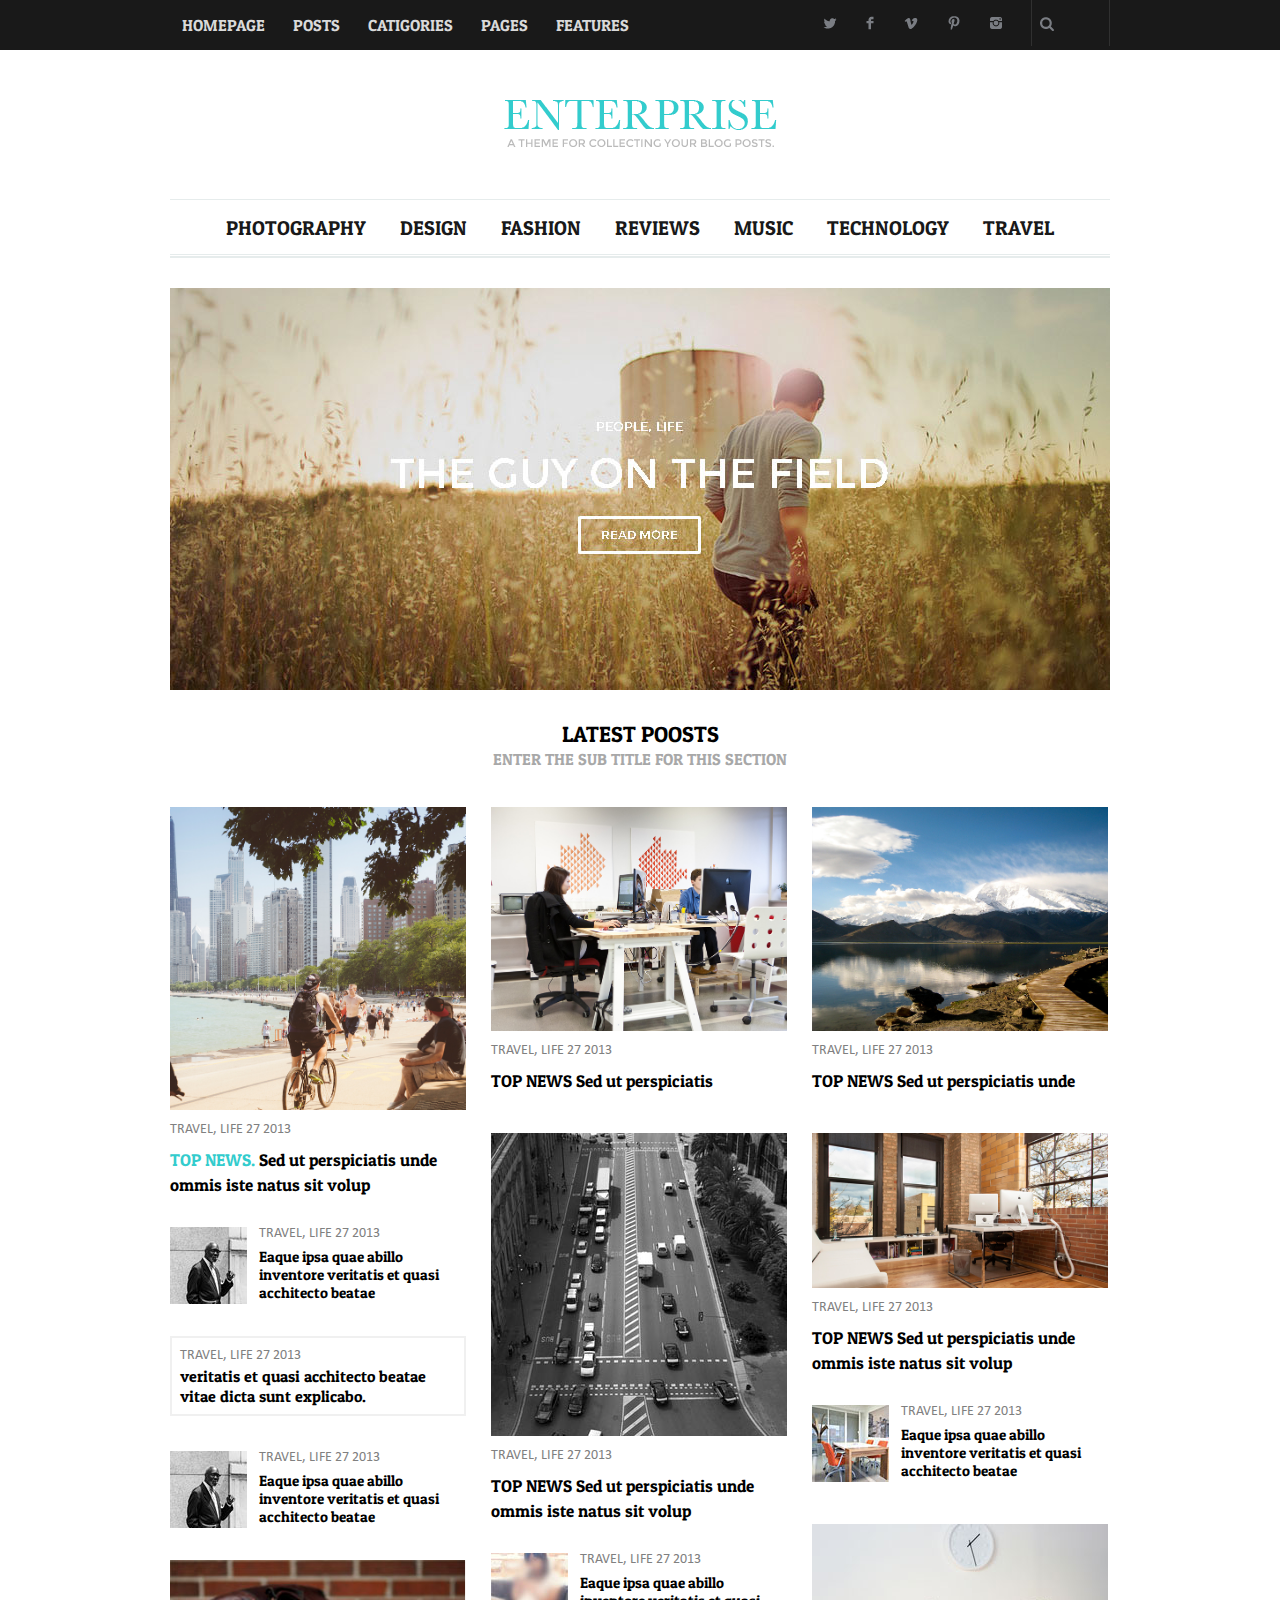
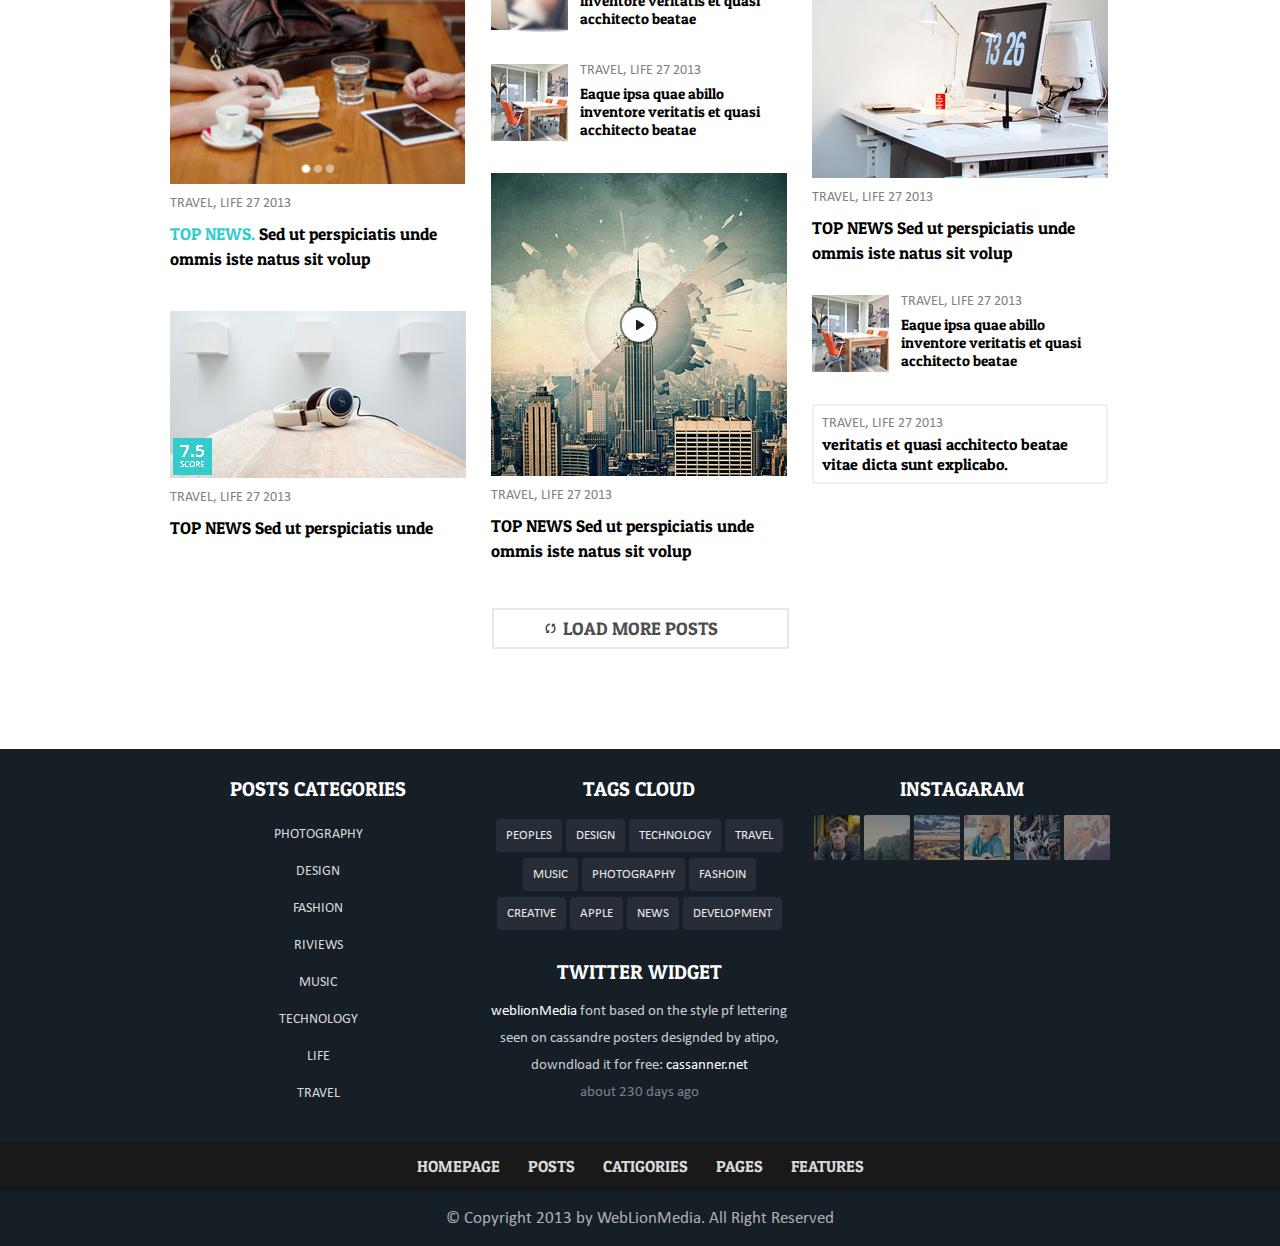
<file: index.html>
<!doctype html>
<html>
	<head>
		<meta charset="utf-8">
		<title>Enterprise</title>
        <link rel="stylesheet" href="assets/css/reset.css">
        <link rel="stylesheet" href="assets/css/style.css">
	</head>
	<body>
            <!-------------------------------------------------------------header-start-------------------------------------------------------------------------------->
    	<header>
    		<div class="container clearfix">
        		<nav>
                	<ul>
                    	<li><a href="#">HOMEPAGE</a></li>
                        <li><a href="#">POSTS</a></li>
                        <li><a href="#">CATIGORIES</a></li>
                        <li><a href="#">PAGES</a></li>
                        <li><a href="#">FEATURES</a></li>
                    </ul>
                </nav>
                <div class="search-box">
                	<input type="search">
                </div>
                <div class="social-icon">
                	<ul>
                    	<li><a class="twitter" href="#">twitter</a></li>
                        <li><a class="facebook" href="#">facebook</a></li>
                        <li><a class="viemo" href="#">viemo</a></li>
                        <li><a class="pintrest" href="#">pintrest</a></li>
                        <li><a class="instagram" href="#">instagram</a></li>
                    </ul>
                </div>
			</div>
        </header>
                <!-------------------------------------------------------------header-end-------------------------------------------------------------------------------->
                        <!-------------------------------------------------------------logo-------------------------------------------------------------------------------->
        <div class="container">
        	<div class="logo">
            	<img src="assets/img/logo_top.png">
            </div>
        </div>
<!-------------------------------------------------------------logo-end--------------------------------------------------------------------------------> 
                <!-------------------------------------------------------------nav-two srart-------------------------------------------------------------------------------->
        <div class="container">
        	<div class="nav-two">
            	<ul>
                    <li><a href="index.html">PHOTOGRAPHY</a></li>
                    <li><a href="design.html"> DESIGN</a></li>
                    <li><a href="fashion.html"> FASHION</a></li>
                    <li><a href="review.html"> REVIEWS</a></li>
                    <li><a href="music.html"> MUSIC</a></li>
                    <li><a href="life.html"> TECHNOLOGY</a></li>
                    <li><a href="travel.html"> TRAVEL</a></li>
                </ul>
            </div>
        </div>
                <!-------------------------------------------------------------nav-two-end-------------------------------------------------------------------------------->  <!-------------------------------------------------------------slider-start-------------------------------------------------------------------------------->
        <div class="container">
        	<div class="slider">
            	<img src="assets/img/pic_slider_1.jpg">
            </div>
        </div>               <!-------------------------------------------------------------slider-end-------------------------------------------------------------------------------->       
		<div class="container">
        	<div class="top-had">
            	<h1>LATEST POOSTS</h1>
                <p>ENTER THE SUB TITLE FOR THIS SECTION</p>
            </div>
        </div>

        <div class="container">
        	<div class="clearfix">
<!------------------------------------------------------------col-1--------------------------------------------------------------------------------->
            	<div class="col-1">
                	<div class="block-1">
                    	<div class="block0-1-img">
                        	<img src="assets/img/pic_post_1_1.jpg" width="100%">
                        </div>
                        <div class="block-title">
                        	<h3>TRAVEL, LIFE 27 2013</h3>
                        </div>
                        <div class="block-info">
                        	<p><span>TOP NEWS.</span> Sed ut perspiciatis unde ommis iste natus sit volup</p>
                        </div>
                    </div>
                    <div class="block-2 clearfix">
                    	<div class="block-2-left">
                        	<img src="assets/img/post_2_1.jpg" width="77px">
                        </div>
                        <div class="block-2-right">
                        	<div class="block-2-title">
                        		<h3>TRAVEL, LIFE 27 2013</h3>
                        	</div>
                            <div class="block-2-info">
                        		<p>Eaque ipsa quae abillo inventore veritatis et quasi acchitecto beatae</p>
                        	</div>
                        </div>
                    </div>
                    <div class="block-3">
                    	<h3>TRAVEL, LIFE 27 2013</h3>
                        <p>veritatis et quasi acchitecto beatae vitae dicta sunt explicabo.</p>
                    </div>
                    <div class="block-2 clearfix">
                    	<div class="block-2-left">
                        	<img src="assets/img/post_2_1.jpg" width="77px">
                        </div>
                        <div class="block-2-right">
                        	<div class="block-2-title">
                        		<h3>TRAVEL, LIFE 27 2013</h3>
                        	</div>
                            <div class="block-2-info">
                        		<p>Eaque ipsa quae abillo inventore veritatis et quasi acchitecto beatae</p>
                        	</div>
                        </div>
                    </div>
                    <div class="block-1">
                    	<div class="block0-1-img">
                        	<img src="assets/img/post_1_2.jpg" width="100%">
                        </div>
                        <div class="block-title">
                        	<h3>TRAVEL, LIFE 27 2013</h3>
                        </div>
                        <div class="block-info">
                        	<p><span>TOP NEWS.</span> Sed ut perspiciatis unde ommis iste natus sit volup</p>
                        </div>
                    </div>
                    
                    <div class="block-1 mr-top">
                    	<div class="block0-1-img">
                        	<img src="assets/img/post_1_5.jpg" width="100%">
                        </div>
                        <div class="block-title">
                        	<h3>TRAVEL, LIFE 27 2013</h3>
                        </div>
                        <div class="block-info">
                        	<p>TOP NEWS Sed ut perspiciatis unde</p>
                        </div>
                    </div>                
                </div>
<!-------------------------------------------------------2nd-col-1---------------------------------------------------------------------------------->
                <div class="col-1">
                    <div class="block-1 ">
                            <div class="block0-1-img">
                                <img src="assets/img/pic_post_1_6.jpg" width="100%">
                            </div>
                            <div class="block-title">
                                <h3>TRAVEL, LIFE 27 2013</h3>
                            </div>
                            <div class="block-info">
                                <p>TOP NEWS Sed ut perspiciatis</p>
                            </div>
                    </div>
                    <div class="block-1 mr-top">
                    	<div class="block0-1-img">
                        	<img src="assets/img/car-pic.jpg" width="100%">
                        </div>
                        <div class="block-title">
                        	<h3>TRAVEL, LIFE 27 2013</h3>
                        </div>
                        <div class="block-info">
                        	<p>TOP NEWS Sed ut perspiciatis unde ommis iste natus sit volup</p>
                        </div>
                    </div>
                    <div class="block-2 clearfix">
                    	<div class="block-2-left">
                        	<img src="assets/img/blur.jpg" width="77px">
                        </div>
                        <div class="block-2-right">
                        	<div class="block-2-title">
                        		<h3>TRAVEL, LIFE 27 2013</h3>
                        	</div>
                            <div class="block-2-info">
                        		<p>Eaque ipsa quae abillo inventore veritatis et quasi acchitecto beatae</p>
                        	</div>
                        </div>
                    </div>
                    <div class="block-2 clearfix">
                    	<div class="block-2-left">
                        	<img src="assets/img/table.jpg" width="77px">
                        </div>
                        <div class="block-2-right">
                        	<div class="block-2-title">
                        		<h3>TRAVEL, LIFE 27 2013</h3>
                        	</div>
                            <div class="block-2-info">
                        		<p>Eaque ipsa quae abillo inventore veritatis et quasi acchitecto beatae</p>
                        	</div>
                        </div>
                    </div>
                    <div class="block-1 ">
                            <div class="block0-1-img">
                                <img src="assets/img/building-pic.jpg" width="100%">
                            </div>
                            <div class="block-title">
                                <h3>TRAVEL, LIFE 27 2013</h3>
                            </div>
                            <div class="block-info">
                                <p>TOP NEWS Sed ut perspiciatis unde ommis iste natus sit volup</p>
                            </div>
                    </div>    
                </div>
<!----------------------------------------------------------3col-1----------------------------------------------------------------------------->
                <div class="col-1">
                	<div class="block-1">
                    	<div class="block0-1-img">
                        	<img src="assets/img/pic_post_1_11.jpg" width="100%">
                        </div>
                        <div class="block-title">
                        	<h3>TRAVEL, LIFE 27 2013</h3>
                        </div>
                        <div class="block-info">
                        	<p>TOP NEWS Sed ut perspiciatis unde</p>
                        </div>
                    </div>
                    <div class="block-1 mr-top">
                    	<div class="block0-1-img">
                        	<img src="assets/img/pic_post_1_12.jpg"s width="100%">
                        </div>
                        <div class="block-title">
                        	<h3>TRAVEL, LIFE 27 2013</h3>
                        </div>
                        <div class="block-info">
                        	<p>TOP NEWS Sed ut perspiciatis unde ommis iste natus sit volup</p>
                        </div>
                    </div>
                    <div class="block-2 clearfix">
                    	<div class="block-2-left">
                        	<img src="assets/img/table.jpg" width="77px">
                        </div>
                        <div class="block-2-right">
                        	<div class="block-2-title">
                        		<h3>TRAVEL, LIFE 27 2013</h3>
                        	</div>
                            <div class="block-2-info">
                        		<p>Eaque ipsa quae abillo inventore veritatis et quasi acchitecto beatae</p>
                        	</div>
                        </div>
                    </div> 
                    <div class="block-1 mr-top">
                    	<div class="block0-1-img">
                        	<img src="assets/img/watch.jpg" width="100%">
                        </div>
                        <div class="block-title">
                        	<h3>TRAVEL, LIFE 27 2013</h3>
                        </div>
                        <div class="block-info">
                        	<p>TOP NEWS Sed ut perspiciatis unde ommis iste natus sit volup</p>
                        </div>
                    </div>
                    <div class="block-2 clearfix">
                    	<div class="block-2-left">
                        	<img src="assets/img/table.jpg" width="77px">
                        </div>
                        <div class="block-2-right">
                        	<div class="block-2-title">
                        		<h3>TRAVEL, LIFE 27 2013</h3>
                        	</div>
                            <div class="block-2-info">
                        		<p>Eaque ipsa quae abillo inventore veritatis et quasi acchitecto beatae</p>
                        	</div>
                        </div>
                    </div>
                    <div class="block-3">
                    	<h3>TRAVEL, LIFE 27 2013</h3>
                        <p>veritatis et quasi acchitecto beatae vitae dicta sunt explicabo.</p>
                    </div>
                </div>
            </div>
        </div>
        <div class="container">
        	<a href="#" class="load-more"><span>LOAD MORE POSTS</span></a>
        </div>
<!--------------------------------------------------------------------footer-start--------------------------------------------------------------------------------->        <footer>
			<div class="container clearfix">
            	<div class="foot-col-1">
                	<div class="foot-had">
                    	<h3>POSTS CATEGORIES</h3>
                    </div>
                    <div class="categories">
                    	<ul>
                        	<li><a href="#">PHOTOGRAPHY</a></li>
                            <li><a href="#">DESIGN</a></li>
                            <li><a href="#">FASHION</a></li>
                            <li><a href="#">RIVIEWS</a></li>
                            <li><a href="#">MUSIC</a></li>
                            <li><a href="#">TECHNOLOGY</a></li>
                            <li><a href="#">LIFE</a></li>
                            <li><a href="#">TRAVEL</a></li>
                        </ul>
                    </div>
                </div>
                <div class="foot-col-2">
                	<div class="foot-had">
                    	<h3>TAGS CLOUD</h3>
                    </div>
                    <div class="tags">
                    	<ul>
                        	<li><a href="#">PEOPLES</a></li>
                            <li><a href="#">DESIGN</a></li>
                            <li><a href="#">TECHNOLOGY</a></li>
                        	<li><a href="#">TRAVEL</a></li>
                            <li><a href="#">MUSIC</a></li>
                            <li><a href="#">PHOTOGRAPHY</a></li>
                            <li><a href="#">FASHOIN</a></li>
                            <li><a href="#">CREATIVE </a></li>
                            <li><a href="#">APPLE </a></li>
                            <li><a href="#">NEWS </a></li>
                            <li><a href="#">DEVELOPMENT</a></li>
                        </ul>
                    </div>
                    <div class="foot-had">
                    	<h3>TWITTER WIDGET</h3>
                    </div>
                    <div class="tags-para">
                    	<p><a href="#">weblionMedia</a> font based on the style pf lettering seen on cassandre posters designded by atipo, downdload it for free: 
                        <a href="#">cassanner.net</a><br><span>about 230 days ago</span></p>
                    </div>
                </div>
                <div class="foot-col-3">
                	<div class="foot-had">
                    	<h3>INSTAGARAM</h3>
                    </div>
                    <div class="instagram">
                    	<ul>
                        	<li><a href="#"><img src="assets/img/widgets_pic_1.jpg"></a></li>
                            <li><a href="#"><img src="assets/img/widgets_pic_2.jpg"></a></li>
                            <li><a href="#"><img src="assets/img/widgets_pic_3.jpg"></a></li>
                        	<li><a href="#"><img src="assets/img/widgets_pic_4.jpg"></a></li>
                            <li><a href="#"><img src="assets/img/widgets_pic_5.jpg"></a></li>
                            <li><a href="#"><img src="assets/img/widgets_pic_6.jpg"></a></li>
                        </ul>
                    </div>
                </div>
            </div>
        	<div class="footer-2">
            	<div class="container">
                	<ul>
                    	<li><a href="#">HOMEPAGE</a></li>
                        <li><a href="#">POSTS</a></li>
                        <li><a href="#">CATIGORIES</a></li>
                        <li><a href="#">PAGES</a></li>
                        <li><a href="#">FEATURES</a></li>
                    </ul>
                </div>		
            </div>
            <div class="footer-3">
            	<p>&copy; Copyright 2013 by WebLionMedia. All Right Reserved</p>
            </div>
        </footer>
        
    </body>
</html>
</file>
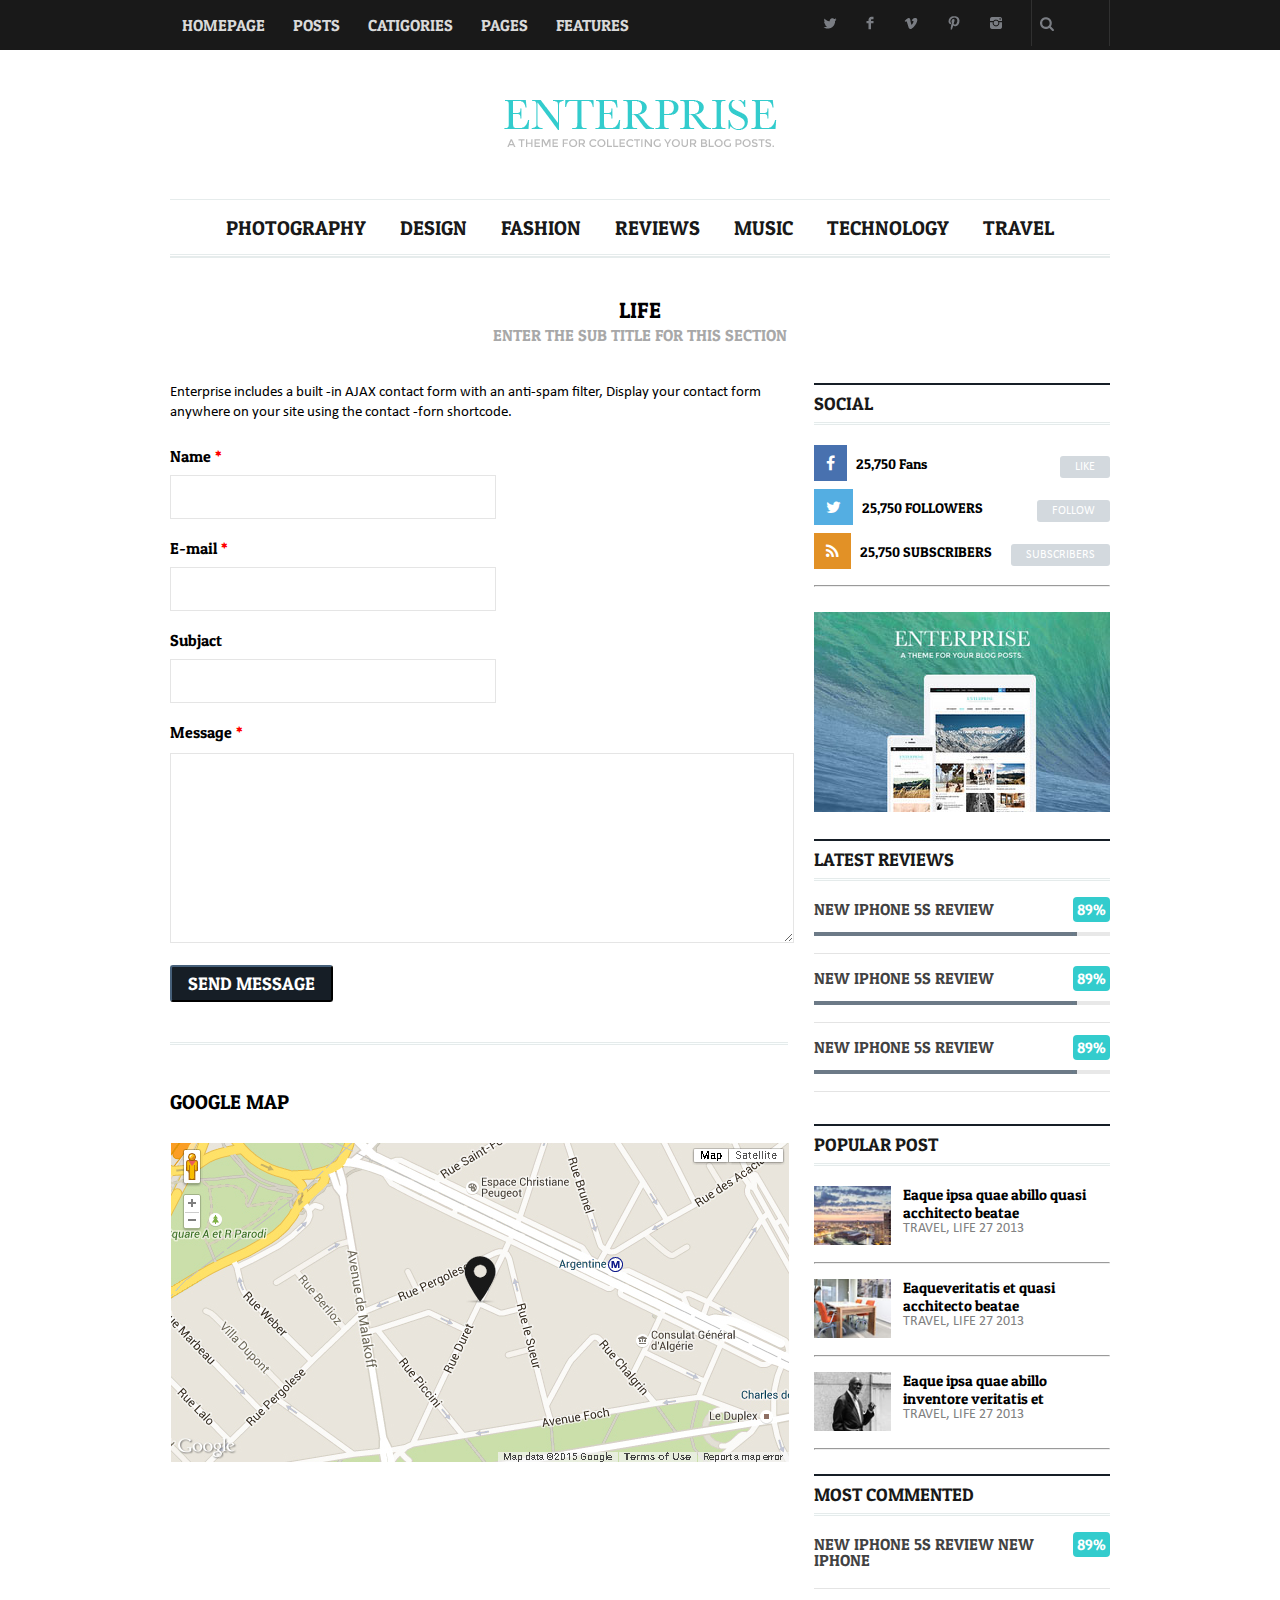
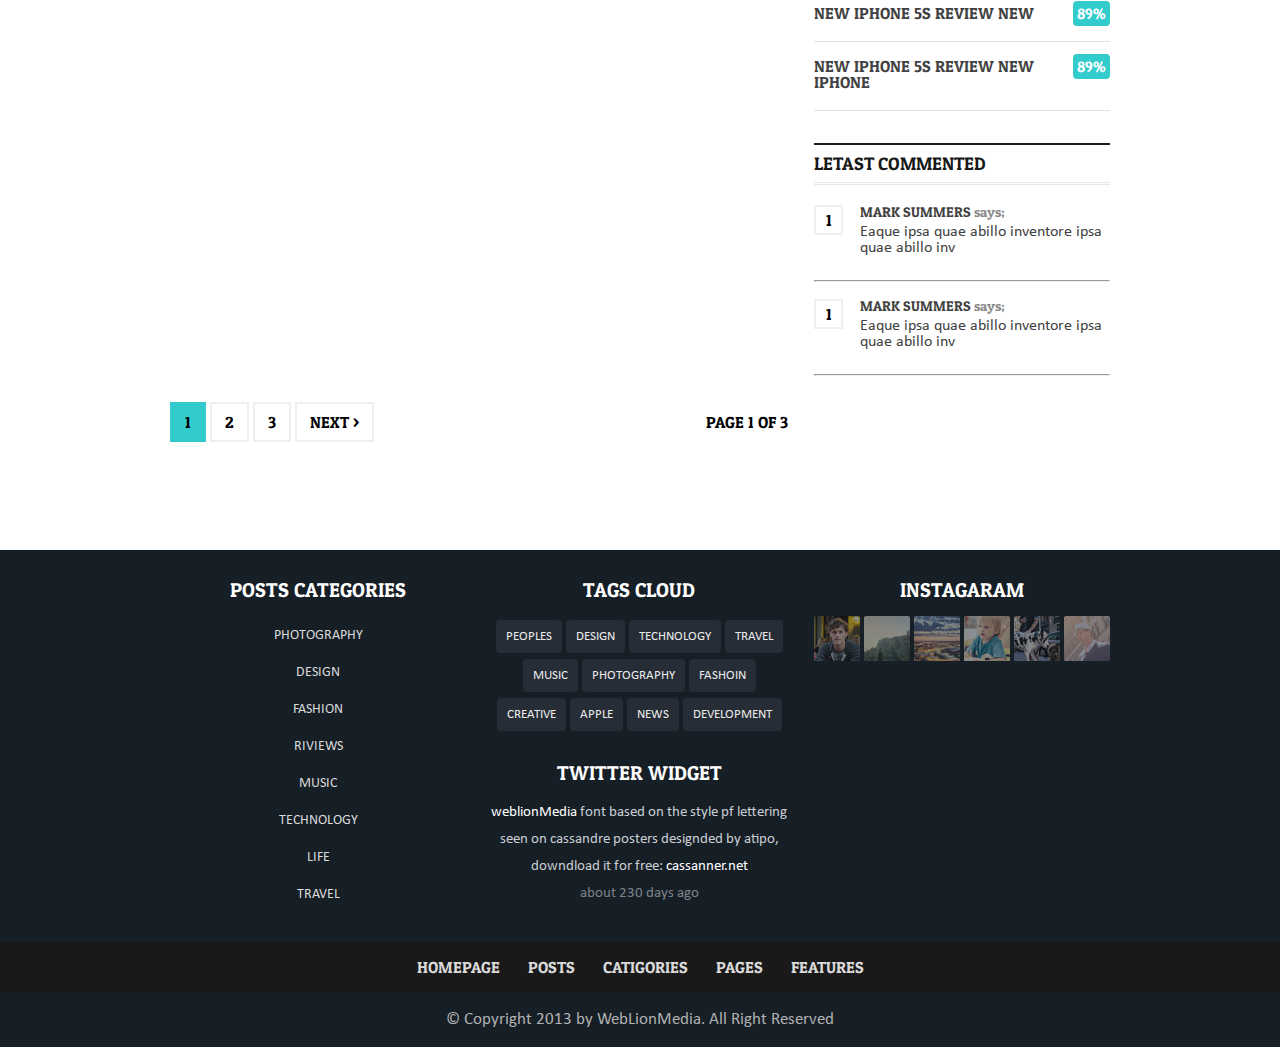
<file: contact.html>
<!doctype html>
<html>
	<head>
		<meta charset="utf-8">
		<title>Enterprise</title>
        <link rel="stylesheet" href="assets/css/reset.css">
        <link rel="stylesheet" href="assets/css/style.css">
        <link rel="stylesheet" href="assets/css/font-awesome.min.css">
	</head>
	<body>
            <!-------------------------------------------------------------header-start-------------------------------------------------------------------------------->
    	<header>
    		<div class="container clearfix">
        		<nav>
                	<ul>
                    	<li><a href="#">HOMEPAGE</a></li>
                        <li><a href="#">POSTS</a></li>
                        <li><a href="#">CATIGORIES</a></li>
                        <li><a href="#">PAGES</a></li>
                        <li><a href="#">FEATURES</a></li>
                    </ul>
                </nav>
                <div class="search-box">
                	<input type="search">
                </div>
                <div class="social-icon">
                	<ul>
                    	<li><a class="twitter" href="#">twitter</a></li>
                        <li><a class="facebook" href="#">facebook</a></li>
                        <li><a class="viemo" href="#">viemo</a></li>
                        <li><a class="pintrest" href="#">pintrest</a></li>
                        <li><a class="instagram" href="#">instagram</a></li>
                    </ul>
                </div>
			</div>
        </header>
                <!-------------------------------------------------------------header-end-------------------------------------------------------------------------------->
                        <!-------------------------------------------------------------logo-------------------------------------------------------------------------------->
        <div class="container">
        	<div class="logo">
            	<img src="assets/img/logo_top.png">
            </div>
        </div>
<!-------------------------------------------------------------logo-end--------------------------------------------------------------------------------> 
                <!-------------------------------------------------------------nav-two-srart-------------------------------------------------------------------------------->
        <div class="container">
        	<div class="nav-two">
            	<ul>
                    <li><a href="index.html">PHOTOGRAPHY</a></li>
                    <li><a href="design.html"> DESIGN</a></li>
                    <li><a href="fashion.html"> FASHION</a></li>
                    <li><a href="review.html"> REVIEWS</a></li>
                    <li><a href="music.html"> MUSIC</a></li>
                    <li><a href="life.html"> TECHNOLOGY</a></li>
                    <li><a href="travel.html"> TRAVEL</a></li>
                </ul>
            </div>
        </div>
                <!-------------------------------------------------------------nav-two-end-------------------------------------------------------------------------------->         
		<div class="container">
        	<div class="top-had mr-top">
            	<h1>LIFE</h1>
                <p>ENTER THE SUB TITLE FOR THIS SECTION</p>
            </div>
        </div>
		        <!-------------------------------------------------------------nav-two-end-------------------------------------------------------------------------------->          <div class="container">
        	<div class="clearfix">
            	<div class="contact-left">
                	<div class="last-para">
                    	<p>Enterprise includes a built -in AJAX contact form with an anti-spam filter, Display your contact form<br>
 anywhere on your site using the contact -forn shortcode.</p>
                    </div>
                	<form>
                    	<p class="sizing">Name <span>*</span></p>
                    	<input type="text">
                        <p class="sizing">E-mail <span>*</span></p>
                    	<input type="text">
                        <p class="sizing">Subjact</p>
                    	<input type="text">
                        <p class="sizing">Message <span>*</span></p>
                        <textarea></textarea>
                        <button>Send Message</button>
                    </form>
                    <div class="back-img"></div>
					<div class="google-map">
                    	<h1>GOOGLE MAP</h1>
                        <img src="assets/img/map.jpg">
                    </div>
					
                </div>
            	<div class="contact-right">
                    <aside>
                    	<div class="social">
                        	<div class="main-had">
                            	<h2>SOCIAL</h2>
                                <div class="back-img no-margin"></div>
                            </div>
                            <div class="social-main clearfix">
                            	<div class="social-left">
                                	<i class="fa fa-facebook"></i>
                                    <span>25,750 Fans</span>	
                                </div>
                                <div class="social-right">
                                	<a href="#">LIKE</a>
                                </div>
                            </div>
                            <div class="social-main clearfix">
                            	<div class="social-left">
                                	<i class="fa fa-twitter twitter-clr"></i>
                                    <span>25,750 FOLLOWERS</span>	
                                </div>
                                <div class="social-right">
                                	<a href="#">FOLLOW</a>
                                </div>
                            </div>
                            <div class="social-main clearfix">
                            	<div class="social-left">
                                	<i class="fa fa-rss rss-clr"></i>
                                    <span>25,750 SUBSCRIBERS</span>	
                                </div>
                                <div class="social-right">
                                	<a href="#">SUBSCRIBERS</a>
                                </div>
                            </div>
                        </div><hr>
                        <div class="enterprise">
                        	<img src="assets/img/enterprise.jpg">
                        </div>
                        <div class="main-had">
                            <h2>LATEST REVIEWS</h2>
                            <div class="back-img no-margin"></div>
                        </div>
                         <div class="latest-review">
                         	<div class="new-review clearfix">
                            	<div class="latest-left">
                                	<p>NEW IPHONE 5S REVIEW</p>
                                </div>
                                <div class="latest-right">
                                	<span>89%</span>
                                </div>
                                <div class="latest-img">
                                	<img src="assets/img/reviews_img_1.jpg">
                                </div>
                            </div>
                            <div class="new-review clearfix">
                            	<div class="latest-left">
                                	<p>NEW IPHONE 5S REVIEW</p>
                                </div>
                                <div class="latest-right">
                                	<span>89%</span>
                                </div>
                                <div class="latest-img">
                                	<img src="assets/img/reviews_img_1.jpg">
                                </div>
                            </div>
                            <div class="new-review clearfix">
                            	<div class="latest-left">
                                	<p>NEW IPHONE 5S REVIEW</p>
                                </div>
                                <div class="latest-right">
                                	<span>89%</span>
                                </div>
                                <div class="latest-img">
                                	<img src="assets/img/reviews_img_1.jpg">
                                </div>
                            </div>
                         </div><br>
                         <div class="main-had">
                            <h2>POPULAR POST</h2>
                            <div class="back-img no-margin"></div>
                         </div>
                         <div class="block-2 clearfix">
                            <div class="block-2-left">
                                <img src="assets/img/p-p-2.jpg" width="77px">
                            </div>
                            <div class="block-2-right">
                                <div class="block-2-info">
                                    <p>Eaque ipsa quae abillo quasi acchitecto beatae</p>
                                </div>
                                <div class="block-2-title">
                                    <h3>TRAVEL, LIFE 27 2013</h3>
                                </div>
                                
                            </div>
                    	 </div><hr>
                         <div class="block-2 clearfix">
                            <div class="block-2-left">
                                <img src="assets/img/p-p-3.jpg" width="77px">
                            </div>
                            <div class="block-2-right">
                                <div class="block-2-info">
                                    <p>Eaqueveritatis et quasi acchitecto beatae</p>
                                </div>
                                <div class="block-2-title">
                                    <h3>TRAVEL, LIFE 27 2013</h3>
                                </div>
                                
                            </div>
                    	 </div><hr>
                         <div class="block-2 clearfix">
                            <div class="block-2-left">
                                <img src="assets/img/p-p-1.jpg" width="77px">
                            </div>
                            <div class="block-2-right">
                                <div class="block-2-info">
                                    <p>Eaque ipsa quae abillo inventore veritatis et</p>
                                </div>
                                <div class="block-2-title">
                                    <h3>TRAVEL, LIFE 27 2013</h3>
                                </div>
                            </div>
                    	 </div><hr><br>
                         <div class="main-had">
                            <h2>MOST COMMENTED</h2>
                            <div class="back-img no-margin"></div>
                         </div>
						 <div class="new-review clearfix">
                            	<div class="latest-left">
                                	<p>NEW IPHONE 5S REVIEW NEW IPHONE</p>
                                </div>
                                <div class="latest-right">
                                	<span>89%</span>
                                </div>
                          </div>
                          <div class="new-review clearfix">
                            	<div class="latest-left">
                                	<p>NEW IPHONE 5S REVIEW NEW </p>
                                </div>
                                <div class="latest-right">
                                	<span>89%</span>
                                </div>
                          </div>
                          <div class="new-review clearfix">
                            	<div class="latest-left">
                                	<p>NEW IPHONE 5S REVIEW NEW IPHONE </p>
                                </div>
                                <div class="latest-right">
                                	<span>89%</span>
                                </div>
                          </div><br>
                          <div class="main-had">
                            <h2>LETAST COMMENTED</h2>
                            <div class="back-img no-margin"></div>
                         </div>
                         <div class="comment clearfix">
                         	<div class="comment-left">
                            	<span>1</span>
                            </div>
                         	<div class="comment-right">
                            	<h2>MARK SUMMERS <span>says;</span></h2>
                                <p>Eaque ipsa quae abillo inventore ipsa quae abillo inv</p>
                            </div>
                         </div><br><hr>
                         <div class="comment clearfix margin-top">
                         	<div class="comment-left">
                            	<span>1</span>
                            </div>
                         	<div class="comment-right">
                            	<h2>MARK SUMMERS <span>says;</span></h2>
                                <p>Eaque ipsa quae abillo inventore ipsa quae abillo inv</p>
                            </div>
                         </div><br><hr>	
                
                    </aside>
            	</div>
            </div>
        </div>
<!--------------------------------------------------------------------end-cols--------------------------------------------------------------------------------->
            <div class="container ">
                <div class="pagination clearfix">
                       <a href="#">1</a>
                       <a href="#">2</a>
                       <a href="#">3</a>
                       <a href="#">NEXT ></a>
                        <div class="center">
                 			<p>PAGE 1 OF 3</p>
                 		</div>
                 </div>
            </div>	
<!--------------------------------------------------------------------footer-start--------------------------------------------------------------------------------->        <footer>
			<div class="container clearfix">
            	<div class="foot-col-1">
                	<div class="foot-had">
                    	<h3>POSTS CATEGORIES</h3>
                    </div>
                    <div class="categories">
                    	<ul>
                        	<li><a href="#">PHOTOGRAPHY</a></li>
                            <li><a href="#">DESIGN</a></li>
                            <li><a href="#">FASHION</a></li>
                            <li><a href="#">RIVIEWS</a></li>
                            <li><a href="#">MUSIC</a></li>
                            <li><a href="#">TECHNOLOGY</a></li>
                            <li><a href="#">LIFE</a></li>
                            <li><a href="#">TRAVEL</a></li>
                        </ul>
                    </div>
                </div>
                <div class="foot-col-2">
                	<div class="foot-had">
                    	<h3>TAGS CLOUD</h3>
                    </div>
                    <div class="tags">
                    	<ul>
                        	<li><a href="#">PEOPLES</a></li>
                            <li><a href="#">DESIGN</a></li>
                            <li><a href="#">TECHNOLOGY</a></li>
                        	<li><a href="#">TRAVEL</a></li>
                            <li><a href="#">MUSIC</a></li>
                            <li><a href="#">PHOTOGRAPHY</a></li>
                            <li><a href="#">FASHOIN</a></li>
                            <li><a href="#">CREATIVE </a></li>
                            <li><a href="#">APPLE </a></li>
                            <li><a href="#">NEWS </a></li>
                            <li><a href="#">DEVELOPMENT</a></li>
                        </ul>
                    </div>
                    <div class="foot-had">
                    	<h3>TWITTER WIDGET</h3>
                    </div>
                    <div class="tags-para">
                    	<p><a href="#">weblionMedia</a> font based on the style pf lettering seen on cassandre posters designded by atipo, downdload it for free: 
                        <a href="#">cassanner.net</a><br><span>about 230 days ago</span></p>
                    </div>
                </div>
                <div class="foot-col-3">
                	<div class="foot-had">
                    	<h3>INSTAGARAM</h3>
                    </div>
                    <div class="instagram">
                    	<ul>
                        	<li><a href="#"><img src="assets/img/widgets_pic_1.jpg"></a></li>
                            <li><a href="#"><img src="assets/img/widgets_pic_2.jpg"></a></li>
                            <li><a href="#"><img src="assets/img/widgets_pic_3.jpg"></a></li>
                        	<li><a href="#"><img src="assets/img/widgets_pic_4.jpg"></a></li>
                            <li><a href="#"><img src="assets/img/widgets_pic_5.jpg"></a></li>
                            <li><a href="#"><img src="assets/img/widgets_pic_6.jpg"></a></li>
                        </ul>
                    </div>
                </div>
            </div>
        	<div class="footer-2">
            	<div class="container">
                	<ul>
                    	<li><a href="#">HOMEPAGE</a></li>
                        <li><a href="#">POSTS</a></li>
                        <li><a href="#">CATIGORIES</a></li>
                        <li><a href="#">PAGES</a></li>
                        <li><a href="#">FEATURES</a></li>
                    </ul>
                </div>		
            </div>
            <div class="footer-3">
            	<p>&copy; Copyright 2013 by WebLionMedia. All Right Reserved</p>
            </div>
        </footer>
        
    </body>
</html>
</file>
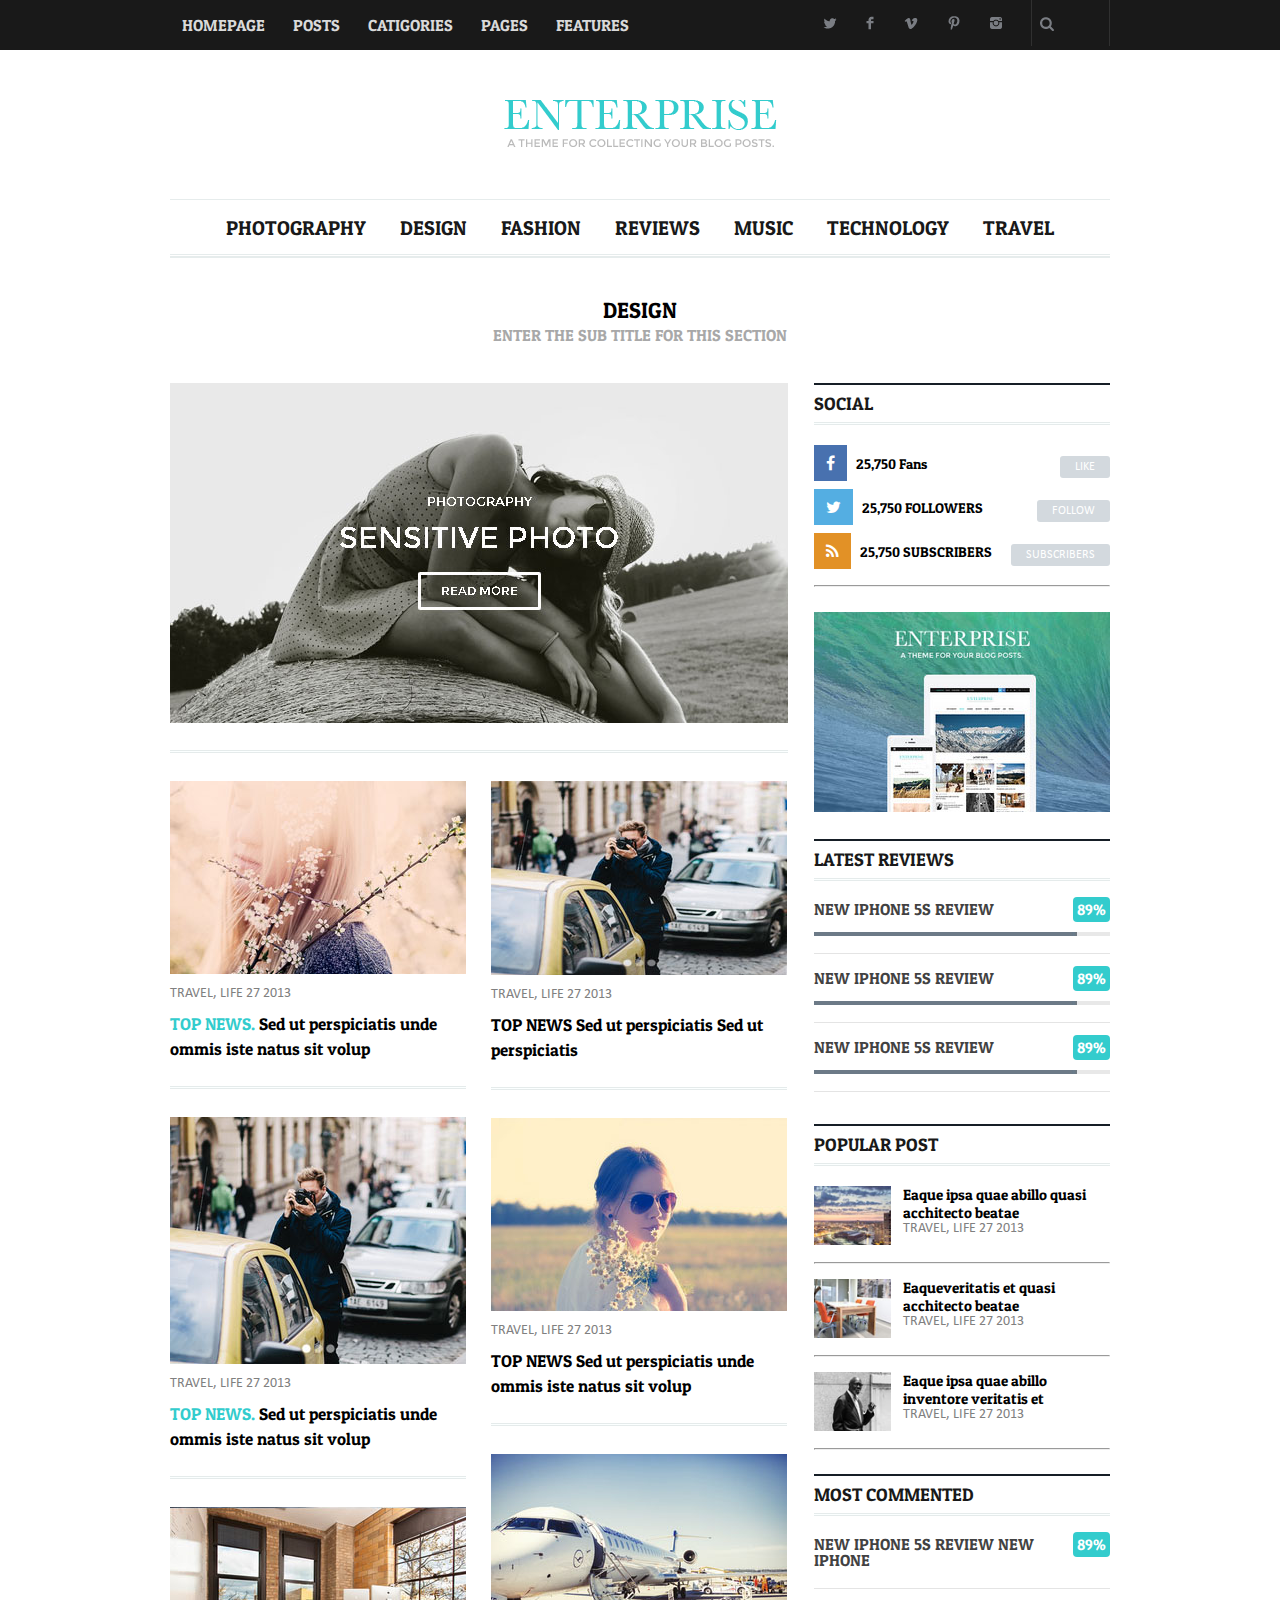
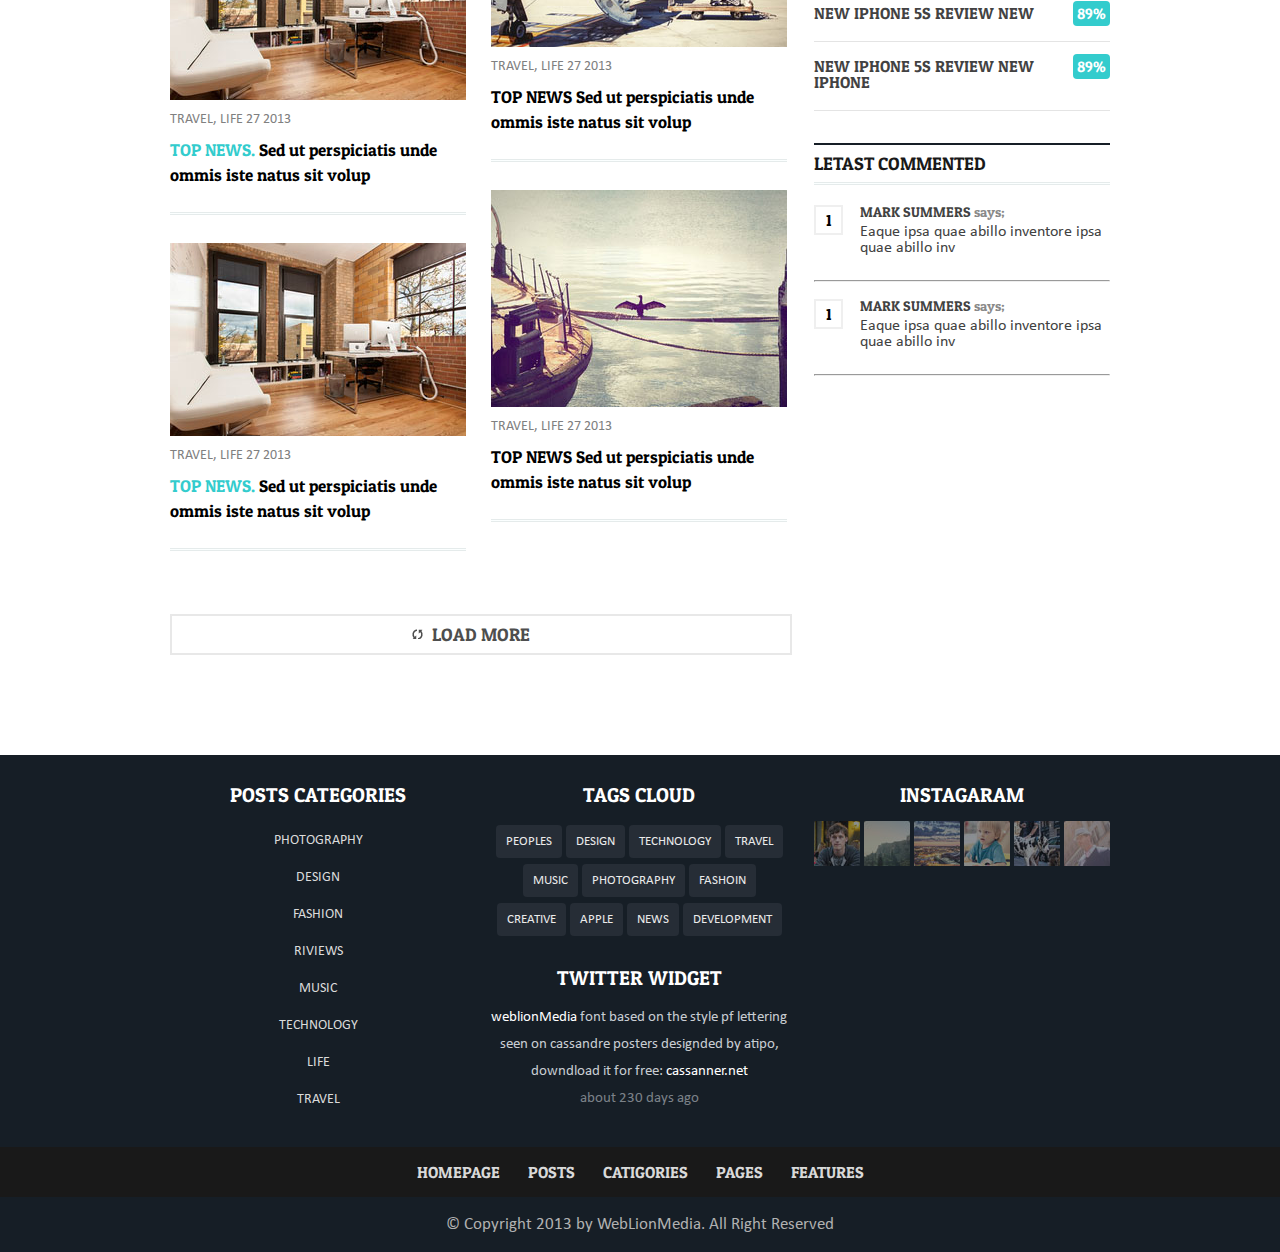
<file: design.html>
<!doctype html>
<html>
	<head>
		<meta charset="utf-8">
		<title>Enterprise</title>
        <link rel="stylesheet" href="assets/css/reset.css">
        <link rel="stylesheet" href="assets/css/style.css">
        <link rel="stylesheet" href="assets/css/font-awesome.min.css">
	</head>
	<body>
            <!-------------------------------------------------------------header-start-------------------------------------------------------------------------------->
    	<header>
    		<div class="container clearfix">
        		<nav>
                	<ul>
                    	<li><a href="#">HOMEPAGE</a></li>
                        <li><a href="#">POSTS</a></li>
                        <li><a href="#">CATIGORIES</a></li>
                        <li><a href="#">PAGES</a></li>
                        <li><a href="#">FEATURES</a></li>
                    </ul>
                </nav>
                <div class="search-box">
                	<input type="search">
                </div>
                <div class="social-icon">
                	<ul>
                    	<li><a class="twitter" href="#">twitter</a></li>
                        <li><a class="facebook" href="#">facebook</a></li>
                        <li><a class="viemo" href="#">viemo</a></li>
                        <li><a class="pintrest" href="#">pintrest</a></li>
                        <li><a class="instagram" href="#">instagram</a></li>
                    </ul>
                </div>
			</div>
        </header>
                <!-------------------------------------------------------------header-end-------------------------------------------------------------------------------->
                        <!-------------------------------------------------------------logo-------------------------------------------------------------------------------->
        <div class="container">
        	<div class="logo">
            	<img src="assets/img/logo_top.png">
            </div>
        </div>
<!-------------------------------------------------------------logo-end--------------------------------------------------------------------------------> 
                <!-------------------------------------------------------------nav-two-srart-------------------------------------------------------------------------------->
        <div class="container">
        	<div class="nav-two">
            	<ul>
                    <li><a href="index.html">PHOTOGRAPHY</a></li>
                    <li><a href="design.html"> DESIGN</a></li>
                    <li><a href="fashion.html"> FASHION</a></li>
                    <li><a href="review.html"> REVIEWS</a></li>
                    <li><a href="music.html"> MUSIC</a></li>
                    <li><a href="life.html"> TECHNOLOGY</a></li>
                    <li><a href="travel.html"> TRAVEL</a></li>
                </ul>
            </div>
        </div>
                <!-------------------------------------------------------------nav-two-end-------------------------------------------------------------------------------->         
		<div class="container">
        	<div class="top-had mr-top">
            	<h1>DESIGN</h1>
                <p>ENTER THE SUB TITLE FOR THIS SECTION</p>
            </div>
        </div>
		        <!-------------------------------------------------------------nav-two-end-------------------------------------------------------------------------------->    
        <div class="container">
        	<div class="clearfix">
<!------------------------------------------------------------col-1-------------------------------------------------------------------------------->
                 <div class="photography-left">
                    <div class="photo-img">
                    	<img src="assets/img/mini-slider.jpg">
                    </div>
                    <div class="back-img"></div>
                    <div class="col-1">
                        <div class="block-1">
                            <div class="block0-1-img">
                                <img src="assets/img/photography-1.jpg" width="100%">
                            </div>
                            <div class="block-title">
                                <h3>TRAVEL, LIFE 27 2013</h3>
                            </div>
                            <div class="block-info">
                                <p><span>TOP NEWS.</span> Sed ut perspiciatis unde ommis iste natus sit volup</p>
                            </div>
                        </div>
                        <div class="back-img"></div>
                        <div  class="block-1">
                            <div class="block0-1-img">
                                <img src="assets/img/photography-3.jpg" width="100%">
                            </div>
                            <div class="block-title">
                                <h3>TRAVEL, LIFE 27 2013</h3>
                            </div>
                            <div class="block-info">
                                <p><span>TOP NEWS.</span> Sed ut perspiciatis unde ommis iste natus sit volup</p>
                            </div>
                        </div>
                        <div class="back-img"></div>
                        <div  class="block-1">
                            <div class="block0-1-img">
                                <img src="assets/img/photography-5.jpg" width="100%">
                            </div>
                            <div class="block-title">
                                <h3>TRAVEL, LIFE 27 2013</h3>
                            </div>
                            <div class="block-info">
                                <p><span>TOP NEWS.</span> Sed ut perspiciatis unde ommis iste natus sit volup</p>
                            </div>
                        </div>
                        <div class="back-img"></div>
                        <div  class="block-1">
                            <div class="block0-1-img">
                                <img src="assets/img/photography-8.jpg" width="100%">
                            </div>
                            <div class="block-title">
                                <h3>TRAVEL, LIFE 27 2013</h3>
                            </div>
                            <div class="block-info">
                                <p><span>TOP NEWS.</span> Sed ut perspiciatis unde ommis iste natus sit volup</p>
                            </div>
                        </div>
                        <div class="back-img"></div>
                                         
                    </div>
    <!-------------------------------------------------------2nd-col-1---------------------------------------------------------------------------------->
                    <div class="col-1">
                        <div class="block-1 ">
                                <div class="block0-1-img">
                                    <img src="assets/img/photography-2.jpg" width="100%">
                                </div>
                                <div class="block-title">
                                    <h3>TRAVEL, LIFE 27 2013</h3>
                                </div>
                                <div class="block-info">
                                    <p>TOP NEWS Sed ut perspiciatis Sed ut perspiciatis </p>
                                </div>
                        </div>
                        <div class="back-img"></div>
                        <div class="block-1">
                            <div class="block0-1-img">
                                <img src="assets/img/photography-4.jpg" width="100%">
                            </div>
                            <div class="block-title">
                                <h3>TRAVEL, LIFE 27 2013</h3>
                            </div>
                            <div class="block-info">
                                <p>TOP NEWS Sed ut perspiciatis unde ommis iste natus sit volup</p>
                            </div>
                        </div>
                        <div class="back-img"></div>
                        <div class="block-1 ">
                                <div class="block0-1-img">
                                    <img src="assets/img/photography-7.jpg" width="100%">
                                </div>
                                <div class="block-title">
                                    <h3>TRAVEL, LIFE 27 2013</h3>
                                </div>
                                <div class="block-info">
                                    <p>TOP NEWS Sed ut perspiciatis unde ommis iste natus sit volup</p>
                                </div>
                        </div>
                        <div class="back-img"></div>
                         <div class="block-1 ">
                                <div class="block0-1-img">
                                    <img src="assets/img/photography-6.jpg" width="100%">
                                </div>
                                <div class="block-title">
                                    <h3>TRAVEL, LIFE 27 2013</h3>
                                </div>
                                <div class="block-info">
                                    <p>TOP NEWS Sed ut perspiciatis unde ommis iste natus sit volup</p>
                                </div>
                        </div>
                        <div class="back-img"></div>                             
                    </div>
                    
                  </div>  
<!----------------------------------------------------------3col-1---------------------------------------------------------------------------->
                <div class="photography-right"> 
                    <aside>
                    	<div class="social">
                        	<div class="main-had">
                            	<h2>SOCIAL</h2>
                                <div class="back-img no-margin"></div>
                            </div>
                            <div class="social-main clearfix">
                            	<div class="social-left">
                                	<i class="fa fa-facebook"></i>
                                    <span>25,750 Fans</span>	
                                </div>
                                <div class="social-right">
                                	<a href="#">LIKE</a>
                                </div>
                            </div>
                            <div class="social-main clearfix">
                            	<div class="social-left">
                                	<i class="fa fa-twitter twitter-clr"></i>
                                    <span>25,750 FOLLOWERS</span>	
                                </div>
                                <div class="social-right">
                                	<a href="#">FOLLOW</a>
                                </div>
                            </div>
                            <div class="social-main clearfix">
                            	<div class="social-left">
                                	<i class="fa fa-rss rss-clr"></i>
                                    <span>25,750 SUBSCRIBERS</span>	
                                </div>
                                <div class="social-right">
                                	<a href="#">SUBSCRIBERS</a>
                                </div>
                            </div>
                        </div><hr>
                        <div class="enterprise">
                        	<img src="assets/img/enterprise.jpg">
                        </div>
                        <div class="main-had">
                            <h2>LATEST REVIEWS</h2>
                            <div class="back-img no-margin"></div>
                        </div>
                         <div class="latest-review">
                         	<div class="new-review clearfix">
                            	<div class="latest-left">
                                	<p>NEW IPHONE 5S REVIEW</p>
                                </div>
                                <div class="latest-right">
                                	<span>89%</span>
                                </div>
                                <div class="latest-img">
                                	<img src="assets/img/reviews_img_1.jpg">
                                </div>
                            </div>
                            <div class="new-review clearfix">
                            	<div class="latest-left">
                                	<p>NEW IPHONE 5S REVIEW</p>
                                </div>
                                <div class="latest-right">
                                	<span>89%</span>
                                </div>
                                <div class="latest-img">
                                	<img src="assets/img/reviews_img_1.jpg">
                                </div>
                            </div>
                            <div class="new-review clearfix">
                            	<div class="latest-left">
                                	<p>NEW IPHONE 5S REVIEW</p>
                                </div>
                                <div class="latest-right">
                                	<span>89%</span>
                                </div>
                                <div class="latest-img">
                                	<img src="assets/img/reviews_img_1.jpg">
                                </div>
                            </div>
                         </div><br>
                         <div class="main-had">
                            <h2>POPULAR POST</h2>
                            <div class="back-img no-margin"></div>
                         </div>
                         <div class="block-2 clearfix">
                            <div class="block-2-left">
                                <img src="assets/img/p-p-2.jpg" width="77px">
                            </div>
                            <div class="block-2-right">
                                <div class="block-2-info">
                                    <p>Eaque ipsa quae abillo quasi acchitecto beatae</p>
                                </div>
                                <div class="block-2-title">
                                    <h3>TRAVEL, LIFE 27 2013</h3>
                                </div>
                                
                            </div>
                    	 </div><hr>
                         <div class="block-2 clearfix">
                            <div class="block-2-left">
                                <img src="assets/img/p-p-3.jpg" width="77px">
                            </div>
                            <div class="block-2-right">
                                <div class="block-2-info">
                                    <p>Eaqueveritatis et quasi acchitecto beatae</p>
                                </div>
                                <div class="block-2-title">
                                    <h3>TRAVEL, LIFE 27 2013</h3>
                                </div>
                                
                            </div>
                    	 </div><hr>
                         <div class="block-2 clearfix">
                            <div class="block-2-left">
                                <img src="assets/img/p-p-1.jpg" width="77px">
                            </div>
                            <div class="block-2-right">
                                <div class="block-2-info">
                                    <p>Eaque ipsa quae abillo inventore veritatis et</p>
                                </div>
                                <div class="block-2-title">
                                    <h3>TRAVEL, LIFE 27 2013</h3>
                                </div>
                            </div>
                    	 </div><hr><br>
                         <div class="main-had">
                            <h2>MOST COMMENTED</h2>
                            <div class="back-img no-margin"></div>
                         </div>
						 <div class="new-review clearfix">
                            	<div class="latest-left">
                                	<p>NEW IPHONE 5S REVIEW NEW IPHONE</p>
                                </div>
                                <div class="latest-right">
                                	<span>89%</span>
                                </div>
                          </div>
                          <div class="new-review clearfix">
                            	<div class="latest-left">
                                	<p>NEW IPHONE 5S REVIEW NEW </p>
                                </div>
                                <div class="latest-right">
                                	<span>89%</span>
                                </div>
                          </div>
                          <div class="new-review clearfix">
                            	<div class="latest-left">
                                	<p>NEW IPHONE 5S REVIEW NEW IPHONE </p>
                                </div>
                                <div class="latest-right">
                                	<span>89%</span>
                                </div>
                          </div><br>
                          <div class="main-had">
                            <h2>LETAST COMMENTED</h2>
                            <div class="back-img no-margin"></div>
                         </div>
                         <div class="comment clearfix">
                         	<div class="comment-left">
                            	<span>1</span>
                            </div>
                         	<div class="comment-right">
                            	<h2>MARK SUMMERS <span>says;</span></h2>
                                <p>Eaque ipsa quae abillo inventore ipsa quae abillo inv</p>
                            </div>
                         </div><br><hr>
                         <div class="comment clearfix margin-top">
                         	<div class="comment-left">
                            	<span>1</span>
                            </div>
                         	<div class="comment-right">
                            	<h2>MARK SUMMERS <span>says;</span></h2>
                                <p>Eaque ipsa quae abillo inventore ipsa quae abillo inv</p>
                            </div>
                         </div><br><hr>	
                    </aside>
                    
                </div>
            </div>
        </div>
<!--------------------------------------------------------------------end-cols-------------------------------------------------------------------------------->
           <div class="container">
          		<a href="#" class="load-more new-width"><span>LOAD MORE</span></a>
           </div>
<!--------------------------------------------------------------------footer-start-------------------------------------------------------------------------------->        <footer>
			<div class="container clearfix">
            	<div class="foot-col-1">
                	<div class="foot-had">
                    	<h3>POSTS CATEGORIES</h3>
                    </div>
                    <div class="categories">
                    	<ul>
                        	<li><a href="#">PHOTOGRAPHY</a></li>
                            <li><a href="#">DESIGN</a></li>
                            <li><a href="#">FASHION</a></li>
                            <li><a href="#">RIVIEWS</a></li>
                            <li><a href="#">MUSIC</a></li>
                            <li><a href="#">TECHNOLOGY</a></li>
                            <li><a href="#">LIFE</a></li>
                            <li><a href="#">TRAVEL</a></li>
                        </ul>
                    </div>
                </div>
                <div class="foot-col-2">
                	<div class="foot-had">
                    	<h3>TAGS CLOUD</h3>
                    </div>
                    <div class="tags">
                    	<ul>
                        	<li><a href="#">PEOPLES</a></li>
                            <li><a href="#">DESIGN</a></li>
                            <li><a href="#">TECHNOLOGY</a></li>
                        	<li><a href="#">TRAVEL</a></li>
                            <li><a href="#">MUSIC</a></li>
                            <li><a href="#">PHOTOGRAPHY</a></li>
                            <li><a href="#">FASHOIN</a></li>
                            <li><a href="#">CREATIVE </a></li>
                            <li><a href="#">APPLE </a></li>
                            <li><a href="#">NEWS </a></li>
                            <li><a href="#">DEVELOPMENT</a></li>
                        </ul>
                    </div>
                    <div class="foot-had">
                    	<h3>TWITTER WIDGET</h3>
                    </div>
                    <div class="tags-para">
                    	<p><a href="#">weblionMedia</a> font based on the style pf lettering seen on cassandre posters designded by atipo, downdload it for free: 
                        <a href="#">cassanner.net</a><br><span>about 230 days ago</span></p>
                    </div>
                </div>
                <div class="foot-col-3">
                	<div class="foot-had">
                    	<h3>INSTAGARAM</h3>
                    </div>
                    <div class="instagram">
                    	<ul>
                        	<li><a href="#"><img src="assets/img/widgets_pic_1.jpg"></a></li>
                            <li><a href="#"><img src="assets/img/widgets_pic_2.jpg"></a></li>
                            <li><a href="#"><img src="assets/img/widgets_pic_3.jpg"></a></li>
                        	<li><a href="#"><img src="assets/img/widgets_pic_4.jpg"></a></li>
                            <li><a href="#"><img src="assets/img/widgets_pic_5.jpg"></a></li>
                            <li><a href="#"><img src="assets/img/widgets_pic_6.jpg"></a></li>
                        </ul>
                    </div>
                </div>
            </div>
        	<div class="footer-2">
            	<div class="container">
                	<ul>
                    	<li><a href="#">HOMEPAGE</a></li>
                        <li><a href="#">POSTS</a></li>
                        <li><a href="#">CATIGORIES</a></li>
                        <li><a href="#">PAGES</a></li>
                        <li><a href="#">FEATURES</a></li>
                    </ul>
                </div>		
            </div>
            <div class="footer-3">
            	<p>&copy; Copyright 2013 by WebLionMedia. All Right Reserved</p>
            </div>
        </footer>
        
    </body>
</html>
</file>
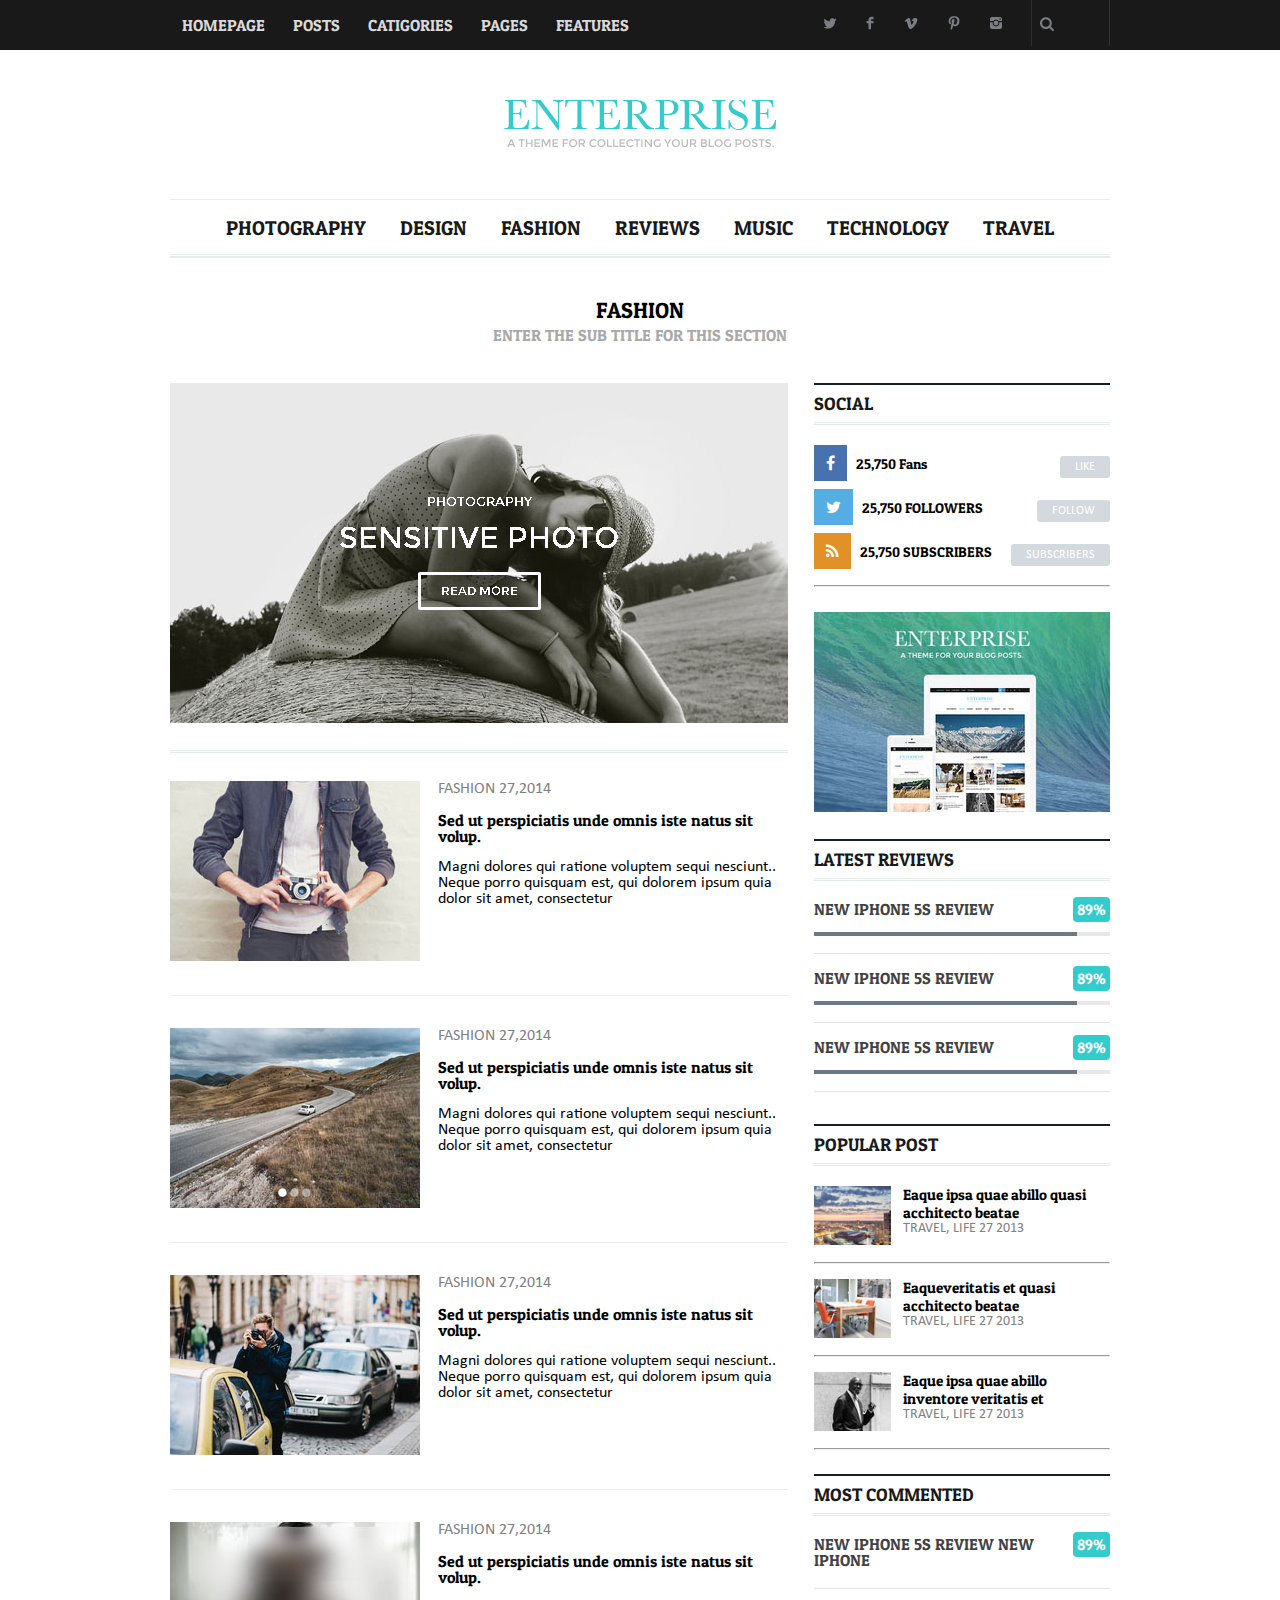
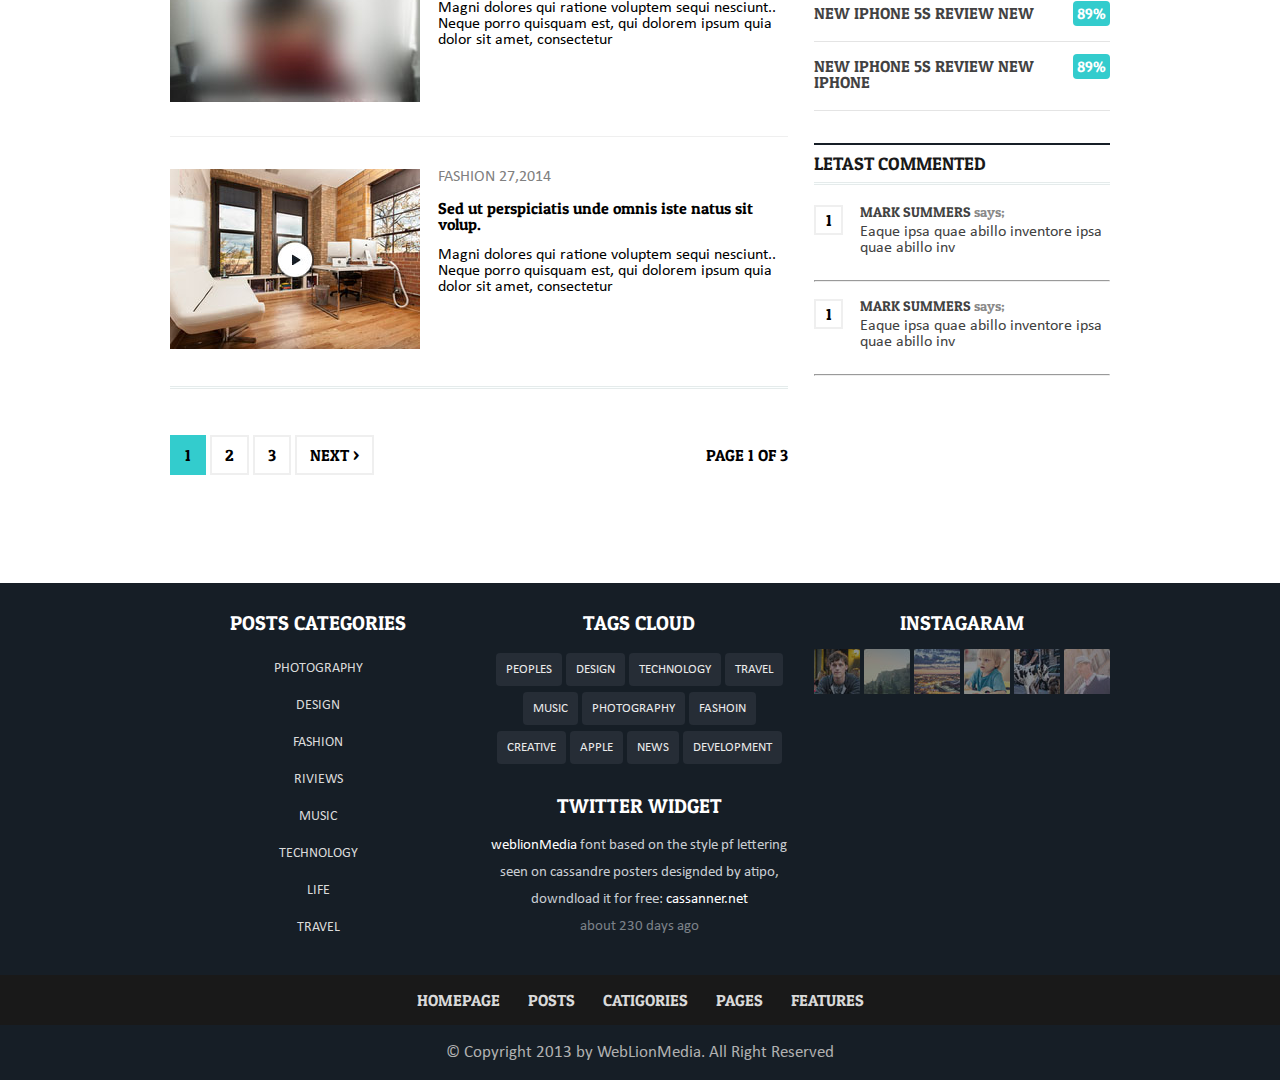
<file: fashion.html>
<!doctype html>
<html>
	<head>
		<meta charset="utf-8">
		<title>Enterprise</title>
        <link rel="stylesheet" href="assets/css/reset.css">
        <link rel="stylesheet" href="assets/css/style.css">
        <link rel="stylesheet" href="assets/css/font-awesome.min.css">
	</head>
	<body>
            <!-------------------------------------------------------------header-start-------------------------------------------------------------------------------->
    	<header>
    		<div class="container clearfix">
        		<nav>
                	<ul>
                    	<li><a href="#">HOMEPAGE</a></li>
                        <li><a href="#">POSTS</a></li>
                        <li><a href="#">CATIGORIES</a></li>
                        <li><a href="#">PAGES</a></li>
                        <li><a href="#">FEATURES</a></li>
                    </ul>
                </nav>
                <div class="search-box">
                	<input type="search">
                </div>
                <div class="social-icon">
                	<ul>
                    	<li><a class="twitter" href="#">twitter</a></li>
                        <li><a class="facebook" href="#">facebook</a></li>
                        <li><a class="viemo" href="#">viemo</a></li>
                        <li><a class="pintrest" href="#">pintrest</a></li>
                        <li><a class="instagram" href="#">instagram</a></li>
                    </ul>
                </div>
			</div>
        </header>
                <!-------------------------------------------------------------header-end-------------------------------------------------------------------------------->
                        <!-------------------------------------------------------------logo-------------------------------------------------------------------------------->
        <div class="container">
        	<div class="logo">
            	<img src="assets/img/logo_top.png">
            </div>
        </div>
<!-------------------------------------------------------------logo-end--------------------------------------------------------------------------------> 
                <!-------------------------------------------------------------nav-two-srart-------------------------------------------------------------------------------->
        <div class="container">
        	<div class="nav-two">
            	<ul>
                    <li><a href="index.html">PHOTOGRAPHY</a></li>
                    <li><a href="design.html"> DESIGN</a></li>
                    <li><a href="fashion.html"> FASHION</a></li>
                    <li><a href="review.html"> REVIEWS</a></li>
                    <li><a href="music.html"> MUSIC</a></li>
                    <li><a href="life.html"> TECHNOLOGY</a></li>
                    <li><a href="travel.html"> TRAVEL</a></li>
                </ul>
            </div>
        </div>
                <!-------------------------------------------------------------nav-two-end-------------------------------------------------------------------------------->         
		<div class="container">
        	<div class="top-had mr-top">
            	<h1>FASHION</h1>
                <p>ENTER THE SUB TITLE FOR THIS SECTION</p>
            </div>
        </div>
		        <!-------------------------------------------------------------nav-two-end-------------------------------------------------------------------------------->    
        <div class="container">
        	<div class="clearfix">
<!------------------------------------------------------------col-1-------------------------------------------------------------------------------->
                 <div class="photography-left">
                    <div class="photo-img">
                    	<img src="assets/img/mini-slider.jpg">
                    </div>
                    <div class="back-img"></div>
                    <div class="fashion clearfix">
                    	<div class="fashion-img">
                        	<img src="assets/img/fashion-1.jpg">
                        </div>
                        <div class="fashion-info">
                        	<span>FASHION 27,2014</span>
                            <h4>Sed ut perspiciatis unde omnis iste natus sit volup.</h4>
                            <p>Magni dolores qui ratione voluptem sequi nesciunt..<br>Neque porro quisquam est, qui dolorem ipsum quia dolor sit amet, consectetur</p>
                        </div>
                    </div>
                    <div class="fashion clearfix">
                    	<div class="fashion-img">
                        	<img src="assets/img/fashion-2.jpg">
                        </div>
                        <div class="fashion-info">
                        	<span>FASHION 27,2014</span>
                            <h4>Sed ut perspiciatis unde omnis iste natus sit volup.</h4>
                            <p>Magni dolores qui ratione voluptem sequi nesciunt..<br>Neque porro quisquam est, qui dolorem ipsum quia dolor sit amet, consectetur</p>
                        </div>
                    </div>
                    <div class="fashion clearfix">
                    	<div class="fashion-img">
                        	<img src="assets/img/fashion-3.jpg">
                        </div>
                        <div class="fashion-info">
                        	<span>FASHION 27,2014</span>
                            <h4>Sed ut perspiciatis unde omnis iste natus sit volup.</h4>
                            <p>Magni dolores qui ratione voluptem sequi nesciunt..<br>Neque porro quisquam est, qui dolorem ipsum quia dolor sit amet, consectetur</p>
                        </div>
                    </div>
                    <div class="fashion clearfix">
                    	<div class="fashion-img">
                        	<img src="assets/img/fashion-4.jpg">
                        </div>
                        <div class="fashion-info">
                        	<span>FASHION 27,2014</span>
                            <h4>Sed ut perspiciatis unde omnis iste natus sit volup.</h4>
                            <p>Magni dolores qui ratione voluptem sequi nesciunt..<br>Neque porro quisquam est, qui dolorem ipsum quia dolor sit amet, consectetur</p>
                        </div>
                    </div>
                    <div class="fashion clearfix br-none">
                    	<div class="fashion-img">
                        	<img src="assets/img/fashion-5.jpg">
                        </div>
                        <div class="fashion-info ">
                        	<span>FASHION 27,2014</span>
                            <h4>Sed ut perspiciatis unde omnis iste natus sit volup.</h4>
                            <p>Magni dolores qui ratione voluptem sequi nesciunt..<br>Neque porro quisquam est, qui dolorem ipsum quia dolor sit amet, consectetur</p>
                        </div>
                    </div>
                    <div class="back-img"></div>                     
                 </div>  
<!----------------------------------------------------------3col-1---------------------------------------------------------------------------->
                <div class="photography-right"> 
                    <aside>
                    	<div class="social">
                        	<div class="main-had">
                            	<h2>SOCIAL</h2>
                                <div class="back-img no-margin"></div>
                            </div>
                            <div class="social-main clearfix">
                            	<div class="social-left">
                                	<i class="fa fa-facebook"></i>
                                    <span>25,750 Fans</span>	
                                </div>
                                <div class="social-right">
                                	<a href="#">LIKE</a>
                                </div>
                            </div>
                            <div class="social-main clearfix">
                            	<div class="social-left">
                                	<i class="fa fa-twitter twitter-clr"></i>
                                    <span>25,750 FOLLOWERS</span>	
                                </div>
                                <div class="social-right">
                                	<a href="#">FOLLOW</a>
                                </div>
                            </div>
                            <div class="social-main clearfix">
                            	<div class="social-left">
                                	<i class="fa fa-rss rss-clr"></i>
                                    <span>25,750 SUBSCRIBERS</span>	
                                </div>
                                <div class="social-right">
                                	<a href="#">SUBSCRIBERS</a>
                                </div>
                            </div>
                        </div><hr>
                        <div class="enterprise">
                        	<img src="assets/img/enterprise.jpg">
                        </div>
                        <div class="main-had">
                            <h2>LATEST REVIEWS</h2>
                            <div class="back-img no-margin"></div>
                        </div>
                         <div class="latest-review">
                         	<div class="new-review clearfix">
                            	<div class="latest-left">
                                	<p>NEW IPHONE 5S REVIEW</p>
                                </div>
                                <div class="latest-right">
                                	<span>89%</span>
                                </div>
                                <div class="latest-img">
                                	<img src="assets/img/reviews_img_1.jpg">
                                </div>
                            </div>
                            <div class="new-review clearfix">
                            	<div class="latest-left">
                                	<p>NEW IPHONE 5S REVIEW</p>
                                </div>
                                <div class="latest-right">
                                	<span>89%</span>
                                </div>
                                <div class="latest-img">
                                	<img src="assets/img/reviews_img_1.jpg">
                                </div>
                            </div>
                            <div class="new-review clearfix">
                            	<div class="latest-left">
                                	<p>NEW IPHONE 5S REVIEW</p>
                                </div>
                                <div class="latest-right">
                                	<span>89%</span>
                                </div>
                                <div class="latest-img">
                                	<img src="assets/img/reviews_img_1.jpg">
                                </div>
                            </div>
                         </div><br>
                         <div class="main-had">
                            <h2>POPULAR POST</h2>
                            <div class="back-img no-margin"></div>
                         </div>
                         <div class="block-2 clearfix">
                            <div class="block-2-left">
                                <img src="assets/img/p-p-2.jpg" width="77px">
                            </div>
                            <div class="block-2-right">
                                <div class="block-2-info">
                                    <p>Eaque ipsa quae abillo quasi acchitecto beatae</p>
                                </div>
                                <div class="block-2-title">
                                    <h3>TRAVEL, LIFE 27 2013</h3>
                                </div>
                                
                            </div>
                    	 </div><hr>
                         <div class="block-2 clearfix">
                            <div class="block-2-left">
                                <img src="assets/img/p-p-3.jpg" width="77px">
                            </div>
                            <div class="block-2-right">
                                <div class="block-2-info">
                                    <p>Eaqueveritatis et quasi acchitecto beatae</p>
                                </div>
                                <div class="block-2-title">
                                    <h3>TRAVEL, LIFE 27 2013</h3>
                                </div>
                                
                            </div>
                    	 </div><hr>
                         <div class="block-2 clearfix">
                            <div class="block-2-left">
                                <img src="assets/img/p-p-1.jpg" width="77px">
                            </div>
                            <div class="block-2-right">
                                <div class="block-2-info">
                                    <p>Eaque ipsa quae abillo inventore veritatis et</p>
                                </div>
                                <div class="block-2-title">
                                    <h3>TRAVEL, LIFE 27 2013</h3>
                                </div>
                            </div>
                    	 </div><hr><br>
                         <div class="main-had">
                            <h2>MOST COMMENTED</h2>
                            <div class="back-img no-margin"></div>
                         </div>
						 <div class="new-review clearfix">
                            	<div class="latest-left">
                                	<p>NEW IPHONE 5S REVIEW NEW IPHONE</p>
                                </div>
                                <div class="latest-right">
                                	<span>89%</span>
                                </div>
                          </div>
                          <div class="new-review clearfix">
                            	<div class="latest-left">
                                	<p>NEW IPHONE 5S REVIEW NEW </p>
                                </div>
                                <div class="latest-right">
                                	<span>89%</span>
                                </div>
                          </div>
                          <div class="new-review clearfix">
                            	<div class="latest-left">
                                	<p>NEW IPHONE 5S REVIEW NEW IPHONE </p>
                                </div>
                                <div class="latest-right">
                                	<span>89%</span>
                                </div>
                          </div><br>
                          <div class="main-had">
                            <h2>LETAST COMMENTED</h2>
                            <div class="back-img no-margin"></div>
                         </div>
                         <div class="comment clearfix">
                         	<div class="comment-left">
                            	<span>1</span>
                            </div>
                         	<div class="comment-right">
                            	<h2>MARK SUMMERS <span>says;</span></h2>
                                <p>Eaque ipsa quae abillo inventore ipsa quae abillo inv</p>
                            </div>
                         </div><br><hr>
                         <div class="comment clearfix margin-top">
                         	<div class="comment-left">
                            	<span>1</span>
                            </div>
                         	<div class="comment-right">
                            	<h2>MARK SUMMERS <span>says;</span></h2>
                                <p>Eaque ipsa quae abillo inventore ipsa quae abillo inv</p>
                            </div>
                         </div><br><hr>	
                    </aside>
                    
                </div>
            </div>
        </div>
<!-------------------------------------------------------------------end-cols------------------------------------------------------------------------------>
           <div class="container ">
                <div class="pagination clearfix">
                       <a href="#">1</a>
                       <a href="#">2</a>
                       <a href="#">3</a>
                       <a href="#">NEXT ></a>
                        <div class="center">
                 			<p>PAGE 1 OF 3</p>
                 		</div>
                 </div>
            </div>
<!--------------------------------------------------------------------footer-start-------------------------------------------------------------------------------->        <footer>
			<div class="container clearfix">
            	<div class="foot-col-1">
                	<div class="foot-had">
                    	<h3>POSTS CATEGORIES</h3>
                    </div>
                    <div class="categories">
                    	<ul>
                        	<li><a href="#">PHOTOGRAPHY</a></li>
                            <li><a href="#">DESIGN</a></li>
                            <li><a href="#">FASHION</a></li>
                            <li><a href="#">RIVIEWS</a></li>
                            <li><a href="#">MUSIC</a></li>
                            <li><a href="#">TECHNOLOGY</a></li>
                            <li><a href="#">LIFE</a></li>
                            <li><a href="#">TRAVEL</a></li>
                        </ul>
                    </div>
                </div>
                <div class="foot-col-2">
                	<div class="foot-had">
                    	<h3>TAGS CLOUD</h3>
                    </div>
                    <div class="tags">
                    	<ul>
                        	<li><a href="#">PEOPLES</a></li>
                            <li><a href="#">DESIGN</a></li>
                            <li><a href="#">TECHNOLOGY</a></li>
                        	<li><a href="#">TRAVEL</a></li>
                            <li><a href="#">MUSIC</a></li>
                            <li><a href="#">PHOTOGRAPHY</a></li>
                            <li><a href="#">FASHOIN</a></li>
                            <li><a href="#">CREATIVE </a></li>
                            <li><a href="#">APPLE </a></li>
                            <li><a href="#">NEWS </a></li>
                            <li><a href="#">DEVELOPMENT</a></li>
                        </ul>
                    </div>
                    <div class="foot-had">
                    	<h3>TWITTER WIDGET</h3>
                    </div>
                    <div class="tags-para">
                    	<p><a href="#">weblionMedia</a> font based on the style pf lettering seen on cassandre posters designded by atipo, downdload it for free: 
                        <a href="#">cassanner.net</a><br><span>about 230 days ago</span></p>
                    </div>
                </div>
                <div class="foot-col-3">
                	<div class="foot-had">
                    	<h3>INSTAGARAM</h3>
                    </div>
                    <div class="instagram">
                    	<ul>
                        	<li><a href="#"><img src="assets/img/widgets_pic_1.jpg"></a></li>
                            <li><a href="#"><img src="assets/img/widgets_pic_2.jpg"></a></li>
                            <li><a href="#"><img src="assets/img/widgets_pic_3.jpg"></a></li>
                        	<li><a href="#"><img src="assets/img/widgets_pic_4.jpg"></a></li>
                            <li><a href="#"><img src="assets/img/widgets_pic_5.jpg"></a></li>
                            <li><a href="#"><img src="assets/img/widgets_pic_6.jpg"></a></li>
                        </ul>
                    </div>
                </div>
            </div>
        	<div class="footer-2">
            	<div class="container">
                	<ul>
                    	<li><a href="#">HOMEPAGE</a></li>
                        <li><a href="#">POSTS</a></li>
                        <li><a href="#">CATIGORIES</a></li>
                        <li><a href="#">PAGES</a></li>
                        <li><a href="#">FEATURES</a></li>
                    </ul>
                </div>		
            </div>
            <div class="footer-3">
            	<p>&copy; Copyright 2013 by WebLionMedia. All Right Reserved</p>
            </div>
        </footer>
        
    </body>
</html>
</file>
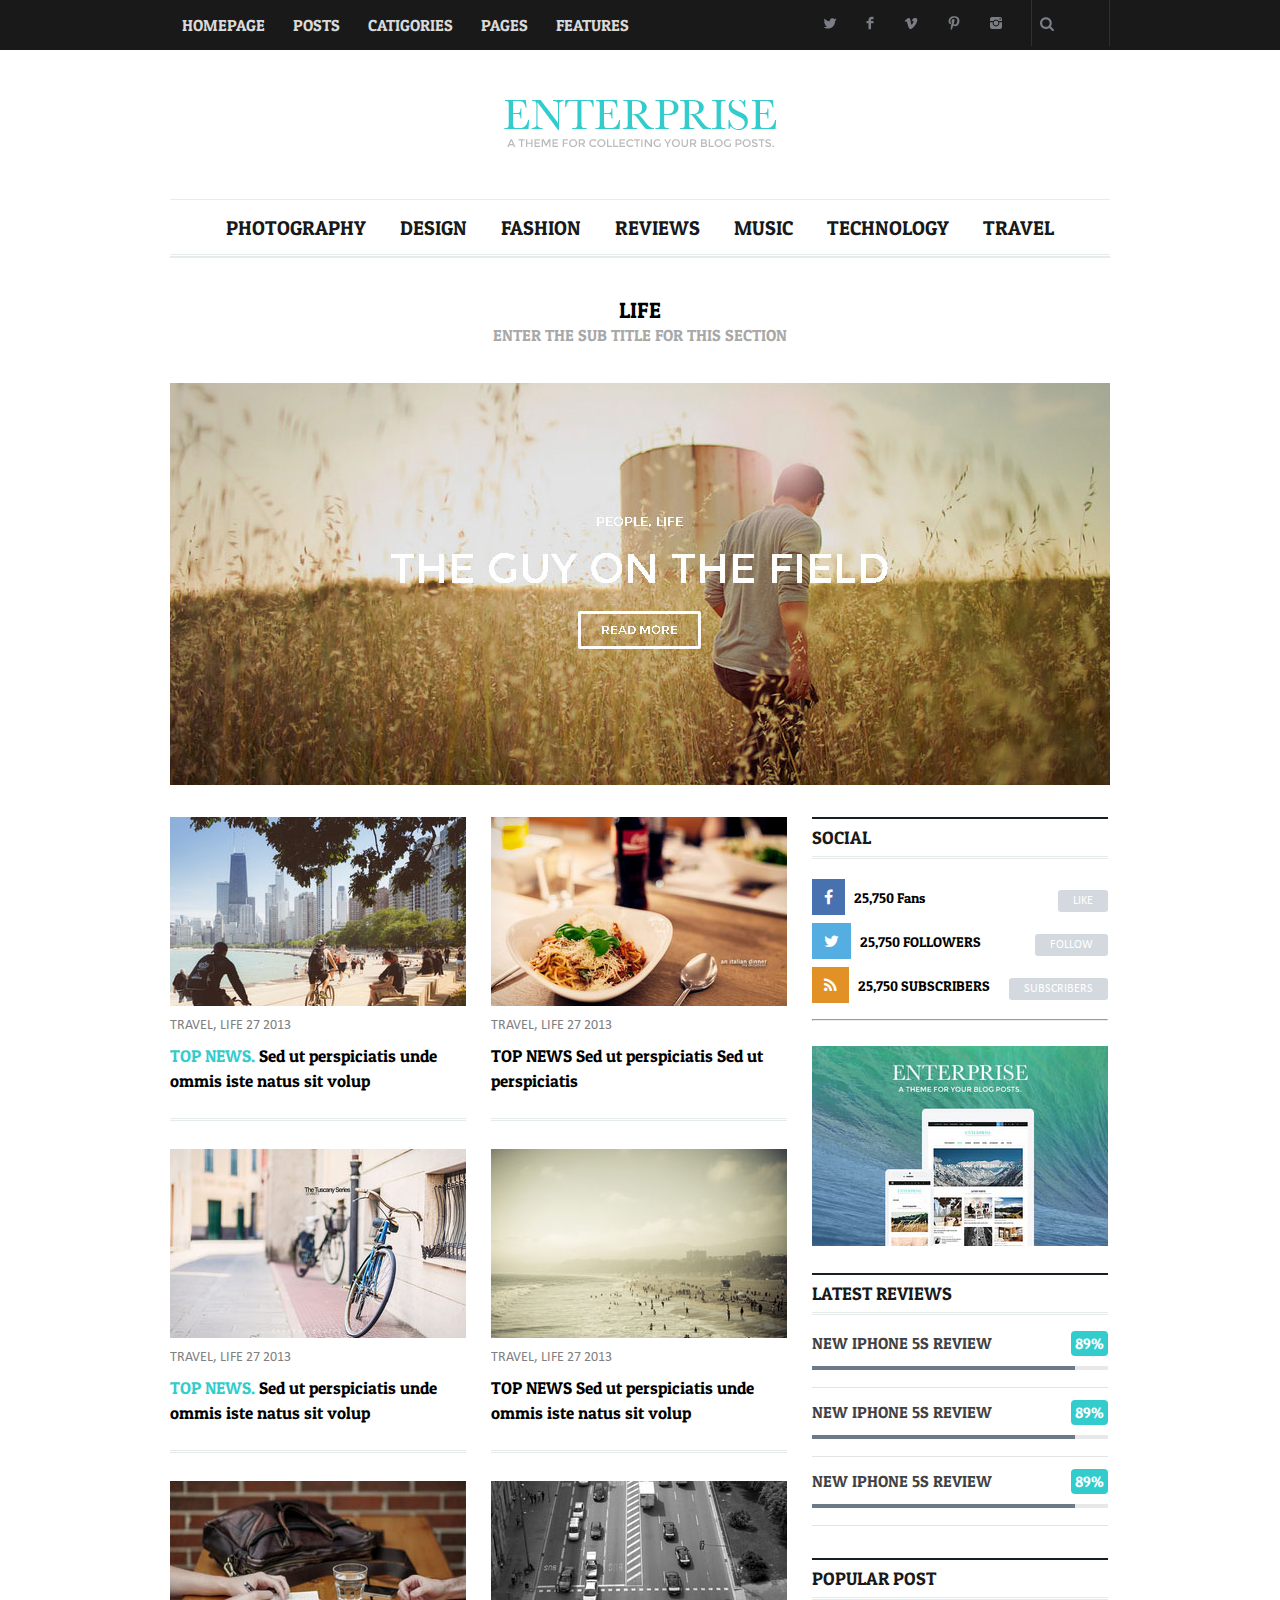
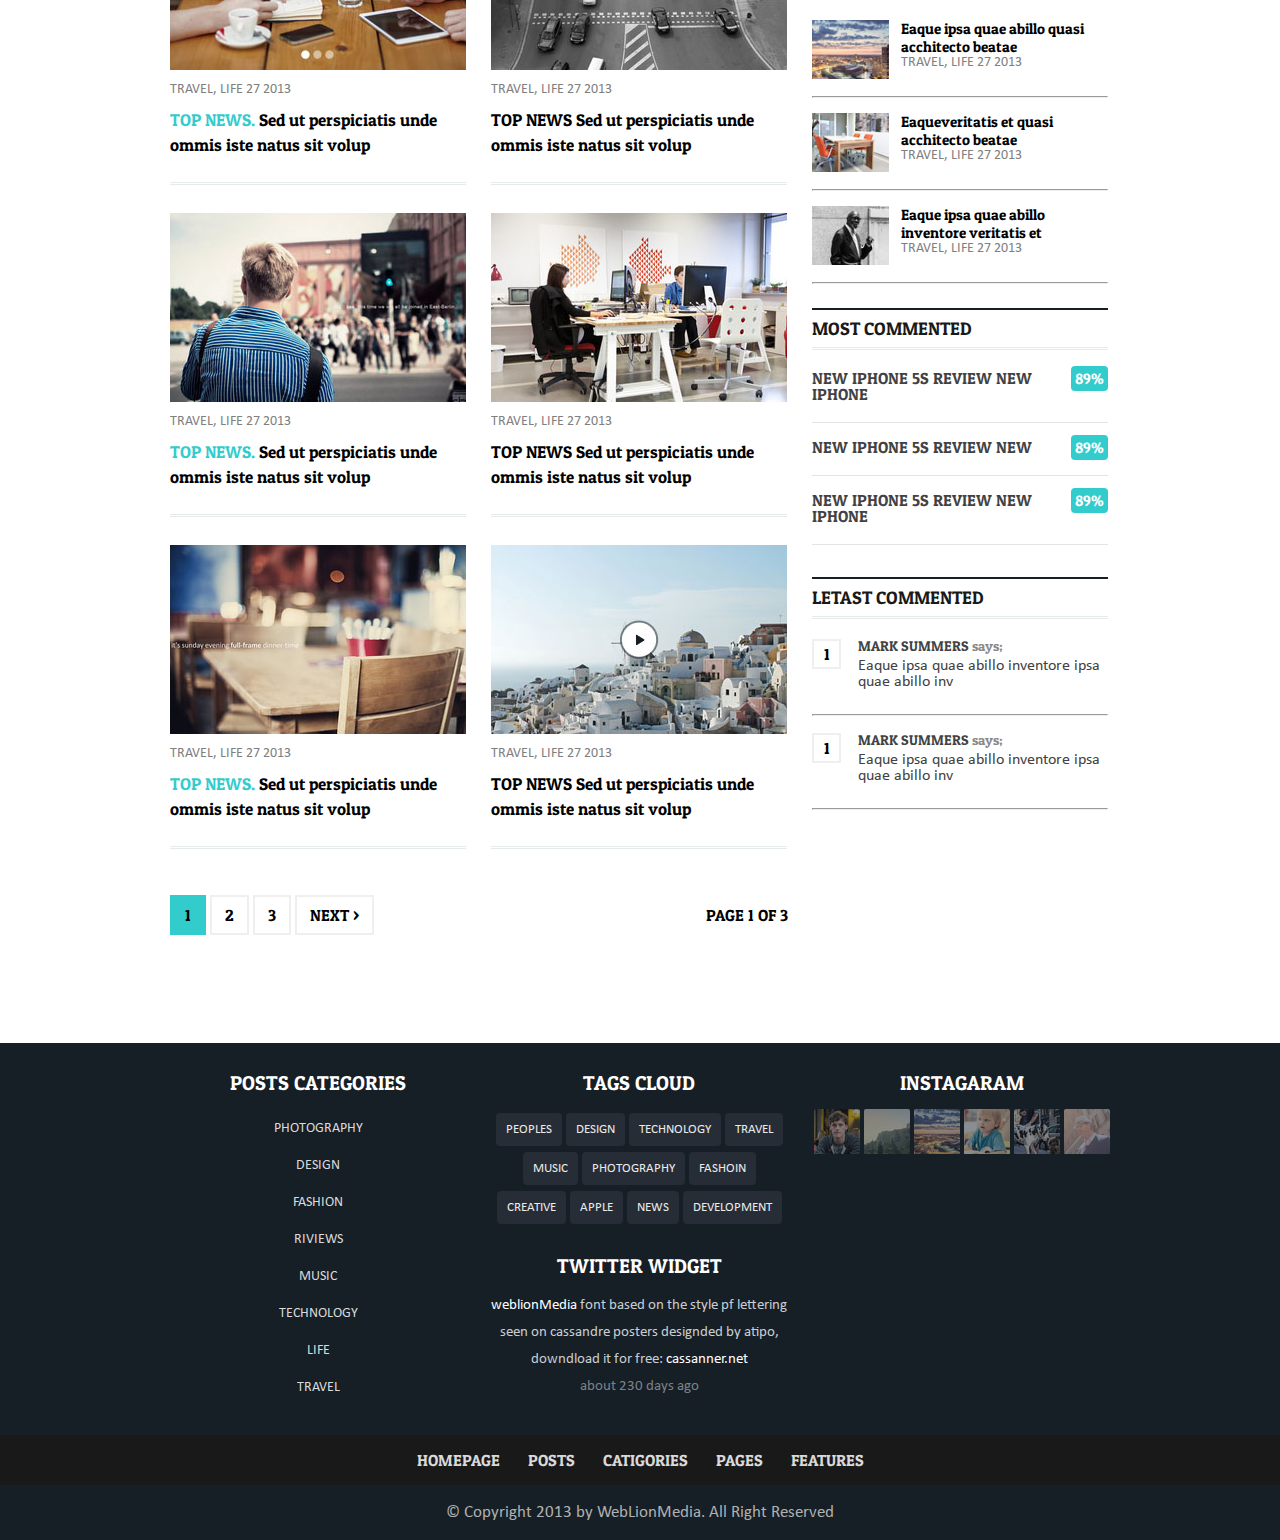
<file: life.html>
<!doctype html>
<html>
	<head>
		<meta charset="utf-8">
		<title>Enterprise</title>
        <link rel="stylesheet" href="assets/css/reset.css">
        <link rel="stylesheet" href="assets/css/style.css">
        <link rel="stylesheet" href="assets/css/font-awesome.min.css">
	</head>
	<body>
            <!-------------------------------------------------------------header-start-------------------------------------------------------------------------------->
    	<header>
    		<div class="container clearfix">
        		<nav>
                	<ul>
                    	<li><a href="#">HOMEPAGE</a></li>
                        <li><a href="#">POSTS</a></li>
                        <li><a href="#">CATIGORIES</a></li>
                        <li><a href="#">PAGES</a></li>
                        <li><a href="#">FEATURES</a></li>
                    </ul>
                </nav>
                <div class="search-box">
                	<input type="search">
                </div>
                <div class="social-icon">
                	<ul>
                    	<li><a class="twitter" href="#">twitter</a></li>
                        <li><a class="facebook" href="#">facebook</a></li>
                        <li><a class="viemo" href="#">viemo</a></li>
                        <li><a class="pintrest" href="#">pintrest</a></li>
                        <li><a class="instagram" href="#">instagram</a></li>
                    </ul>
                </div>
			</div>
        </header>
                <!-------------------------------------------------------------header-end-------------------------------------------------------------------------------->
                        <!-------------------------------------------------------------logo-------------------------------------------------------------------------------->
        <div class="container">
        	<div class="logo">
            	<img src="assets/img/logo_top.png">
            </div>
        </div>
<!-------------------------------------------------------------logo-end--------------------------------------------------------------------------------> 
                <!-------------------------------------------------------------nav-two-srart-------------------------------------------------------------------------------->
        <div class="container">
        	<div class="nav-two">
            	<ul>
                    <li><a href="index.html">PHOTOGRAPHY</a></li>
                    <li><a href="design.html"> DESIGN</a></li>
                    <li><a href="fashion.html"> FASHION</a></li>
                    <li><a href="review.html"> REVIEWS</a></li>
                    <li><a href="music.html"> MUSIC</a></li>
                    <li><a href="life.html"> TECHNOLOGY</a></li>
                    <li><a href="travel.html"> TRAVEL</a></li>
                </ul>
            </div>
        </div>
                <!-------------------------------------------------------------nav-two-end-------------------------------------------------------------------------------->         
		<div class="container">
        	<div class="top-had mr-top">
            	<h1>LIFE</h1>
                <p>ENTER THE SUB TITLE FOR THIS SECTION</p>
            </div>
        </div>
		        <!-------------------------------------------------------------nav-two-end-------------------------------------------------------------------------------->  <!-------------------------------------------------------------slider-start-------------------------------------------------------------------------------->
        <div class="container">
        	<div class="slider">
            	<img src="assets/img/pic_slider_1.jpg">
            </div>
        </div>
<!-------------------------------------------------------------slider-end-------------------------------------------------------------------------------->    
        <div class="container">
        	<div class="clearfix">
<!------------------------------------------------------------col-1--------------------------------------------------------------------------------->
            	<div class="col-1">
                	<div class="block-1">
                    	<div class="block0-1-img">
                        	<img src="assets/img/life-1.jpg" width="100%">
                        </div>
                        <div class="block-title">
                        	<h3>TRAVEL, LIFE 27 2013</h3>
                        </div>
                        <div class="block-info">
                        	<p><span>TOP NEWS.</span> Sed ut perspiciatis unde ommis iste natus sit volup</p>
                        </div>
                    </div>
                    <div class="back-img"></div>
                    <div  class="block-1">
                    	<div class="block0-1-img">
                        	<img src="assets/img/life-2.jpg" width="100%">
                        </div>
                        <div class="block-title">
                        	<h3>TRAVEL, LIFE 27 2013</h3>
                        </div>
                        <div class="block-info">
                        	<p><span>TOP NEWS.</span> Sed ut perspiciatis unde ommis iste natus sit volup</p>
                        </div>
                    </div>
                    <div class="back-img"></div>
                    <div  class="block-1">
                    	<div class="block0-1-img">
                        	<img src="assets/img/life-3.jpg" width="100%">
                        </div>
                        <div class="block-title">
                        	<h3>TRAVEL, LIFE 27 2013</h3>
                        </div>
                        <div class="block-info">
                        	<p><span>TOP NEWS.</span> Sed ut perspiciatis unde ommis iste natus sit volup</p>
                        </div>
                    </div>
                    <div class="back-img"></div>
                    <div  class="block-1">
                    	<div class="block0-1-img">
                        	<img src="assets/img/life-4.jpg" width="100%">
                        </div>
                        <div class="block-title">
                        	<h3>TRAVEL, LIFE 27 2013</h3>
                        </div>
                        <div class="block-info">
                        	<p><span>TOP NEWS.</span> Sed ut perspiciatis unde ommis iste natus sit volup</p>
                        </div>
                    </div>
                    <div class="back-img"></div>
                    <div  class="block-1">
                    	<div class="block0-1-img">
                        	<img src="assets/img/life-5.jpg" width="100%">
                        </div>
                        <div class="block-title">
                        	<h3>TRAVEL, LIFE 27 2013</h3>
                        </div>
                        <div class="block-info">
                        	<p><span>TOP NEWS.</span> Sed ut perspiciatis unde ommis iste natus sit volup</p>
                        </div>
                    </div>
                    <div class="back-img"></div>                  
                </div>
<!-------------------------------------------------------2nd-col-1---------------------------------------------------------------------------------->
                <div class="col-1">
                    <div class="block-1 ">
                            <div class="block0-1-img">
                                <img src="assets/img/life-6.jpg" width="100%">
                            </div>
                            <div class="block-title">
                                <h3>TRAVEL, LIFE 27 2013</h3>
                            </div>
                            <div class="block-info">
                                <p>TOP NEWS Sed ut perspiciatis Sed ut perspiciatis </p>
                            </div>
                    </div>
                    <div class="back-img"></div>
                    <div class="block-1">
                    	<div class="block0-1-img">
                        	<img src="assets/img/life-7.jpg" width="100%">
                        </div>
                        <div class="block-title">
                        	<h3>TRAVEL, LIFE 27 2013</h3>
                        </div>
                        <div class="block-info">
                        	<p>TOP NEWS Sed ut perspiciatis unde ommis iste natus sit volup</p>
                        </div>
                    </div>
                    <div class="back-img"></div>
                    <div class="block-1 ">
                            <div class="block0-1-img">
                                <img src="assets/img/life-8.jpg" width="100%">
                            </div>
                            <div class="block-title">
                                <h3>TRAVEL, LIFE 27 2013</h3>
                            </div>
                            <div class="block-info">
                                <p>TOP NEWS Sed ut perspiciatis unde ommis iste natus sit volup</p>
                            </div>
                    </div>
                    <div class="back-img"></div>
                     <div class="block-1 ">
                            <div class="block0-1-img">
                                <img src="assets/img/life-9.jpg" width="100%">
                            </div>
                            <div class="block-title">
                                <h3>TRAVEL, LIFE 27 2013</h3>
                            </div>
                            <div class="block-info">
                                <p>TOP NEWS Sed ut perspiciatis unde ommis iste natus sit volup</p>
                            </div>
                    </div>
                    <div class="back-img"></div>
                     <div class="block-1 ">
                            <div class="block0-1-img">
                                <img src="assets/img/life-10.jpg" width="100%">
                            </div>
                            <div class="block-title">
                                <h3>TRAVEL, LIFE 27 2013</h3>
                            </div>
                            <div class="block-info">
                                <p>TOP NEWS Sed ut perspiciatis unde ommis iste natus sit volup</p>
                            </div>
                    </div>
                    <div class="back-img"></div>    
                </div>
<!----------------------------------------------------------3col-1----------------------------------------------------------------------------->
                <div class="col-1"> 
                    <aside>
                    	<div class="social">
                        	<div class="main-had">
                            	<h2>SOCIAL</h2>
                                <div class="back-img no-margin"></div>
                            </div>
                            <div class="social-main clearfix">
                            	<div class="social-left">
                                	<i class="fa fa-facebook"></i>
                                    <span>25,750 Fans</span>	
                                </div>
                                <div class="social-right">
                                	<a href="#">LIKE</a>
                                </div>
                            </div>
                            <div class="social-main clearfix">
                            	<div class="social-left">
                                	<i class="fa fa-twitter twitter-clr"></i>
                                    <span>25,750 FOLLOWERS</span>	
                                </div>
                                <div class="social-right">
                                	<a href="#">FOLLOW</a>
                                </div>
                            </div>
                            <div class="social-main clearfix">
                            	<div class="social-left">
                                	<i class="fa fa-rss rss-clr"></i>
                                    <span>25,750 SUBSCRIBERS</span>	
                                </div>
                                <div class="social-right">
                                	<a href="#">SUBSCRIBERS</a>
                                </div>
                            </div>
                        </div><hr>
                        <div class="enterprise">
                        	<img src="assets/img/enterprise.jpg">
                        </div>
                        <div class="main-had">
                            <h2>LATEST REVIEWS</h2>
                            <div class="back-img no-margin"></div>
                        </div>
                         <div class="latest-review">
                         	<div class="new-review clearfix">
                            	<div class="latest-left">
                                	<p>NEW IPHONE 5S REVIEW</p>
                                </div>
                                <div class="latest-right">
                                	<span>89%</span>
                                </div>
                                <div class="latest-img">
                                	<img src="assets/img/reviews_img_1.jpg">
                                </div>
                            </div>
                            <div class="new-review clearfix">
                            	<div class="latest-left">
                                	<p>NEW IPHONE 5S REVIEW</p>
                                </div>
                                <div class="latest-right">
                                	<span>89%</span>
                                </div>
                                <div class="latest-img">
                                	<img src="assets/img/reviews_img_1.jpg">
                                </div>
                            </div>
                            <div class="new-review clearfix">
                            	<div class="latest-left">
                                	<p>NEW IPHONE 5S REVIEW</p>
                                </div>
                                <div class="latest-right">
                                	<span>89%</span>
                                </div>
                                <div class="latest-img">
                                	<img src="assets/img/reviews_img_1.jpg">
                                </div>
                            </div>
                         </div><br>
                         <div class="main-had">
                            <h2>POPULAR POST</h2>
                            <div class="back-img no-margin"></div>
                         </div>
                         <div class="block-2 clearfix">
                            <div class="block-2-left">
                                <img src="assets/img/p-p-2.jpg" width="77px">
                            </div>
                            <div class="block-2-right">
                                <div class="block-2-info">
                                    <p>Eaque ipsa quae abillo quasi acchitecto beatae</p>
                                </div>
                                <div class="block-2-title">
                                    <h3>TRAVEL, LIFE 27 2013</h3>
                                </div>
                                
                            </div>
                    	 </div><hr>
                         <div class="block-2 clearfix">
                            <div class="block-2-left">
                                <img src="assets/img/p-p-3.jpg" width="77px">
                            </div>
                            <div class="block-2-right">
                                <div class="block-2-info">
                                    <p>Eaqueveritatis et quasi acchitecto beatae</p>
                                </div>
                                <div class="block-2-title">
                                    <h3>TRAVEL, LIFE 27 2013</h3>
                                </div>
                                
                            </div>
                    	 </div><hr>
                         <div class="block-2 clearfix">
                            <div class="block-2-left">
                                <img src="assets/img/p-p-1.jpg" width="77px">
                            </div>
                            <div class="block-2-right">
                                <div class="block-2-info">
                                    <p>Eaque ipsa quae abillo inventore veritatis et</p>
                                </div>
                                <div class="block-2-title">
                                    <h3>TRAVEL, LIFE 27 2013</h3>
                                </div>
                            </div>
                    	 </div><hr><br>
                         <div class="main-had">
                            <h2>MOST COMMENTED</h2>
                            <div class="back-img no-margin"></div>
                         </div>
						 <div class="new-review clearfix">
                            	<div class="latest-left">
                                	<p>NEW IPHONE 5S REVIEW NEW IPHONE</p>
                                </div>
                                <div class="latest-right">
                                	<span>89%</span>
                                </div>
                          </div>
                          <div class="new-review clearfix">
                            	<div class="latest-left">
                                	<p>NEW IPHONE 5S REVIEW NEW </p>
                                </div>
                                <div class="latest-right">
                                	<span>89%</span>
                                </div>
                          </div>
                          <div class="new-review clearfix">
                            	<div class="latest-left">
                                	<p>NEW IPHONE 5S REVIEW NEW IPHONE </p>
                                </div>
                                <div class="latest-right">
                                	<span>89%</span>
                                </div>
                          </div><br>
                          <div class="main-had">
                            <h2>LETAST COMMENTED</h2>
                            <div class="back-img no-margin"></div>
                         </div>
                         <div class="comment clearfix">
                         	<div class="comment-left">
                            	<span>1</span>
                            </div>
                         	<div class="comment-right">
                            	<h2>MARK SUMMERS <span>says;</span></h2>
                                <p>Eaque ipsa quae abillo inventore ipsa quae abillo inv</p>
                            </div>
                         </div><br><hr>
                         <div class="comment clearfix margin-top">
                         	<div class="comment-left">
                            	<span>1</span>
                            </div>
                         	<div class="comment-right">
                            	<h2>MARK SUMMERS <span>says;</span></h2>
                                <p>Eaque ipsa quae abillo inventore ipsa quae abillo inv</p>
                            </div>
                         </div><br><hr>	
                    </aside>
                </div>
            </div>
        </div>
<!--------------------------------------------------------------------end-cols--------------------------------------------------------------------------------->
            <div class="container ">
                <div class="pagination clearfix">
                       <a href="#">1</a>
                       <a href="#">2</a>
                       <a href="#">3</a>
                       <a href="#">NEXT ></a>
                        <div class="center">
                 			<p>PAGE 1 OF 3</p>
                 		</div>
                 </div>
            </div>	
<!--------------------------------------------------------------------footer-start--------------------------------------------------------------------------------->        <footer>
			<div class="container clearfix">
            	<div class="foot-col-1">
                	<div class="foot-had">
                    	<h3>POSTS CATEGORIES</h3>
                    </div>
                    <div class="categories">
                    	<ul>
                        	<li><a href="#">PHOTOGRAPHY</a></li>
                            <li><a href="#">DESIGN</a></li>
                            <li><a href="#">FASHION</a></li>
                            <li><a href="#">RIVIEWS</a></li>
                            <li><a href="#">MUSIC</a></li>
                            <li><a href="#">TECHNOLOGY</a></li>
                            <li><a href="#">LIFE</a></li>
                            <li><a href="#">TRAVEL</a></li>
                        </ul>
                    </div>
                </div>
                <div class="foot-col-2">
                	<div class="foot-had">
                    	<h3>TAGS CLOUD</h3>
                    </div>
                    <div class="tags">
                    	<ul>
                        	<li><a href="#">PEOPLES</a></li>
                            <li><a href="#">DESIGN</a></li>
                            <li><a href="#">TECHNOLOGY</a></li>
                        	<li><a href="#">TRAVEL</a></li>
                            <li><a href="#">MUSIC</a></li>
                            <li><a href="#">PHOTOGRAPHY</a></li>
                            <li><a href="#">FASHOIN</a></li>
                            <li><a href="#">CREATIVE </a></li>
                            <li><a href="#">APPLE </a></li>
                            <li><a href="#">NEWS </a></li>
                            <li><a href="#">DEVELOPMENT</a></li>
                        </ul>
                    </div>
                    <div class="foot-had">
                    	<h3>TWITTER WIDGET</h3>
                    </div>
                    <div class="tags-para">
                    	<p><a href="#">weblionMedia</a> font based on the style pf lettering seen on cassandre posters designded by atipo, downdload it for free: 
                        <a href="#">cassanner.net</a><br><span>about 230 days ago</span></p>
                    </div>
                </div>
                <div class="foot-col-3">
                	<div class="foot-had">
                    	<h3>INSTAGARAM</h3>
                    </div>
                    <div class="instagram">
                    	<ul>
                        	<li><a href="#"><img src="assets/img/widgets_pic_1.jpg"></a></li>
                            <li><a href="#"><img src="assets/img/widgets_pic_2.jpg"></a></li>
                            <li><a href="#"><img src="assets/img/widgets_pic_3.jpg"></a></li>
                        	<li><a href="#"><img src="assets/img/widgets_pic_4.jpg"></a></li>
                            <li><a href="#"><img src="assets/img/widgets_pic_5.jpg"></a></li>
                            <li><a href="#"><img src="assets/img/widgets_pic_6.jpg"></a></li>
                        </ul>
                    </div>
                </div>
            </div>
        	<div class="footer-2">
            	<div class="container">
                	<ul>
                    	<li><a href="#">HOMEPAGE</a></li>
                        <li><a href="#">POSTS</a></li>
                        <li><a href="#">CATIGORIES</a></li>
                        <li><a href="#">PAGES</a></li>
                        <li><a href="#">FEATURES</a></li>
                    </ul>
                </div>		
            </div>
            <div class="footer-3">
            	<p>&copy; Copyright 2013 by WebLionMedia. All Right Reserved</p>
            </div>
        </footer>
        
    </body>
</html>
</file>
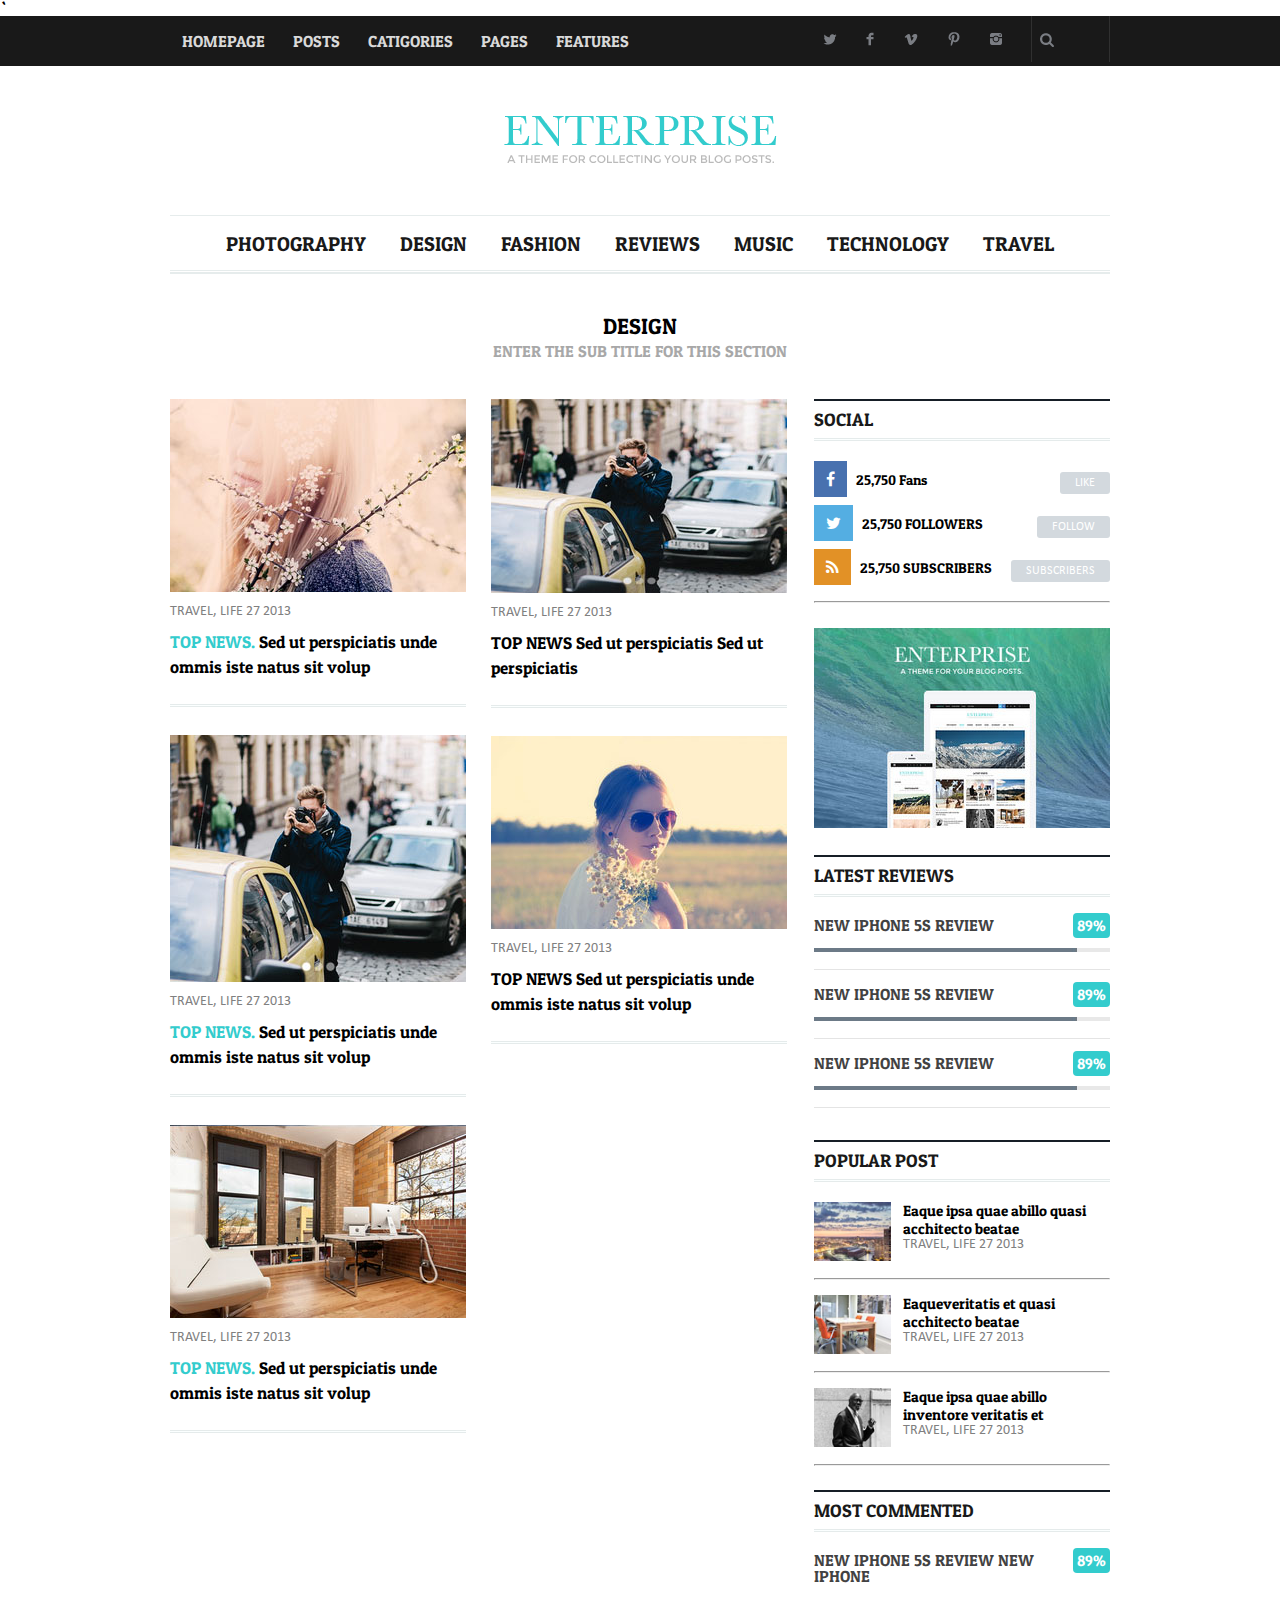
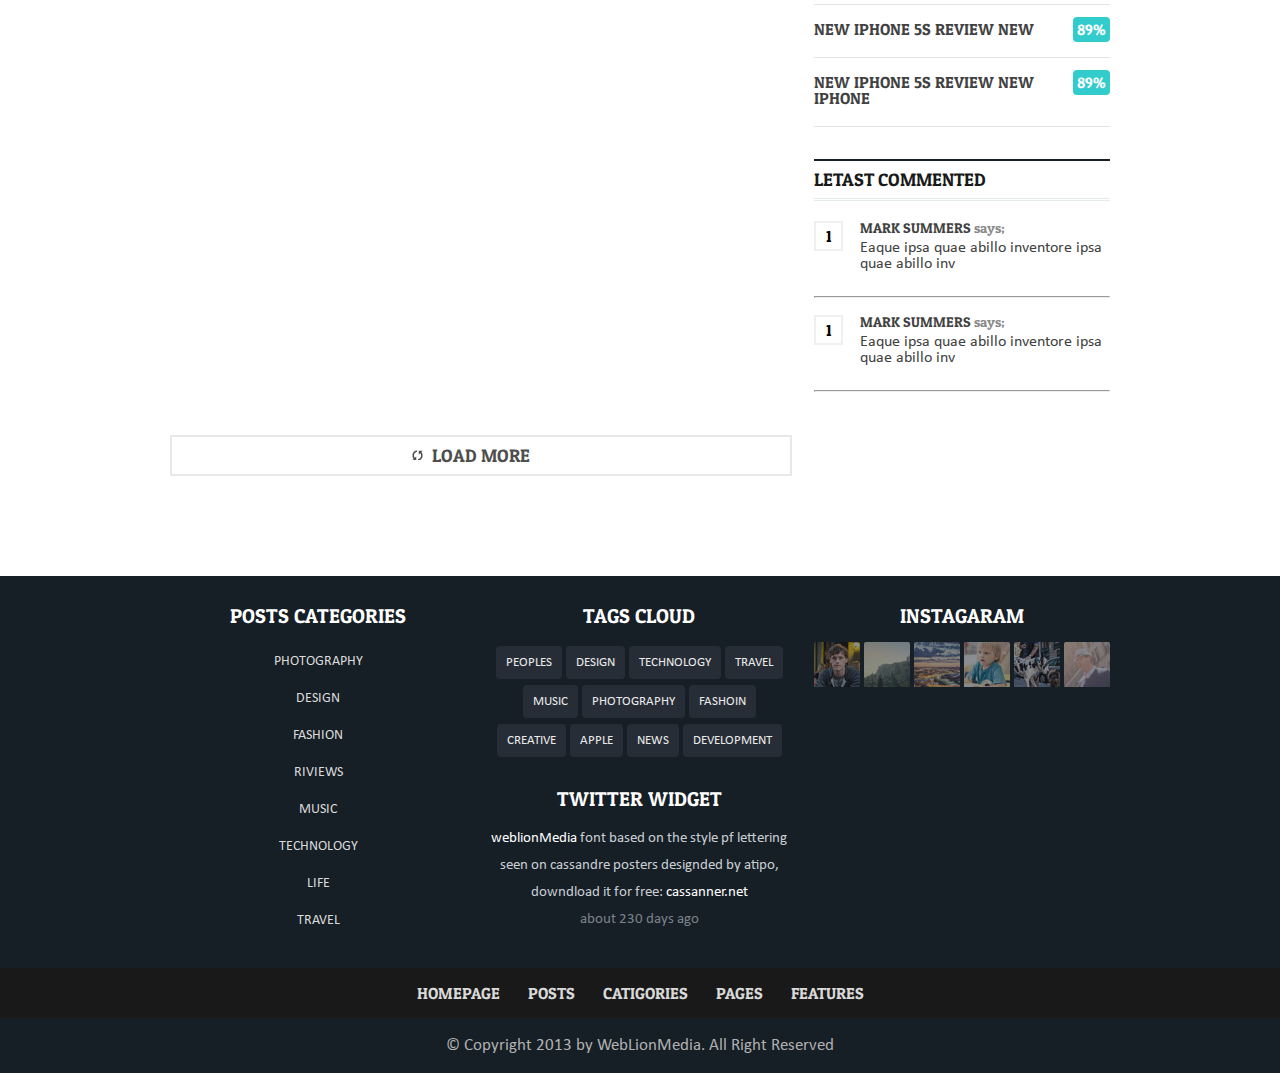
<file: music.html>
<!doctype html>
<html>
	<head>
		<meta charset="utf-8">
		<title>Enterprise</title>
        <link rel="stylesheet" href="assets/css/reset.css">
        <link rel="stylesheet" href="assets/css/style.css">
        <link rel="stylesheet" href="assets/css/font-awesome.min.css">
        `

	</head>
	<body>
    <div class="loader"></div>
            <!-------------------------------------------------------------header-start-------------------------------------------------------------------------------->
    	<header>
    		<div class="container clearfix">
        		<nav>
                	<ul>
                    	<li><a href="index.html">HOMEPAGE</a></li>
                        <li><a href="#">POSTS</a></li>
                        <li><a href="#">CATIGORIES</a></li>
                        <li><a href="#">PAGES</a></li>
                        <li><a href="#">FEATURES</a></li>
                    </ul>
                </nav>
                <div class="search-box">
                	<input type="search">
                </div>
                <div class="social-icon">
                	<ul>
                    	<li><a class="twitter" href="#">twitter</a></li>
                        <li><a class="facebook" href="#">facebook</a></li>
                        <li><a class="viemo" href="#">viemo</a></li>
                        <li><a class="pintrest" href="#">pintrest</a></li>
                        <li><a class="instagram" href="#">instagram</a></li>
                    </ul>
                </div>
			</div>
        </header>
                <!-------------------------------------------------------------header-end-------------------------------------------------------------------------------->
                        <!-------------------------------------------------------------logo-------------------------------------------------------------------------------->
        <div class="container">
        	<div class="logo">
            	<img src="assets/img/logo_top.png">
            </div>
        </div>
<!-------------------------------------------------------------logo-end--------------------------------------------------------------------------------> 
                <!-------------------------------------------------------------nav-two-srart-------------------------------------------------------------------------------->
        <div class="container">
        	<div class="nav-two">
            	<ul>
                    <li><a href="index.html">PHOTOGRAPHY</a></li>
                    <li><a href="design,html"> DESIGN</a></li>
                    <li><a href="fashion.html"> FASHION</a></li>
                    <li><a href="review.html"> REVIEWS</a></li>
                    <li><a href="music.html"> MUSIC</a></li>
                    <li><a href="life.html"> TECHNOLOGY</a></li>
                    <li><a href="travel.html"> TRAVEL</a></li>
                </ul>
            </div>
        </div>
                <!-------------------------------------------------------------nav-two-end-------------------------------------------------------------------------------->         
		<div class="container">
        	<div class="top-had mr-top">
            	<h1>DESIGN</h1>
                <p>ENTER THE SUB TITLE FOR THIS SECTION</p>
            </div>
        </div>
		        <!-------------------------------------------------------------nav-two-end-------------------------------------------------------------------------------->    
        <div class="container">
        	<div class="clearfix">
<!------------------------------------------------------------col-1--------------------------------------------------------------------------------->
                 <div class="photography-left">
                    <div class="col-1">
                        <div class="block-1">
                            <div class="block0-1-img">
                                <img src="assets/img/photography-1.jpg" width="100%">
                            </div>
                            <div class="block-title">
                                <h3>TRAVEL, LIFE 27 2013</h3>
                            </div>
                            <div class="block-info">
                                <p><span>TOP NEWS.</span> Sed ut perspiciatis unde ommis iste natus sit volup</p>
                            </div>
                        </div>
                        <div class="back-img"></div>
                        <div  class="block-1">
                            <div class="block0-1-img">
                                <img src="assets/img/photography-3.jpg" width="100%">
                            </div>
                            <div class="block-title">
                                <h3>TRAVEL, LIFE 27 2013</h3>
                            </div>
                            <div class="block-info">
                                <p><span>TOP NEWS.</span> Sed ut perspiciatis unde ommis iste natus sit volup</p>
                            </div>
                        </div>
                        <div class="back-img"></div>
                        <div  class="block-1">
                            <div class="block0-1-img">
                                <img src="assets/img/photography-5.jpg" width="100%">
                            </div>
                            <div class="block-title">
                                <h3>TRAVEL, LIFE 27 2013</h3>
                            </div>
                            <div class="block-info">
                                <p><span>TOP NEWS.</span> Sed ut perspiciatis unde ommis iste natus sit volup</p>
                            </div>
                        </div>
                        <div class="back-img"></div>                   
                    </div>
 <!-------------------------------------------------------2nd-col-1---------------------------------------------------------------------------------->
                    <div class="col-1">
                        <div class="block-1 ">
                                <div class="block0-1-img">
                                    <img src="assets/img/photography-2.jpg" width="100%">
                                </div>
                                <div class="block-title">
                                    <h3>TRAVEL, LIFE 27 2013</h3>
                                </div>
                                <div class="block-info">
                                    <p>TOP NEWS Sed ut perspiciatis Sed ut perspiciatis </p>
                                </div>
                        </div>
                        <div class="back-img"></div>
                        <div class="block-1">
                            <div class="block0-1-img">
                                <img src="assets/img/photography-4.jpg" width="100%">
                            </div>
                            <div class="block-title">
                                <h3>TRAVEL, LIFE 27 2013</h3>
                            </div>
                            <div class="block-info">
                                <p>TOP NEWS Sed ut perspiciatis unde ommis iste natus sit volup</p>
                            </div>
                        </div>
                        <div class="back-img"></div>
                     </div>
                    
                  </div>  
<!----------------------------------------------------------3col-1----------------------------------------------------------------------------->
                <div class="photography-right"> 
                    <aside>
                    	<div class="social">
                        	<div class="main-had">
                            	<h2>SOCIAL</h2>
                                <div class="back-img no-margin"></div>
                            </div>
                            <div class="social-main clearfix">
                            	<div class="social-left">
                                	<i class="fa fa-facebook"></i>
                                    <span>25,750 Fans</span>	
                                </div>
                                <div class="social-right">
                                	<a href="#">LIKE</a>
                                </div>
                            </div>
                            <div class="social-main clearfix">
                            	<div class="social-left">
                                	<i class="fa fa-twitter twitter-clr"></i>
                                    <span>25,750 FOLLOWERS</span>	
                                </div>
                                <div class="social-right">
                                	<a href="#">FOLLOW</a>
                                </div>
                            </div>
                            <div class="social-main clearfix">
                            	<div class="social-left">
                                	<i class="fa fa-rss rss-clr"></i>
                                    <span>25,750 SUBSCRIBERS</span>	
                                </div>
                                <div class="social-right">
                                	<a href="#">SUBSCRIBERS</a>
                                </div>
                            </div>
                        </div><hr>
                        <div class="enterprise">
                        	<img src="assets/img/enterprise.jpg">
                        </div>
                        <div class="main-had">
                            <h2>LATEST REVIEWS</h2>
                            <div class="back-img no-margin"></div>
                        </div>
                         <div class="latest-review">
                         	<div class="new-review clearfix">
                            	<div class="latest-left">
                                	<p>NEW IPHONE 5S REVIEW</p>
                                </div>
                                <div class="latest-right">
                                	<span>89%</span>
                                </div>
                                <div class="latest-img">
                                	<img src="assets/img/reviews_img_1.jpg">
                                </div>
                            </div>
                            <div class="new-review clearfix">
                            	<div class="latest-left">
                                	<p>NEW IPHONE 5S REVIEW</p>
                                </div>
                                <div class="latest-right">
                                	<span>89%</span>
                                </div>
                                <div class="latest-img">
                                	<img src="assets/img/reviews_img_1.jpg">
                                </div>
                            </div>
                            <div class="new-review clearfix">
                            	<div class="latest-left">
                                	<p>NEW IPHONE 5S REVIEW</p>
                                </div>
                                <div class="latest-right">
                                	<span>89%</span>
                                </div>
                                <div class="latest-img">
                                	<img src="assets/img/reviews_img_1.jpg">
                                </div>
                            </div>
                         </div><br>
                         <div class="main-had">
                            <h2>POPULAR POST</h2>
                            <div class="back-img no-margin"></div>
                         </div>
                         <div class="block-2 clearfix">
                            <div class="block-2-left">
                                <img src="assets/img/p-p-2.jpg" width="77px">
                            </div>
                            <div class="block-2-right">
                                <div class="block-2-info">
                                    <p>Eaque ipsa quae abillo quasi acchitecto beatae</p>
                                </div>
                                <div class="block-2-title">
                                    <h3>TRAVEL, LIFE 27 2013</h3>
                                </div>
                                
                            </div>
                    	 </div><hr>
                         <div class="block-2 clearfix">
                            <div class="block-2-left">
                                <img src="assets/img/p-p-3.jpg" width="77px">
                            </div>
                            <div class="block-2-right">
                                <div class="block-2-info">
                                    <p>Eaqueveritatis et quasi acchitecto beatae</p>
                                </div>
                                <div class="block-2-title">
                                    <h3>TRAVEL, LIFE 27 2013</h3>
                                </div>
                                
                            </div>
                    	 </div><hr>
                         <div class="block-2 clearfix">
                            <div class="block-2-left">
                                <img src="assets/img/p-p-1.jpg" width="77px">
                            </div>
                            <div class="block-2-right">
                                <div class="block-2-info">
                                    <p>Eaque ipsa quae abillo inventore veritatis et</p>
                                </div>
                                <div class="block-2-title">
                                    <h3>TRAVEL, LIFE 27 2013</h3>
                                </div>
                            </div>
                    	 </div><hr><br>
                         <div class="main-had">
                            <h2>MOST COMMENTED</h2>
                            <div class="back-img no-margin"></div>
                         </div>
						 <div class="new-review clearfix">
                            	<div class="latest-left">
                                	<p>NEW IPHONE 5S REVIEW NEW IPHONE</p>
                                </div>
                                <div class="latest-right">
                                	<span>89%</span>
                                </div>
                          </div>
                          <div class="new-review clearfix">
                            	<div class="latest-left">
                                	<p>NEW IPHONE 5S REVIEW NEW </p>
                                </div>
                                <div class="latest-right">
                                	<span>89%</span>
                                </div>
                          </div>
                          <div class="new-review clearfix">
                            	<div class="latest-left">
                                	<p>NEW IPHONE 5S REVIEW NEW IPHONE </p>
                                </div>
                                <div class="latest-right">
                                	<span>89%</span>
                                </div>
                          </div><br>
                          <div class="main-had">
                            <h2>LETAST COMMENTED</h2>
                            <div class="back-img no-margin"></div>
                         </div>
                         <div class="comment clearfix">
                         	<div class="comment-left">
                            	<span>1</span>
                            </div>
                         	<div class="comment-right">
                            	<h2>MARK SUMMERS <span>says;</span></h2>
                                <p>Eaque ipsa quae abillo inventore ipsa quae abillo inv</p>
                            </div>
                         </div><br><hr>
                         <div class="comment clearfix margin-top">
                         	<div class="comment-left">
                            	<span>1</span>
                            </div>
                         	<div class="comment-right">
                            	<h2>MARK SUMMERS <span>says;</span></h2>
                                <p>Eaque ipsa quae abillo inventore ipsa quae abillo inv</p>
                            </div>
                         </div><br><hr>	
                    </aside>
                    
                </div>
            </div>
        </div>
<!--------------------------------------------------------------------end-cols--------------------------------------------------------------------------------->
           <div class="container">
          		<a href="#" class="load-more new-width"><span>LOAD MORE</span></a>
           </div>
<!--------------------------------------------------------------------footer-start--------------------------------------------------------------------------------->        <footer>
			<div class="container clearfix">
            	<div class="foot-col-1">
                	<div class="foot-had">
                    	<h3>POSTS CATEGORIES</h3>
                    </div>
                    <div class="categories">
                    	<ul>
                        	<li><a href="#">PHOTOGRAPHY</a></li>
                            <li><a href="#">DESIGN</a></li>
                            <li><a href="#">FASHION</a></li>
                            <li><a href="#">RIVIEWS</a></li>
                            <li><a href="#">MUSIC</a></li>
                            <li><a href="#">TECHNOLOGY</a></li>
                            <li><a href="#">LIFE</a></li>
                            <li><a href="#">TRAVEL</a></li>
                        </ul>
                    </div>
                </div>
                <div class="foot-col-2">
                	<div class="foot-had">
                    	<h3>TAGS CLOUD</h3>
                    </div>
                    <div class="tags">
                    	<ul>
                        	<li><a href="#">PEOPLES</a></li>
                            <li><a href="#">DESIGN</a></li>
                            <li><a href="#">TECHNOLOGY</a></li>
                        	<li><a href="#">TRAVEL</a></li>
                            <li><a href="#">MUSIC</a></li>
                            <li><a href="#">PHOTOGRAPHY</a></li>
                            <li><a href="#">FASHOIN</a></li>
                            <li><a href="#">CREATIVE </a></li>
                            <li><a href="#">APPLE </a></li>
                            <li><a href="#">NEWS </a></li>
                            <li><a href="#">DEVELOPMENT</a></li>
                        </ul>
                    </div>
                    <div class="foot-had">
                    	<h3>TWITTER WIDGET</h3>
                    </div>
                    <div class="tags-para">
                    	<p><a href="#">weblionMedia</a> font based on the style pf lettering seen on cassandre posters designded by atipo, downdload it for free: 
                        <a href="#">cassanner.net</a><br><span>about 230 days ago</span></p>
                    </div>
                </div>
                <div class="foot-col-3">
                	<div class="foot-had">
                    	<h3>INSTAGARAM</h3>
                    </div>
                    <div class="instagram">
                    	<ul>
                        	<li><a href="#"><img src="assets/img/widgets_pic_1.jpg"></a></li>
                            <li><a href="#"><img src="assets/img/widgets_pic_2.jpg"></a></li>
                            <li><a href="#"><img src="assets/img/widgets_pic_3.jpg"></a></li>
                        	<li><a href="#"><img src="assets/img/widgets_pic_4.jpg"></a></li>
                            <li><a href="#"><img src="assets/img/widgets_pic_5.jpg"></a></li>
                            <li><a href="#"><img src="assets/img/widgets_pic_6.jpg"></a></li>
                        </ul>
                    </div>
                </div>
            </div>
        	<div class="footer-2">
            	<div class="container">
                	<ul>
                    	<li><a href="#">HOMEPAGE</a></li>
                        <li><a href="#">POSTS</a></li>
                        <li><a href="#">CATIGORIES</a></li>
                        <li><a href="#">PAGES</a></li>
                        <li><a href="#">FEATURES</a></li>
                    </ul>
                </div>		
            </div>
            <div class="footer-3">
            	<p>&copy; Copyright 2013 by WebLionMedia. All Right Reserved</p>
            </div>
        </footer>
    </body>
</html>
</file>
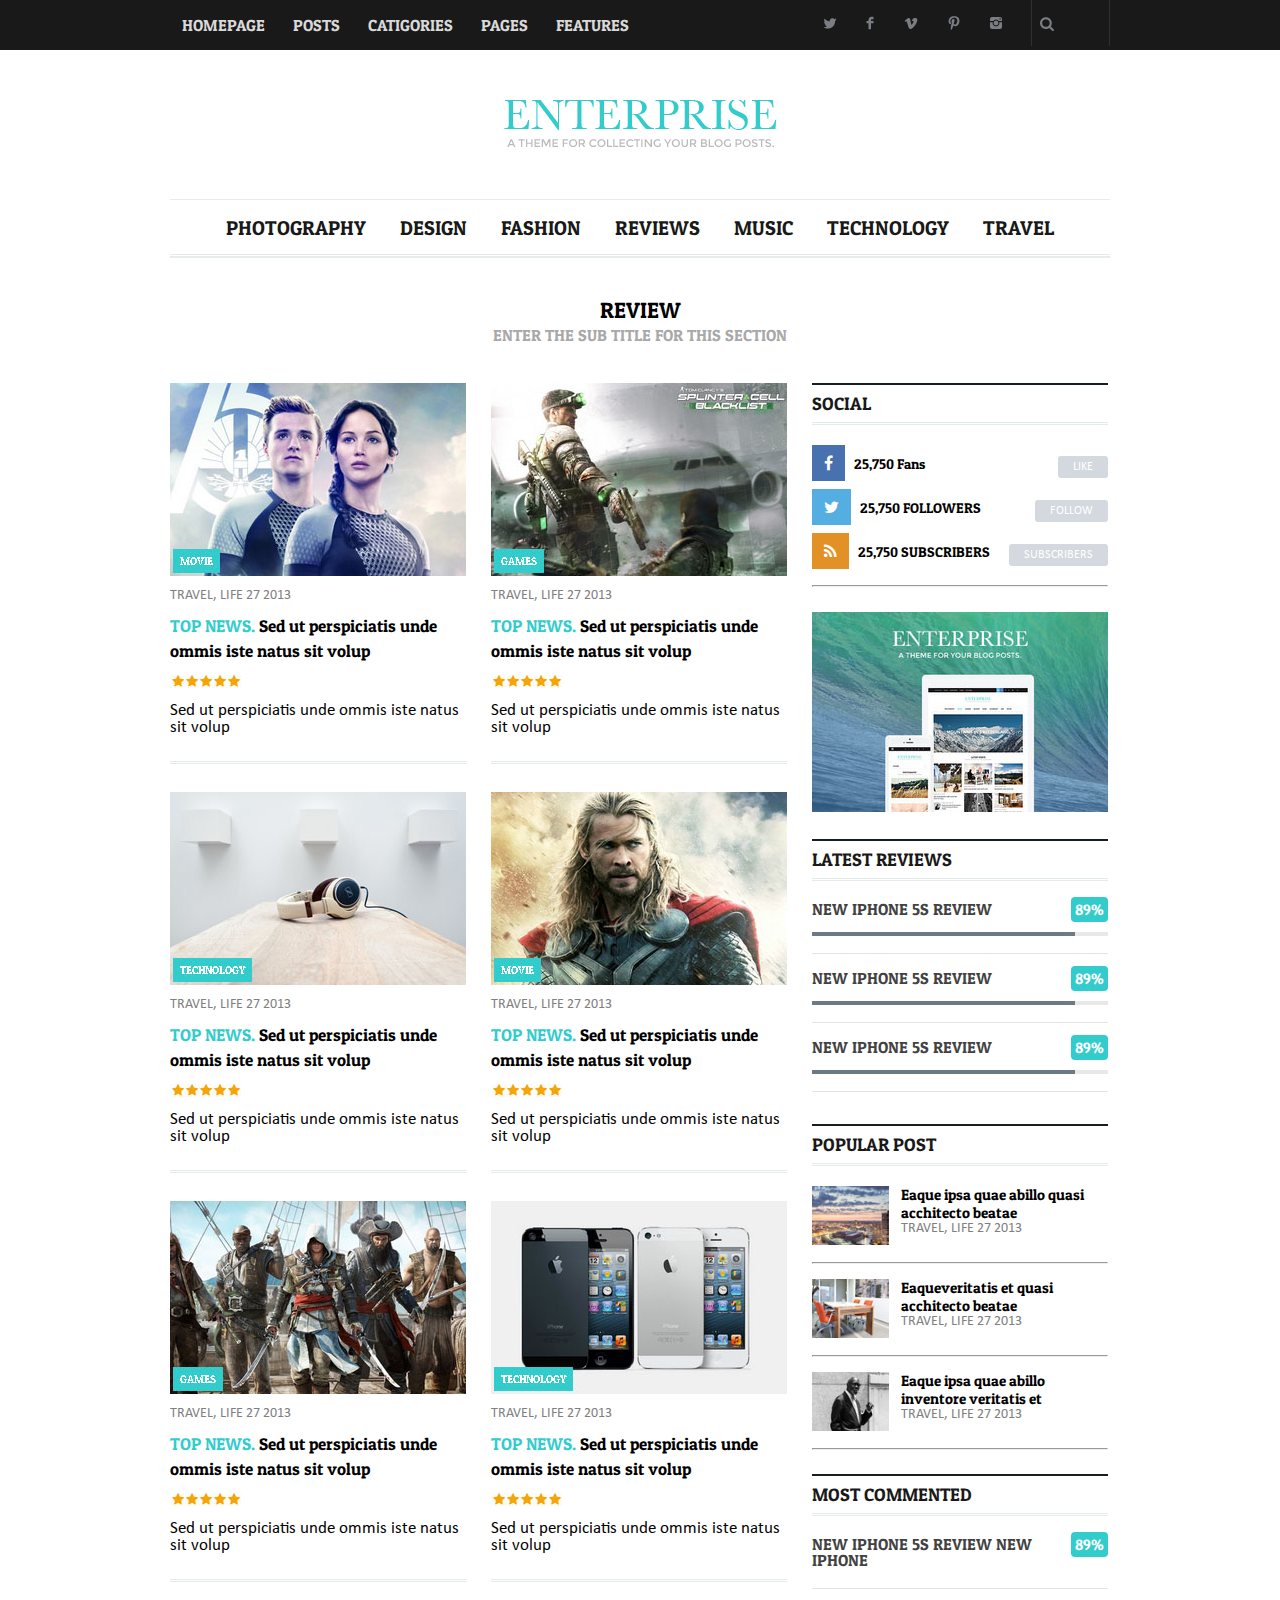
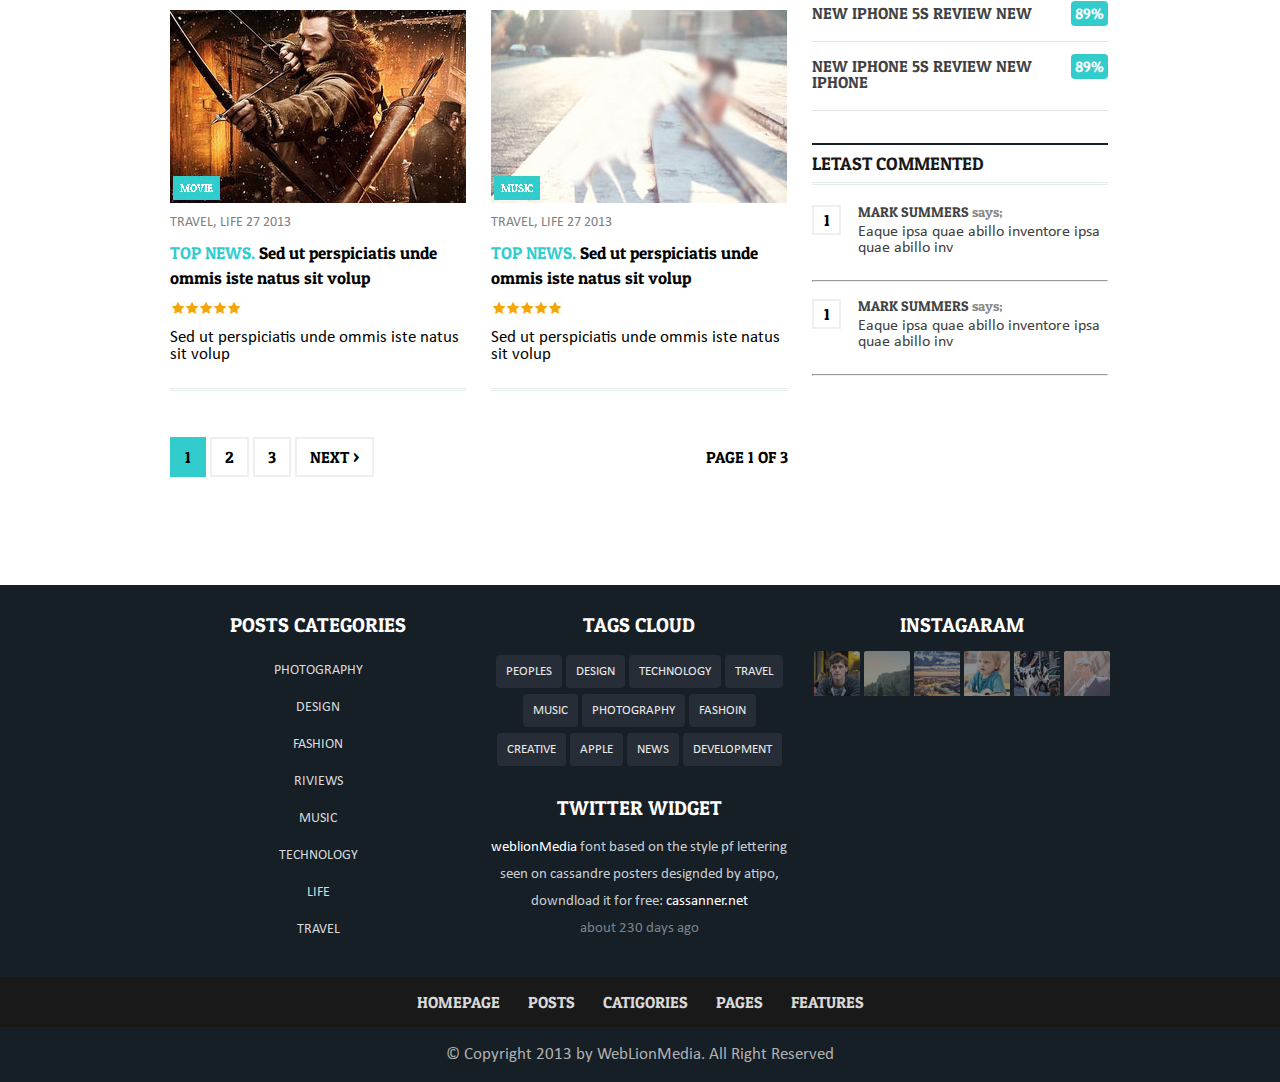
<file: review.html>
<!doctype html>
<html>
	<head>
		<meta charset="utf-8">
		<title>Enterprise</title>
        <link rel="stylesheet" href="assets/css/reset.css">
        <link rel="stylesheet" href="assets/css/style.css">
        <link rel="stylesheet" href="assets/css/font-awesome.min.css">
	</head>
	<body>
            <!-------------------------------------------------------------header-start-------------------------------------------------------------------------------->
    	<header>
    		<div class="container clearfix">
        		<nav>
                	<ul>
                    	<li><a href="#">HOMEPAGE</a></li>
                        <li><a href="#">POSTS</a></li>
                        <li><a href="#">CATIGORIES</a></li>
                        <li><a href="#">PAGES</a></li>
                        <li><a href="#">FEATURES</a></li>
                    </ul>
                </nav>
                <div class="search-box">
                	<input type="search">
                </div>
                <div class="social-icon">
                	<ul>
                    	<li><a class="twitter" href="#">twitter</a></li>
                        <li><a class="facebook" href="#">facebook</a></li>
                        <li><a class="viemo" href="#">viemo</a></li>
                        <li><a class="pintrest" href="#">pintrest</a></li>
                        <li><a class="instagram" href="#">instagram</a></li>
                    </ul>
                </div>
			</div>
        </header>
                <!-------------------------------------------------------------header-end-------------------------------------------------------------------------------->
                        <!-------------------------------------------------------------logo-------------------------------------------------------------------------------->
        <div class="container">
        	<div class="logo">
            	<img src="assets/img/logo_top.png">
            </div>
        </div>
<!-------------------------------------------------------------logo-end--------------------------------------------------------------------------------> 
                <!-------------------------------------------------------------nav-two-srart-------------------------------------------------------------------------------->
        <div class="container">
        	<div class="nav-two">
            	<ul>
                    <li><a href="index.html">PHOTOGRAPHY</a></li>
                    <li><a href="design.html"> DESIGN</a></li>
                    <li><a href="fashion.html"> FASHION</a></li>
                    <li><a href="review.html"> REVIEWS</a></li>
                    <li><a href="music.html"> MUSIC</a></li>
                    <li><a href="life.html"> TECHNOLOGY</a></li>
                    <li><a href="travel.html"> TRAVEL</a></li>
                </ul>
            </div>
        </div>
                <!-------------------------------------------------------------nav-two-end-------------------------------------------------------------------------------->         
		<div class="container">
        	<div class="top-had mr-top">
            	<h1>REVIEW</h1>
                <p>ENTER THE SUB TITLE FOR THIS SECTION</p>
            </div>
        </div>
		        <!-------------------------------------------------------------nav-two-end-------------------------------------------------------------------------------->    
        <div class="container">
        	<div class="clearfix">
<!------------------------------------------------------------col-1--------------------------------------------------------------------------------->
            	<div class="col-1">
                	<div class="block-1">
                    	<div class="block0-1-img">
                        	<img src="assets/img/review-1.jpg" width="100%">
                        </div>
                        <div class="block-title">
                        	<h3>TRAVEL, LIFE 27 2013</h3>
                        </div>
                        <div class="block-info">
                        	<p><span>TOP NEWS.</span> Sed ut perspiciatis unde ommis iste natus sit volup</p>
                        </div>
						<div class="block-stars">
                        	<img src="assets/img/rating.jpg">
                            <p> Sed ut perspiciatis unde ommis iste natus sit volup</p>
                        </div>
                    </div>
                    <div class="back-img"></div>
                    <div class="block-1">
                    	<div class="block0-1-img">
                        	<img src="assets/img/review-2.jpg" width="100%">
                        </div>
                        <div class="block-title">
                        	<h3>TRAVEL, LIFE 27 2013</h3>
                        </div>
                        <div class="block-info">
                        	<p><span>TOP NEWS.</span> Sed ut perspiciatis unde ommis iste natus sit volup</p>
                        </div>
						<div class="block-stars">
                        	<img src="assets/img/rating.jpg">
                            <p> Sed ut perspiciatis unde ommis iste natus sit volup</p>
                        </div>
                    </div>
                    <div class="back-img"></div>
                    <div class="block-1">
                    	<div class="block0-1-img">
                        	<img src="assets/img/review-3.jpg" width="100%">
                        </div>
                        <div class="block-title">
                        	<h3>TRAVEL, LIFE 27 2013</h3>
                        </div>
                        <div class="block-info">
                        	<p><span>TOP NEWS.</span> Sed ut perspiciatis unde ommis iste natus sit volup</p>
                        </div>
						<div class="block-stars">
                        	<img src="assets/img/rating.jpg">
                            <p> Sed ut perspiciatis unde ommis iste natus sit volup</p>
                        </div>
                    </div>
                    <div class="back-img"></div>
                    <div class="block-1">
                    	<div class="block0-1-img">
                        	<img src="assets/img/review-4.jpg" width="100%">
                        </div>
                        <div class="block-title">
                        	<h3>TRAVEL, LIFE 27 2013</h3>
                        </div>
                        <div class="block-info">
                        	<p><span>TOP NEWS.</span> Sed ut perspiciatis unde ommis iste natus sit volup</p>
                        </div>
						<div class="block-stars">
                        	<img src="assets/img/rating.jpg">
                            <p> Sed ut perspiciatis unde ommis iste natus sit volup</p>
                        </div>
                    </div>
                    <div class="back-img"></div>                  
                </div>
<!-------------------------------------------------------2nd-col-1---------------------------------------------------------------------------------->
                <div class="col-1">
                    <div class="block-1">
                    	<div class="block0-1-img">
                        	<img src="assets/img/review-5.jpg" width="100%">
                        </div>
                        <div class="block-title">
                        	<h3>TRAVEL, LIFE 27 2013</h3>
                        </div>
                        <div class="block-info">
                        	<p><span>TOP NEWS.</span> Sed ut perspiciatis unde ommis iste natus sit volup</p>
                        </div>
						<div class="block-stars">
                        	<img src="assets/img/rating.jpg">
                            <p> Sed ut perspiciatis unde ommis iste natus sit volup</p>
                        </div>
                    </div>
                    <div class="back-img"></div>
                    <div class="block-1">
                    	<div class="block0-1-img">
                        	<img src="assets/img/review-6.jpg" width="100%">
                        </div>
                        <div class="block-title">
                        	<h3>TRAVEL, LIFE 27 2013</h3>
                        </div>
                        <div class="block-info">
                        	<p><span>TOP NEWS.</span> Sed ut perspiciatis unde ommis iste natus sit volup</p>
                        </div>
						<div class="block-stars">
                        	<img src="assets/img/rating.jpg">
                            <p> Sed ut perspiciatis unde ommis iste natus sit volup</p>
                        </div>
                    </div>
                    <div class="back-img"></div>
                    <div class="block-1">
                    	<div class="block0-1-img">
                        	<img src="assets/img/review-7.jpg" width="100%">
                        </div>
                        <div class="block-title">
                        	<h3>TRAVEL, LIFE 27 2013</h3>
                        </div>
                        <div class="block-info">
                        	<p><span>TOP NEWS.</span> Sed ut perspiciatis unde ommis iste natus sit volup</p>
                        </div>
						<div class="block-stars">
                        	<img src="assets/img/rating.jpg">
                            <p> Sed ut perspiciatis unde ommis iste natus sit volup</p>
                        </div>
                    </div>
                    <div class="back-img"></div>
                     <div class="block-1">
                    	<div class="block0-1-img">
                        	<img src="assets/img/review-8.jpg" width="100%">
                        </div>
                        <div class="block-title">
                        	<h3>TRAVEL, LIFE 27 2013</h3>
                        </div>
                        <div class="block-info">
                        	<p><span>TOP NEWS.</span> Sed ut perspiciatis unde ommis iste natus sit volup</p>
                        </div>
						<div class="block-stars">
                        	<img src="assets/img/rating.jpg">
                            <p> Sed ut perspiciatis unde ommis iste natus sit volup</p>
                        </div>
                    </div>
                    <div class="back-img"></div>    
                </div>
<!----------------------------------------------------------3col-1----------------------------------------------------------------------------->
                <div class="col-1"> 
                    <aside>
                    	<div class="social">
                        	<div class="main-had">
                            	<h2>SOCIAL</h2>
                                <div class="back-img no-margin"></div>
                            </div>
                            <div class="social-main clearfix">
                            	<div class="social-left">
                                	<i class="fa fa-facebook"></i>
                                    <span>25,750 Fans</span>	
                                </div>
                                <div class="social-right">
                                	<a href="#">LIKE</a>
                                </div>
                            </div>
                            <div class="social-main clearfix">
                            	<div class="social-left">
                                	<i class="fa fa-twitter twitter-clr"></i>
                                    <span>25,750 FOLLOWERS</span>	
                                </div>
                                <div class="social-right">
                                	<a href="#">FOLLOW</a>
                                </div>
                            </div>
                            <div class="social-main clearfix">
                            	<div class="social-left">
                                	<i class="fa fa-rss rss-clr"></i>
                                    <span>25,750 SUBSCRIBERS</span>	
                                </div>
                                <div class="social-right">
                                	<a href="#">SUBSCRIBERS</a>
                                </div>
                            </div>
                        </div><hr>
                        <div class="enterprise">
                        	<img src="assets/img/enterprise.jpg">
                        </div>
                        <div class="main-had">
                            <h2>LATEST REVIEWS</h2>
                            <div class="back-img no-margin"></div>
                        </div>
                         <div class="latest-review">
                         	<div class="new-review clearfix">
                            	<div class="latest-left">
                                	<p>NEW IPHONE 5S REVIEW</p>
                                </div>
                                <div class="latest-right">
                                	<span>89%</span>
                                </div>
                                <div class="latest-img">
                                	<img src="assets/img/reviews_img_1.jpg">
                                </div>
                            </div>
                            <div class="new-review clearfix">
                            	<div class="latest-left">
                                	<p>NEW IPHONE 5S REVIEW</p>
                                </div>
                                <div class="latest-right">
                                	<span>89%</span>
                                </div>
                                <div class="latest-img">
                                	<img src="assets/img/reviews_img_1.jpg">
                                </div>
                            </div>
                            <div class="new-review clearfix">
                            	<div class="latest-left">
                                	<p>NEW IPHONE 5S REVIEW</p>
                                </div>
                                <div class="latest-right">
                                	<span>89%</span>
                                </div>
                                <div class="latest-img">
                                	<img src="assets/img/reviews_img_1.jpg">
                                </div>
                            </div>
                         </div><br>
                         <div class="main-had">
                            <h2>POPULAR POST</h2>
                            <div class="back-img no-margin"></div>
                         </div>
                         <div class="block-2 clearfix">
                            <div class="block-2-left">
                                <img src="assets/img/p-p-2.jpg" width="77px">
                            </div>
                            <div class="block-2-right">
                                <div class="block-2-info">
                                    <p>Eaque ipsa quae abillo quasi acchitecto beatae</p>
                                </div>
                                <div class="block-2-title">
                                    <h3>TRAVEL, LIFE 27 2013</h3>
                                </div>
                                
                            </div>
                    	 </div><hr>
                         <div class="block-2 clearfix">
                            <div class="block-2-left">
                                <img src="assets/img/p-p-3.jpg" width="77px">
                            </div>
                            <div class="block-2-right">
                                <div class="block-2-info">
                                    <p>Eaqueveritatis et quasi acchitecto beatae</p>
                                </div>
                                <div class="block-2-title">
                                    <h3>TRAVEL, LIFE 27 2013</h3>
                                </div>
                                
                            </div>
                    	 </div><hr>
                         <div class="block-2 clearfix">
                            <div class="block-2-left">
                                <img src="assets/img/p-p-1.jpg" width="77px">
                            </div>
                            <div class="block-2-right">
                                <div class="block-2-info">
                                    <p>Eaque ipsa quae abillo inventore veritatis et</p>
                                </div>
                                <div class="block-2-title">
                                    <h3>TRAVEL, LIFE 27 2013</h3>
                                </div>
                            </div>
                    	 </div><hr><br>
                         <div class="main-had">
                            <h2>MOST COMMENTED</h2>
                            <div class="back-img no-margin"></div>
                         </div>
						 <div class="new-review clearfix">
                            	<div class="latest-left">
                                	<p>NEW IPHONE 5S REVIEW NEW IPHONE</p>
                                </div>
                                <div class="latest-right">
                                	<span>89%</span>
                                </div>
                          </div>
                          <div class="new-review clearfix">
                            	<div class="latest-left">
                                	<p>NEW IPHONE 5S REVIEW NEW </p>
                                </div>
                                <div class="latest-right">
                                	<span>89%</span>
                                </div>
                          </div>
                          <div class="new-review clearfix">
                            	<div class="latest-left">
                                	<p>NEW IPHONE 5S REVIEW NEW IPHONE </p>
                                </div>
                                <div class="latest-right">
                                	<span>89%</span>
                                </div>
                          </div><br>
                          <div class="main-had">
                            <h2>LETAST COMMENTED</h2>
                            <div class="back-img no-margin"></div>
                         </div>
                         <div class="comment clearfix">
                         	<div class="comment-left">
                            	<span>1</span>
                            </div>
                         	<div class="comment-right">
                            	<h2>MARK SUMMERS <span>says;</span></h2>
                                <p>Eaque ipsa quae abillo inventore ipsa quae abillo inv</p>
                            </div>
                         </div><br><hr>
                         <div class="comment clearfix margin-top">
                         	<div class="comment-left">
                            	<span>1</span>
                            </div>
                         	<div class="comment-right">
                            	<h2>MARK SUMMERS <span>says;</span></h2>
                                <p>Eaque ipsa quae abillo inventore ipsa quae abillo inv</p>
                            </div>
                         </div><br><hr>	
                    </aside>
                </div>
            </div>
        </div>
<!--------------------------------------------------------------------end-cols--------------------------------------------------------------------------------->
            <div class="container ">
                <div class="pagination clearfix">
                       <a href="#">1</a>
                       <a href="#">2</a>
                       <a href="#">3</a>
                       <a href="#">NEXT ></a>
                        <div class="center">
                 			<p>PAGE 1 OF 3</p>
                 		</div>
                 </div>
            </div>	
<!--------------------------------------------------------------------footer-start--------------------------------------------------------------------------------->        <footer>
			<div class="container clearfix">
            	<div class="foot-col-1">
                	<div class="foot-had">
                    	<h3>POSTS CATEGORIES</h3>
                    </div>
                    <div class="categories">
                    	<ul>
                        	<li><a href="#">PHOTOGRAPHY</a></li>
                            <li><a href="#">DESIGN</a></li>
                            <li><a href="#">FASHION</a></li>
                            <li><a href="#">RIVIEWS</a></li>
                            <li><a href="#">MUSIC</a></li>
                            <li><a href="#">TECHNOLOGY</a></li>
                            <li><a href="#">LIFE</a></li>
                            <li><a href="#">TRAVEL</a></li>
                        </ul>
                    </div>
                </div>
                <div class="foot-col-2">
                	<div class="foot-had">
                    	<h3>TAGS CLOUD</h3>
                    </div>
                    <div class="tags">
                    	<ul>
                        	<li><a href="#">PEOPLES</a></li>
                            <li><a href="#">DESIGN</a></li>
                            <li><a href="#">TECHNOLOGY</a></li>
                        	<li><a href="#">TRAVEL</a></li>
                            <li><a href="#">MUSIC</a></li>
                            <li><a href="#">PHOTOGRAPHY</a></li>
                            <li><a href="#">FASHOIN</a></li>
                            <li><a href="#">CREATIVE </a></li>
                            <li><a href="#">APPLE </a></li>
                            <li><a href="#">NEWS </a></li>
                            <li><a href="#">DEVELOPMENT</a></li>
                        </ul>
                    </div>
                    <div class="foot-had">
                    	<h3>TWITTER WIDGET</h3>
                    </div>
                    <div class="tags-para">
                    	<p><a href="#">weblionMedia</a> font based on the style pf lettering seen on cassandre posters designded by atipo, downdload it for free: 
                        <a href="#">cassanner.net</a><br><span>about 230 days ago</span></p>
                    </div>
                </div>
                <div class="foot-col-3">
                	<div class="foot-had">
                    	<h3>INSTAGARAM</h3>
                    </div>
                    <div class="instagram">
                    	<ul>
                        	<li><a href="#"><img src="assets/img/widgets_pic_1.jpg"></a></li>
                            <li><a href="#"><img src="assets/img/widgets_pic_2.jpg"></a></li>
                            <li><a href="#"><img src="assets/img/widgets_pic_3.jpg"></a></li>
                        	<li><a href="#"><img src="assets/img/widgets_pic_4.jpg"></a></li>
                            <li><a href="#"><img src="assets/img/widgets_pic_5.jpg"></a></li>
                            <li><a href="#"><img src="assets/img/widgets_pic_6.jpg"></a></li>
                        </ul>
                    </div>
                </div>
            </div>
        	<div class="footer-2">
            	<div class="container">
                	<ul>
                    	<li><a href="#">HOMEPAGE</a></li>
                        <li><a href="#">POSTS</a></li>
                        <li><a href="#">CATIGORIES</a></li>
                        <li><a href="#">PAGES</a></li>
                        <li><a href="#">FEATURES</a></li>
                    </ul>
                </div>		
            </div>
            <div class="footer-3">
            	<p>&copy; Copyright 2013 by WebLionMedia. All Right Reserved</p>
            </div>
        </footer>
        
    </body>
</html>
</file>
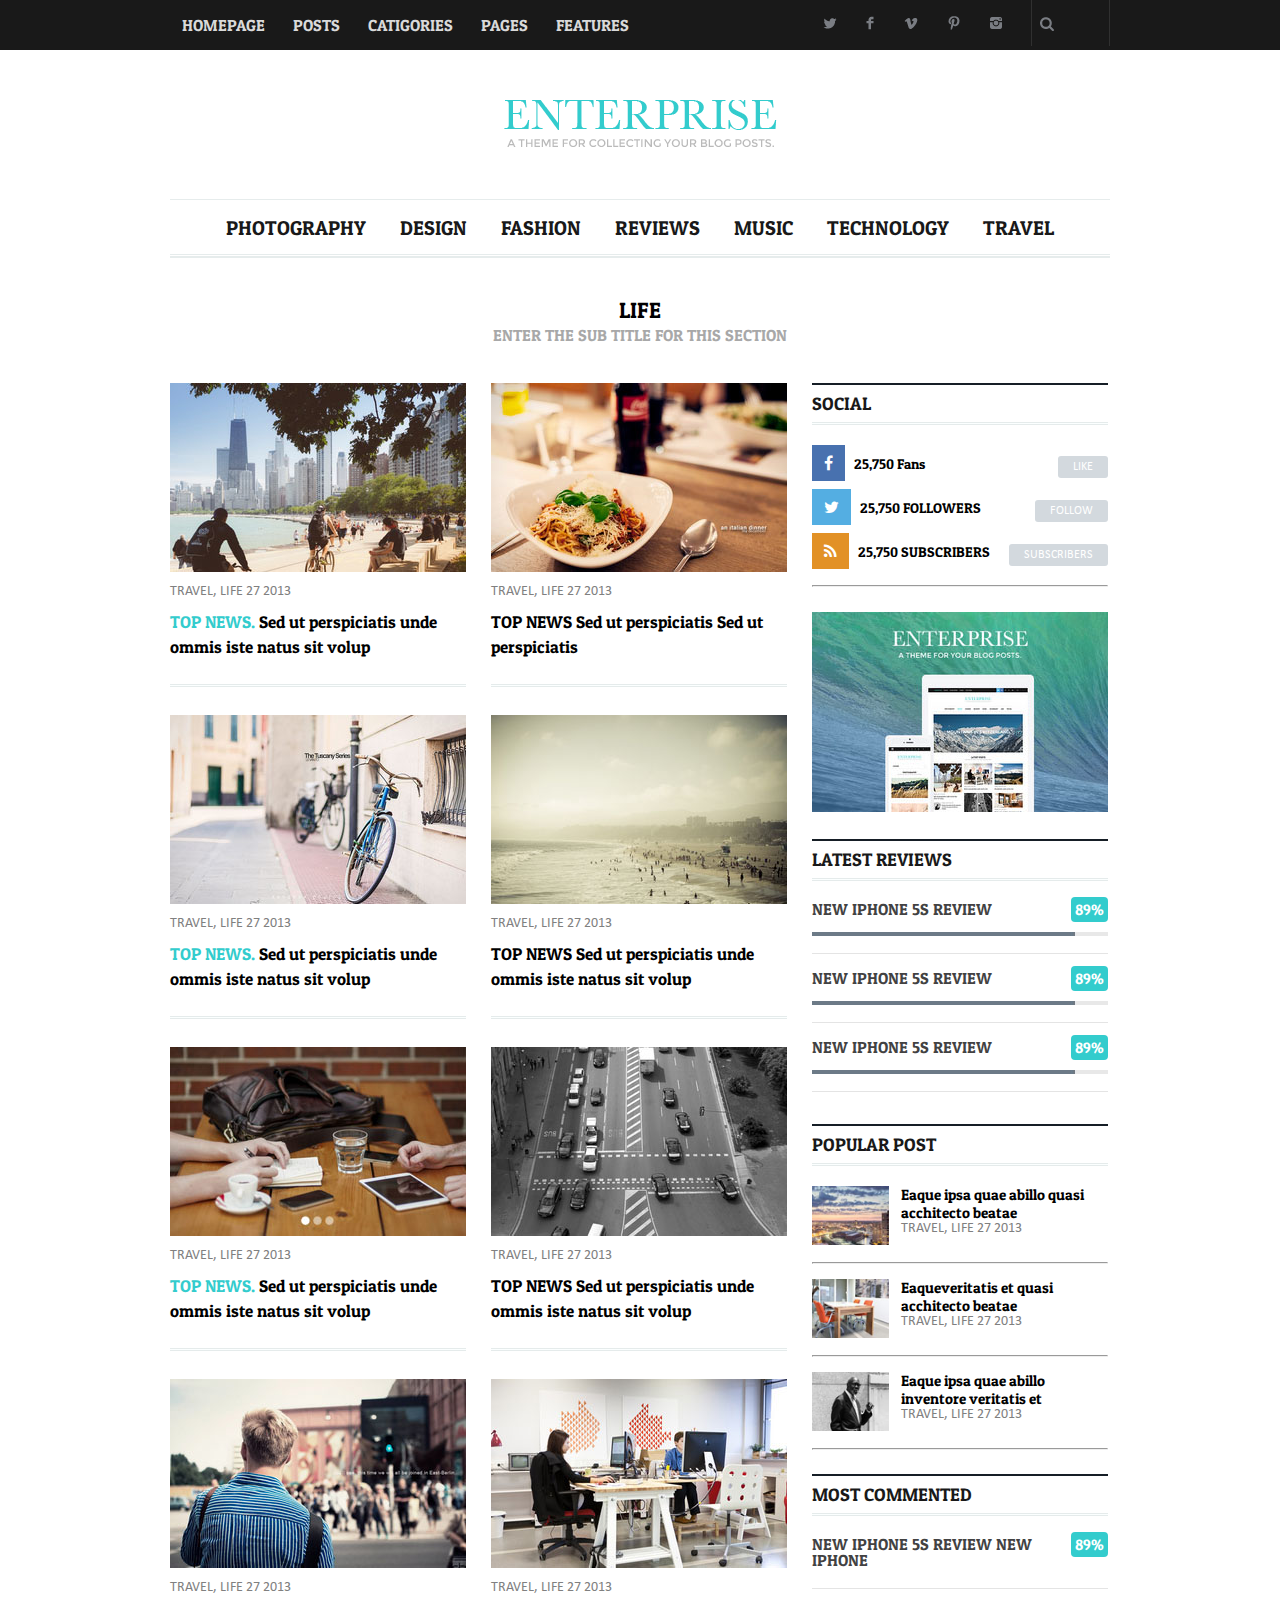
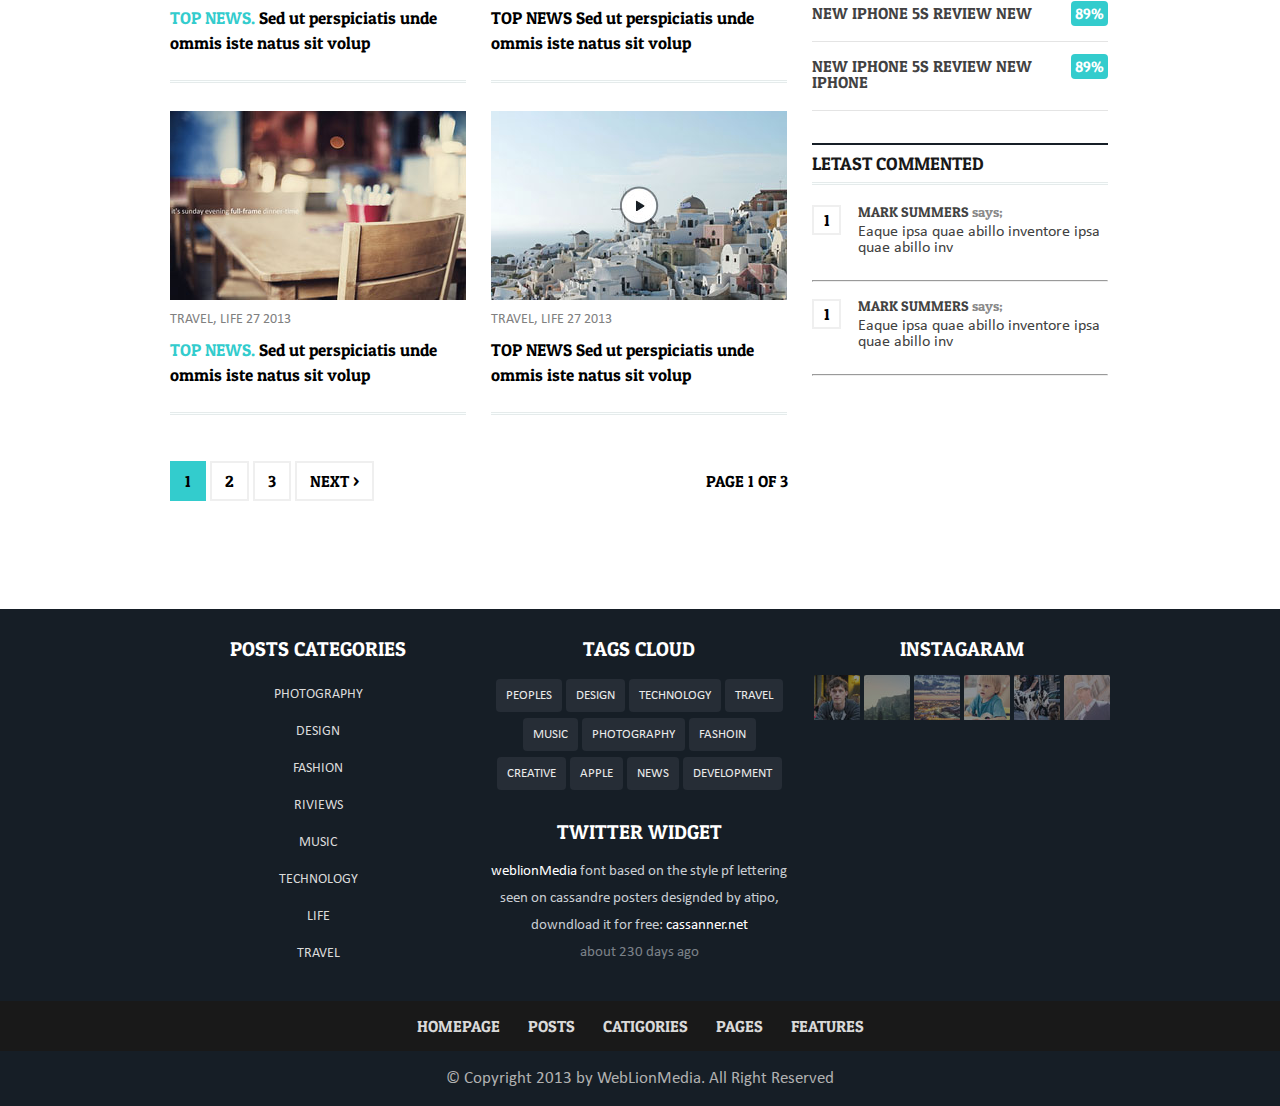
<file: technology.html>
<!doctype html>
<html>
	<head>
		<meta charset="utf-8">
		<title>Enterprise</title>
        <link rel="stylesheet" href="assets/css/reset.css">
        <link rel="stylesheet" href="assets/css/style.css">
        <link rel="stylesheet" href="assets/css/font-awesome.min.css">
	</head>
	<body>
            <!-------------------------------------------------------------header-start-------------------------------------------------------------------------------->
    	<header>
    		<div class="container clearfix">
        		<nav>
                	<ul>
                    	<li><a href="#">HOMEPAGE</a></li>
                        <li><a href="#">POSTS</a></li>
                        <li><a href="#">CATIGORIES</a></li>
                        <li><a href="#">PAGES</a></li>
                        <li><a href="#">FEATURES</a></li>
                    </ul>
                </nav>
                <div class="search-box">
                	<input type="search">
                </div>
                <div class="social-icon">
                	<ul>
                    	<li><a class="twitter" href="#">twitter</a></li>
                        <li><a class="facebook" href="#">facebook</a></li>
                        <li><a class="viemo" href="#">viemo</a></li>
                        <li><a class="pintrest" href="#">pintrest</a></li>
                        <li><a class="instagram" href="#">instagram</a></li>
                    </ul>
                </div>
			</div>
        </header>
                <!-------------------------------------------------------------header-end-------------------------------------------------------------------------------->
                        <!-------------------------------------------------------------logo-------------------------------------------------------------------------------->
        <div class="container">
        	<div class="logo">
            	<img src="assets/img/logo_top.png">
            </div>
        </div>
<!-------------------------------------------------------------logo-end--------------------------------------------------------------------------------> 
                <!-------------------------------------------------------------nav-two-srart-------------------------------------------------------------------------------->
        <div class="container">
        	<div class="nav-two">
            	<ul>
                    <li><a href="index.html">PHOTOGRAPHY</a></li>
                    <li><a href="design.html"> DESIGN</a></li>
                    <li><a href="fashion.html"> FASHION</a></li>
                    <li><a href="review.html"> REVIEWS</a></li>
                    <li><a href="music.html"> MUSIC</a></li>
                    <li><a href="life.html"> TECHNOLOGY</a></li>
                    <li><a href="travel.html"> TRAVEL</a></li>
                </ul>
            </div>
        </div>
                <!-------------------------------------------------------------nav-two-end-------------------------------------------------------------------------------->         
		<div class="container">
        	<div class="top-had mr-top">
            	<h1>LIFE</h1>
                <p>ENTER THE SUB TITLE FOR THIS SECTION</p>
            </div>
        </div>
		        <!-------------------------------------------------------------nav-two-end-------------------------------------------------------------------------------->          <div class="container">
        	<div class="clearfix">
<!------------------------------------------------------------col-1--------------------------------------------------------------------------------->
            	<div class="col-1">
                	<div class="block-1">
                    	<div class="block0-1-img">
                        	<img src="assets/img/life-1.jpg" width="100%">
                        </div>
                        <div class="block-title">
                        	<h3>TRAVEL, LIFE 27 2013</h3>
                        </div>
                        <div class="block-info">
                        	<p><span>TOP NEWS.</span> Sed ut perspiciatis unde ommis iste natus sit volup</p>
                        </div>
                    </div>
                    <div class="back-img"></div>
                    <div  class="block-1">
                    	<div class="block0-1-img">
                        	<img src="assets/img/life-2.jpg" width="100%">
                        </div>
                        <div class="block-title">
                        	<h3>TRAVEL, LIFE 27 2013</h3>
                        </div>
                        <div class="block-info">
                        	<p><span>TOP NEWS.</span> Sed ut perspiciatis unde ommis iste natus sit volup</p>
                        </div>
                    </div>
                    <div class="back-img"></div>
                    <div  class="block-1">
                    	<div class="block0-1-img">
                        	<img src="assets/img/life-3.jpg" width="100%">
                        </div>
                        <div class="block-title">
                        	<h3>TRAVEL, LIFE 27 2013</h3>
                        </div>
                        <div class="block-info">
                        	<p><span>TOP NEWS.</span> Sed ut perspiciatis unde ommis iste natus sit volup</p>
                        </div>
                    </div>
                    <div class="back-img"></div>
                    <div  class="block-1">
                    	<div class="block0-1-img">
                        	<img src="assets/img/life-4.jpg" width="100%">
                        </div>
                        <div class="block-title">
                        	<h3>TRAVEL, LIFE 27 2013</h3>
                        </div>
                        <div class="block-info">
                        	<p><span>TOP NEWS.</span> Sed ut perspiciatis unde ommis iste natus sit volup</p>
                        </div>
                    </div>
                    <div class="back-img"></div>
                    <div  class="block-1">
                    	<div class="block0-1-img">
                        	<img src="assets/img/life-5.jpg" width="100%">
                        </div>
                        <div class="block-title">
                        	<h3>TRAVEL, LIFE 27 2013</h3>
                        </div>
                        <div class="block-info">
                        	<p><span>TOP NEWS.</span> Sed ut perspiciatis unde ommis iste natus sit volup</p>
                        </div>
                    </div>
                    <div class="back-img"></div>                  
                </div>
<!-------------------------------------------------------2nd-col-1---------------------------------------------------------------------------------->
                <div class="col-1">
                    <div class="block-1 ">
                            <div class="block0-1-img">
                                <img src="assets/img/life-6.jpg" width="100%">
                            </div>
                            <div class="block-title">
                                <h3>TRAVEL, LIFE 27 2013</h3>
                            </div>
                            <div class="block-info">
                                <p>TOP NEWS Sed ut perspiciatis Sed ut perspiciatis </p>
                            </div>
                    </div>
                    <div class="back-img"></div>
                    <div class="block-1">
                    	<div class="block0-1-img">
                        	<img src="assets/img/life-7.jpg" width="100%">
                        </div>
                        <div class="block-title">
                        	<h3>TRAVEL, LIFE 27 2013</h3>
                        </div>
                        <div class="block-info">
                        	<p>TOP NEWS Sed ut perspiciatis unde ommis iste natus sit volup</p>
                        </div>
                    </div>
                    <div class="back-img"></div>
                    <div class="block-1 ">
                            <div class="block0-1-img">
                                <img src="assets/img/life-8.jpg" width="100%">
                            </div>
                            <div class="block-title">
                                <h3>TRAVEL, LIFE 27 2013</h3>
                            </div>
                            <div class="block-info">
                                <p>TOP NEWS Sed ut perspiciatis unde ommis iste natus sit volup</p>
                            </div>
                    </div>
                    <div class="back-img"></div>
                     <div class="block-1 ">
                            <div class="block0-1-img">
                                <img src="assets/img/life-9.jpg" width="100%">
                            </div>
                            <div class="block-title">
                                <h3>TRAVEL, LIFE 27 2013</h3>
                            </div>
                            <div class="block-info">
                                <p>TOP NEWS Sed ut perspiciatis unde ommis iste natus sit volup</p>
                            </div>
                    </div>
                    <div class="back-img"></div>
                     <div class="block-1 ">
                            <div class="block0-1-img">
                                <img src="assets/img/life-10.jpg" width="100%">
                            </div>
                            <div class="block-title">
                                <h3>TRAVEL, LIFE 27 2013</h3>
                            </div>
                            <div class="block-info">
                                <p>TOP NEWS Sed ut perspiciatis unde ommis iste natus sit volup</p>
                            </div>
                    </div>
                    <div class="back-img"></div>    
                </div>
<!----------------------------------------------------------3col-1----------------------------------------------------------------------------->
                <div class="col-1"> 
                    <aside>
                    	<div class="social">
                        	<div class="main-had">
                            	<h2>SOCIAL</h2>
                                <div class="back-img no-margin"></div>
                            </div>
                            <div class="social-main clearfix">
                            	<div class="social-left">
                                	<i class="fa fa-facebook"></i>
                                    <span>25,750 Fans</span>	
                                </div>
                                <div class="social-right">
                                	<a href="#">LIKE</a>
                                </div>
                            </div>
                            <div class="social-main clearfix">
                            	<div class="social-left">
                                	<i class="fa fa-twitter twitter-clr"></i>
                                    <span>25,750 FOLLOWERS</span>	
                                </div>
                                <div class="social-right">
                                	<a href="#">FOLLOW</a>
                                </div>
                            </div>
                            <div class="social-main clearfix">
                            	<div class="social-left">
                                	<i class="fa fa-rss rss-clr"></i>
                                    <span>25,750 SUBSCRIBERS</span>	
                                </div>
                                <div class="social-right">
                                	<a href="#">SUBSCRIBERS</a>
                                </div>
                            </div>
                        </div><hr>
                        <div class="enterprise">
                        	<img src="assets/img/enterprise.jpg">
                        </div>
                        <div class="main-had">
                            <h2>LATEST REVIEWS</h2>
                            <div class="back-img no-margin"></div>
                        </div>
                         <div class="latest-review">
                         	<div class="new-review clearfix">
                            	<div class="latest-left">
                                	<p>NEW IPHONE 5S REVIEW</p>
                                </div>
                                <div class="latest-right">
                                	<span>89%</span>
                                </div>
                                <div class="latest-img">
                                	<img src="assets/img/reviews_img_1.jpg">
                                </div>
                            </div>
                            <div class="new-review clearfix">
                            	<div class="latest-left">
                                	<p>NEW IPHONE 5S REVIEW</p>
                                </div>
                                <div class="latest-right">
                                	<span>89%</span>
                                </div>
                                <div class="latest-img">
                                	<img src="assets/img/reviews_img_1.jpg">
                                </div>
                            </div>
                            <div class="new-review clearfix">
                            	<div class="latest-left">
                                	<p>NEW IPHONE 5S REVIEW</p>
                                </div>
                                <div class="latest-right">
                                	<span>89%</span>
                                </div>
                                <div class="latest-img">
                                	<img src="assets/img/reviews_img_1.jpg">
                                </div>
                            </div>
                         </div><br>
                         <div class="main-had">
                            <h2>POPULAR POST</h2>
                            <div class="back-img no-margin"></div>
                         </div>
                         <div class="block-2 clearfix">
                            <div class="block-2-left">
                                <img src="assets/img/p-p-2.jpg" width="77px">
                            </div>
                            <div class="block-2-right">
                                <div class="block-2-info">
                                    <p>Eaque ipsa quae abillo quasi acchitecto beatae</p>
                                </div>
                                <div class="block-2-title">
                                    <h3>TRAVEL, LIFE 27 2013</h3>
                                </div>
                                
                            </div>
                    	 </div><hr>
                         <div class="block-2 clearfix">
                            <div class="block-2-left">
                                <img src="assets/img/p-p-3.jpg" width="77px">
                            </div>
                            <div class="block-2-right">
                                <div class="block-2-info">
                                    <p>Eaqueveritatis et quasi acchitecto beatae</p>
                                </div>
                                <div class="block-2-title">
                                    <h3>TRAVEL, LIFE 27 2013</h3>
                                </div>
                                
                            </div>
                    	 </div><hr>
                         <div class="block-2 clearfix">
                            <div class="block-2-left">
                                <img src="assets/img/p-p-1.jpg" width="77px">
                            </div>
                            <div class="block-2-right">
                                <div class="block-2-info">
                                    <p>Eaque ipsa quae abillo inventore veritatis et</p>
                                </div>
                                <div class="block-2-title">
                                    <h3>TRAVEL, LIFE 27 2013</h3>
                                </div>
                            </div>
                    	 </div><hr><br>
                         <div class="main-had">
                            <h2>MOST COMMENTED</h2>
                            <div class="back-img no-margin"></div>
                         </div>
						 <div class="new-review clearfix">
                            	<div class="latest-left">
                                	<p>NEW IPHONE 5S REVIEW NEW IPHONE</p>
                                </div>
                                <div class="latest-right">
                                	<span>89%</span>
                                </div>
                          </div>
                          <div class="new-review clearfix">
                            	<div class="latest-left">
                                	<p>NEW IPHONE 5S REVIEW NEW </p>
                                </div>
                                <div class="latest-right">
                                	<span>89%</span>
                                </div>
                          </div>
                          <div class="new-review clearfix">
                            	<div class="latest-left">
                                	<p>NEW IPHONE 5S REVIEW NEW IPHONE </p>
                                </div>
                                <div class="latest-right">
                                	<span>89%</span>
                                </div>
                          </div><br>
                          <div class="main-had">
                            <h2>LETAST COMMENTED</h2>
                            <div class="back-img no-margin"></div>
                         </div>
                         <div class="comment clearfix">
                         	<div class="comment-left">
                            	<span>1</span>
                            </div>
                         	<div class="comment-right">
                            	<h2>MARK SUMMERS <span>says;</span></h2>
                                <p>Eaque ipsa quae abillo inventore ipsa quae abillo inv</p>
                            </div>
                         </div><br><hr>
                         <div class="comment clearfix margin-top">
                         	<div class="comment-left">
                            	<span>1</span>
                            </div>
                         	<div class="comment-right">
                            	<h2>MARK SUMMERS <span>says;</span></h2>
                                <p>Eaque ipsa quae abillo inventore ipsa quae abillo inv</p>
                            </div>
                         </div><br><hr>	
                    </aside>
                </div>
            </div>
        </div>
<!--------------------------------------------------------------------end-cols--------------------------------------------------------------------------------->
            <div class="container ">
                <div class="pagination clearfix">
                       <a href="#">1</a>
                       <a href="#">2</a>
                       <a href="#">3</a>
                       <a href="#">NEXT ></a>
                        <div class="center">
                 			<p>PAGE 1 OF 3</p>
                 		</div>
                 </div>
            </div>	
<!--------------------------------------------------------------------footer-start--------------------------------------------------------------------------------->        <footer>
			<div class="container clearfix">
            	<div class="foot-col-1">
                	<div class="foot-had">
                    	<h3>POSTS CATEGORIES</h3>
                    </div>
                    <div class="categories">
                    	<ul>
                        	<li><a href="#">PHOTOGRAPHY</a></li>
                            <li><a href="#">DESIGN</a></li>
                            <li><a href="#">FASHION</a></li>
                            <li><a href="#">RIVIEWS</a></li>
                            <li><a href="#">MUSIC</a></li>
                            <li><a href="#">TECHNOLOGY</a></li>
                            <li><a href="#">LIFE</a></li>
                            <li><a href="#">TRAVEL</a></li>
                        </ul>
                    </div>
                </div>
                <div class="foot-col-2">
                	<div class="foot-had">
                    	<h3>TAGS CLOUD</h3>
                    </div>
                    <div class="tags">
                    	<ul>
                        	<li><a href="#">PEOPLES</a></li>
                            <li><a href="#">DESIGN</a></li>
                            <li><a href="#">TECHNOLOGY</a></li>
                        	<li><a href="#">TRAVEL</a></li>
                            <li><a href="#">MUSIC</a></li>
                            <li><a href="#">PHOTOGRAPHY</a></li>
                            <li><a href="#">FASHOIN</a></li>
                            <li><a href="#">CREATIVE </a></li>
                            <li><a href="#">APPLE </a></li>
                            <li><a href="#">NEWS </a></li>
                            <li><a href="#">DEVELOPMENT</a></li>
                        </ul>
                    </div>
                    <div class="foot-had">
                    	<h3>TWITTER WIDGET</h3>
                    </div>
                    <div class="tags-para">
                    	<p><a href="#">weblionMedia</a> font based on the style pf lettering seen on cassandre posters designded by atipo, downdload it for free: 
                        <a href="#">cassanner.net</a><br><span>about 230 days ago</span></p>
                    </div>
                </div>
                <div class="foot-col-3">
                	<div class="foot-had">
                    	<h3>INSTAGARAM</h3>
                    </div>
                    <div class="instagram">
                    	<ul>
                        	<li><a href="#"><img src="assets/img/widgets_pic_1.jpg"></a></li>
                            <li><a href="#"><img src="assets/img/widgets_pic_2.jpg"></a></li>
                            <li><a href="#"><img src="assets/img/widgets_pic_3.jpg"></a></li>
                        	<li><a href="#"><img src="assets/img/widgets_pic_4.jpg"></a></li>
                            <li><a href="#"><img src="assets/img/widgets_pic_5.jpg"></a></li>
                            <li><a href="#"><img src="assets/img/widgets_pic_6.jpg"></a></li>
                        </ul>
                    </div>
                </div>
            </div>
        	<div class="footer-2">
            	<div class="container">
                	<ul>
                    	<li><a href="#">HOMEPAGE</a></li>
                        <li><a href="#">POSTS</a></li>
                        <li><a href="#">CATIGORIES</a></li>
                        <li><a href="#">PAGES</a></li>
                        <li><a href="#">FEATURES</a></li>
                    </ul>
                </div>		
            </div>
            <div class="footer-3">
            	<p>&copy; Copyright 2013 by WebLionMedia. All Right Reserved</p>
            </div>
        </footer>
        
    </body>
</html>
</file>
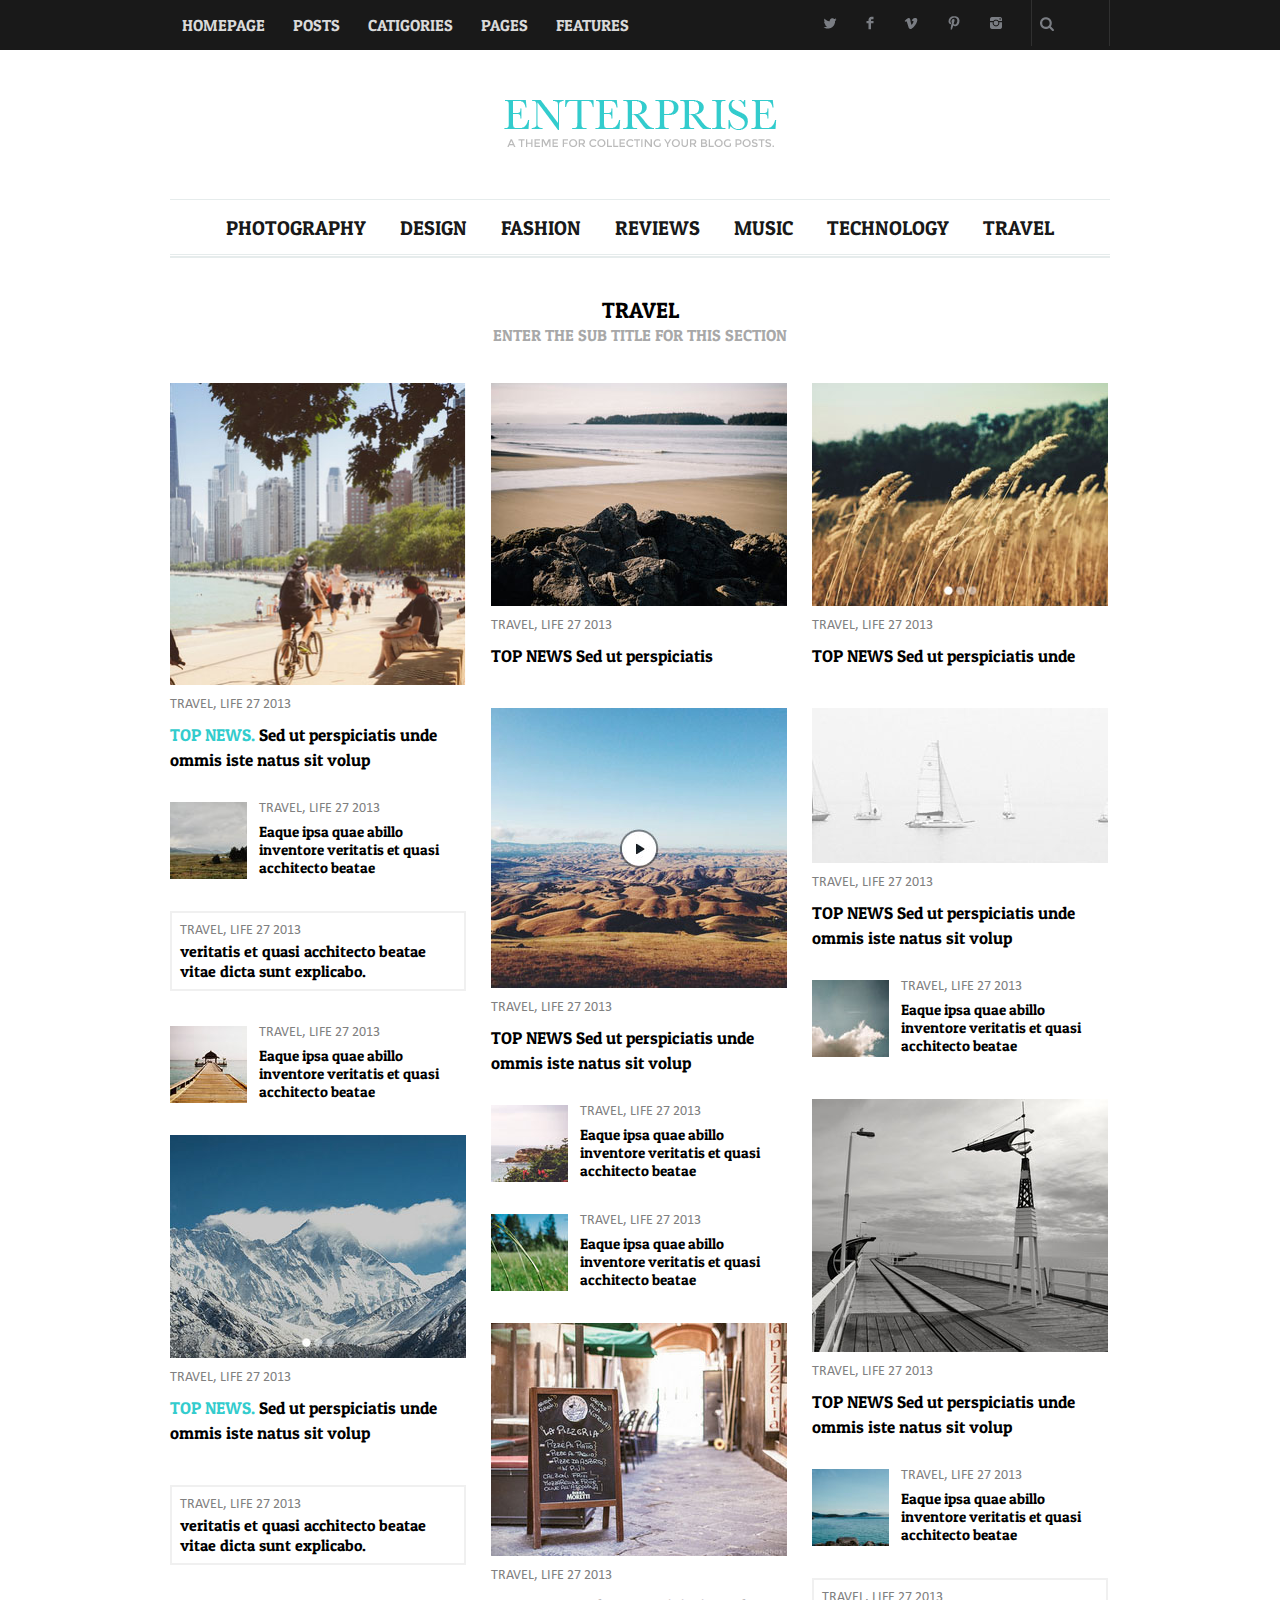
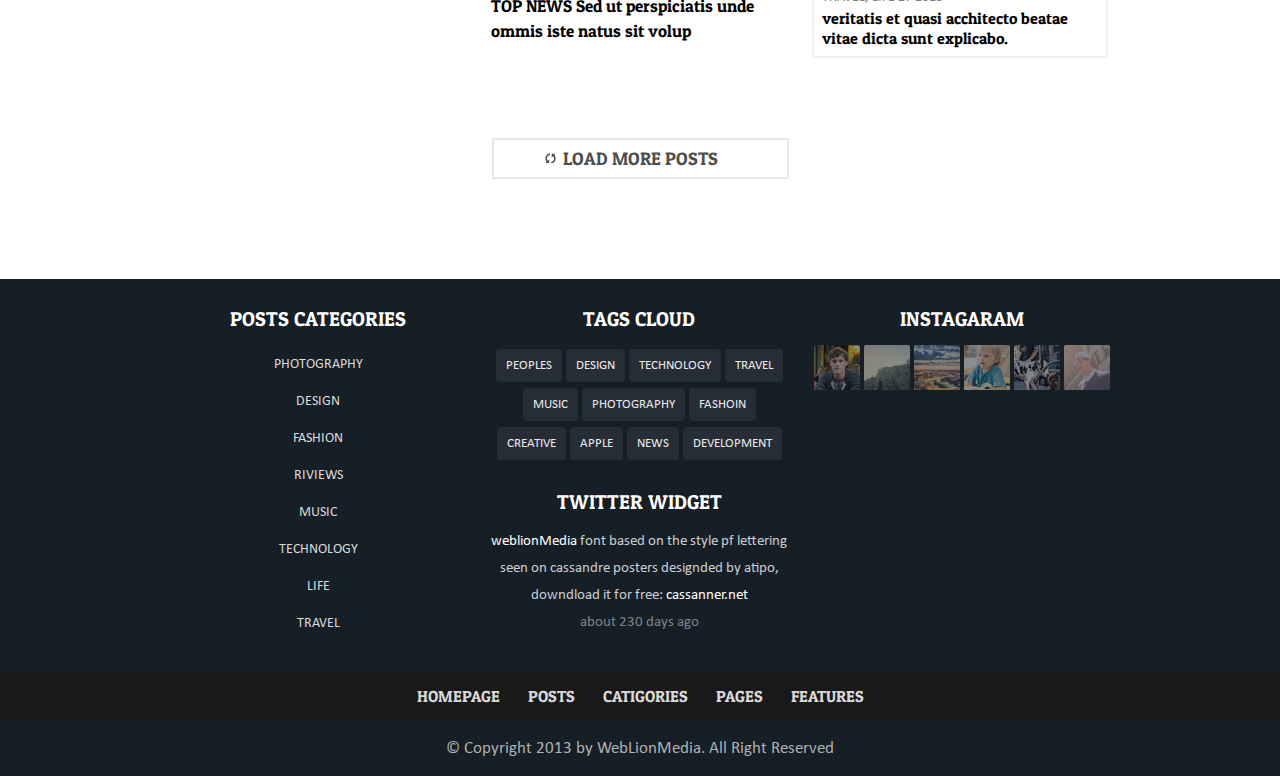
<file: travel.html>
<!doctype html>
<html>
	<head>
		<meta charset="utf-8">
		<title>Enterprise</title>
        <link rel="stylesheet" href="assets/css/reset.css">
        <link rel="stylesheet" href="assets/css/style.css">
	</head>
	<body>
            <!-------------------------------------------------------------header-start-------------------------------------------------------------------------------->
    	<header>
    		<div class="container clearfix">
        		<nav>
                	<ul>
                    	<li><a href="#">HOMEPAGE</a></li>
                        <li><a href="#">POSTS</a></li>
                        <li><a href="#">CATIGORIES</a></li>
                        <li><a href="#">PAGES</a></li>
                        <li><a href="#">FEATURES</a></li>
                    </ul>
                </nav>
                <div class="search-box">
                	<input type="search">
                </div>
                <div class="social-icon">
                	<ul>
                    	<li><a class="twitter" href="#">twitter</a></li>
                        <li><a class="facebook" href="#">facebook</a></li>
                        <li><a class="viemo" href="#">viemo</a></li>
                        <li><a class="pintrest" href="#">pintrest</a></li>
                        <li><a class="instagram" href="#">instagram</a></li>
                    </ul>
                </div>
			</div>
        </header>
                <!-------------------------------------------------------------header-end-------------------------------------------------------------------------------->
                        <!-------------------------------------------------------------logo-------------------------------------------------------------------------------->
        <div class="container">
        	<div class="logo">
            	<img src="assets/img/logo_top.png">
            </div>
        </div>
<!-------------------------------------------------------------logo-end--------------------------------------------------------------------------------> 
                <!-------------------------------------------------------------nav-two srart-------------------------------------------------------------------------------->
        <div class="container">
        	<div class="nav-two">
            	<ul>
                    <li><a href="index.html">PHOTOGRAPHY</a></li>
                    <li><a href="design.html"> DESIGN</a></li>
                    <li><a href="fashion.html"> FASHION</a></li>
                    <li><a href="review.html"> REVIEWS</a></li>
                    <li><a href="music.html"> MUSIC</a></li>
                    <li><a href="life.html"> TECHNOLOGY</a></li>
                    <li><a href="travel.html"> TRAVEL</a></li>
                </ul>
            </div>
        </div>
                <!-------------------------------------------------------------nav-two-end-------------------------------------------------------------------------------->         
		<div class="container">
        	<div class="top-had mr-top">
            	<h1>TRAVEL</h1>
                <p>ENTER THE SUB TITLE FOR THIS SECTION</p>
            </div>
        </div>

        <div class="container">
        	<div class="clearfix">
<!------------------------------------------------------------col-1--------------------------------------------------------------------------------->
            	<div class="col-1">
                	<div class="block-1">
                    	<div class="block0-1-img">
                        	<img src="assets/img/travel-1.jpg" width="100%">
                        </div>
                        <div class="block-title">
                        	<h3>TRAVEL, LIFE 27 2013</h3>
                        </div>
                        <div class="block-info">
                        	<p><span>TOP NEWS.</span> Sed ut perspiciatis unde ommis iste natus sit volup</p>
                        </div>
                    </div>
                    <div class="block-2 clearfix">
                    	<div class="block-2-left">
                        	<img src="assets/img/travel-4.jpg" width="77px">
                        </div>
                        <div class="block-2-right">
                        	<div class="block-2-title">
                        		<h3>TRAVEL, LIFE 27 2013</h3>
                        	</div>
                            <div class="block-2-info">
                        		<p>Eaque ipsa quae abillo inventore veritatis et quasi acchitecto beatae</p>
                        	</div>
                        </div>
                    </div>
                    <div class="block-3">
                    	<h3>TRAVEL, LIFE 27 2013</h3>
                        <p>veritatis et quasi acchitecto beatae vitae dicta sunt explicabo.</p>
                    </div>
                    <div class="block-2 clearfix">
                    	<div class="block-2-left">
                        	<img src="assets/img/travel-7.jpg" width="77px">
                        </div>
                        <div class="block-2-right">
                        	<div class="block-2-title">
                        		<h3>TRAVEL, LIFE 27 2013</h3>
                        	</div>
                            <div class="block-2-info">
                        		<p>Eaque ipsa quae abillo inventore veritatis et quasi acchitecto beatae</p>
                        	</div>
                        </div>
                    </div>
                    <div class="block-1">
                    	<div class="block0-1-img">
                        	<img src="assets/img/travel-10.jpg" width="100%">
                        </div>
                        <div class="block-title">
                        	<h3>TRAVEL, LIFE 27 2013</h3>
                        </div>
                        <div class="block-info">
                        	<p><span>TOP NEWS.</span> Sed ut perspiciatis unde ommis iste natus sit volup</p>
                        </div>
                    </div>
                    <div class="block-3 mr-top">
                    	<h3>TRAVEL, LIFE 27 2013</h3>
                        <p>veritatis et quasi acchitecto beatae vitae dicta sunt explicabo.</p>
                    </div>
                  
                </div>
<!-------------------------------------------------------2nd-col-1---------------------------------------------------------------------------------->
                <div class="col-1">
                    <div class="block-1 ">
                            <div class="block0-1-img">
                                <img src="assets/img/travel-2.jpg" width="100%">
                            </div>
                            <div class="block-title">
                                <h3>TRAVEL, LIFE 27 2013</h3>
                            </div>
                            <div class="block-info">
                                <p>TOP NEWS Sed ut perspiciatis</p>
                            </div>
                    </div>
                    <div class="block-1 mr-top">
                    	<div class="block0-1-img">
                        	<img src="assets/img/travel-5.jpg" width="100%">
                        </div>
                        <div class="block-title">
                        	<h3>TRAVEL, LIFE 27 2013</h3>
                        </div>
                        <div class="block-info">
                        	<p>TOP NEWS Sed ut perspiciatis unde ommis iste natus sit volup</p>
                        </div>
                    </div>
                    <div class="block-2 clearfix">
                    	<div class="block-2-left">
                        	<img src="assets/img/travel-8.jpg" width="77px">
                        </div>
                        <div class="block-2-right">
                        	<div class="block-2-title">
                        		<h3>TRAVEL, LIFE 27 2013</h3>
                        	</div>
                            <div class="block-2-info">
                        		<p>Eaque ipsa quae abillo inventore veritatis et quasi acchitecto beatae</p>
                        	</div>
                        </div>
                    </div>
                    <div class="block-2 clearfix">
                    	<div class="block-2-left">
                        	<img src="assets/img/travel-11.jpg" width="77px">
                        </div>
                        <div class="block-2-right">
                        	<div class="block-2-title">
                        		<h3>TRAVEL, LIFE 27 2013</h3>
                        	</div>
                            <div class="block-2-info">
                        		<p>Eaque ipsa quae abillo inventore veritatis et quasi acchitecto beatae</p>
                        	</div>
                        </div>
                    </div>
                    <div class="block-1 ">
                            <div class="block0-1-img">
                                <img src="assets/img/travel-13.jpg" width="100%">
                            </div>
                            <div class="block-title">
                                <h3>TRAVEL, LIFE 27 2013</h3>
                            </div>
                            <div class="block-info">
                                <p>TOP NEWS Sed ut perspiciatis unde ommis iste natus sit volup</p>
                            </div>
                    </div>    
                </div>
<!----------------------------------------------------------3col-1----------------------------------------------------------------------------->
                <div class="col-1">
                	<div class="block-1">
                    	<div class="block0-1-img">
                        	<img src="assets/img/travel-3.jpg" width="100%">
                        </div>
                        <div class="block-title">
                        	<h3>TRAVEL, LIFE 27 2013</h3>
                        </div>
                        <div class="block-info">
                        	<p>TOP NEWS Sed ut perspiciatis unde</p>
                        </div>
                    </div>
                    <div class="block-1 mr-top">
                    	<div class="block0-1-img">
                        	<img src="assets/img/travel-6.jpg" width="100%">
                        </div>
                        <div class="block-title">
                        	<h3>TRAVEL, LIFE 27 2013</h3>
                        </div>
                        <div class="block-info">
                        	<p>TOP NEWS Sed ut perspiciatis unde ommis iste natus sit volup</p>
                        </div>
                    </div>
                    <div class="block-2 clearfix">
                    	<div class="block-2-left">
                        	<img src="assets/img/travel-9.jpg" width="77px">
                        </div>
                        <div class="block-2-right">
                        	<div class="block-2-title">
                        		<h3>TRAVEL, LIFE 27 2013</h3>
                        	</div>
                            <div class="block-2-info">
                        		<p>Eaque ipsa quae abillo inventore veritatis et quasi acchitecto beatae</p>
                        	</div>
                        </div>
                    </div> 
                    <div class="block-1 mr-top">
                    	<div class="block0-1-img">
                        	<img src="assets/img/travel-12.jpg" width="100%">
                        </div>
                        <div class="block-title">
                        	<h3>TRAVEL, LIFE 27 2013</h3>
                        </div>
                        <div class="block-info">
                        	<p>TOP NEWS Sed ut perspiciatis unde ommis iste natus sit volup</p>
                        </div>
                    </div>
                    <div class="block-2 clearfix">
                    	<div class="block-2-left">
                        	<img src="assets/img/travel-14.jpg" width="77px">
                        </div>
                        <div class="block-2-right">
                        	<div class="block-2-title">
                        		<h3>TRAVEL, LIFE 27 2013</h3>
                        	</div>
                            <div class="block-2-info">
                        		<p>Eaque ipsa quae abillo inventore veritatis et quasi acchitecto beatae</p>
                        	</div>
                        </div>
                    </div>
                    <div class="block-3">
                    	<h3>TRAVEL, LIFE 27 2013</h3>
                        <p>veritatis et quasi acchitecto beatae vitae dicta sunt explicabo.</p>
                    </div>
                </div>
            </div>
        </div>
        <div class="container">
        	<a href="#" class="load-more"><span>LOAD MORE POSTS</span></a>
        </div>
<!--------------------------------------------------------------------footer-start--------------------------------------------------------------------------------->        <footer>
			<div class="container clearfix">
            	<div class="foot-col-1">
                	<div class="foot-had">
                    	<h3>POSTS CATEGORIES</h3>
                    </div>
                    <div class="categories">
                    	<ul>
                        	<li><a href="#">PHOTOGRAPHY</a></li>
                            <li><a href="#">DESIGN</a></li>
                            <li><a href="#">FASHION</a></li>
                            <li><a href="#">RIVIEWS</a></li>
                            <li><a href="#">MUSIC</a></li>
                            <li><a href="#">TECHNOLOGY</a></li>
                            <li><a href="#">LIFE</a></li>
                            <li><a href="#">TRAVEL</a></li>
                        </ul>
                    </div>
                </div>
                <div class="foot-col-2">
                	<div class="foot-had">
                    	<h3>TAGS CLOUD</h3>
                    </div>
                    <div class="tags">
                    	<ul>
                        	<li><a href="#">PEOPLES</a></li>
                            <li><a href="#">DESIGN</a></li>
                            <li><a href="#">TECHNOLOGY</a></li>
                        	<li><a href="#">TRAVEL</a></li>
                            <li><a href="#">MUSIC</a></li>
                            <li><a href="#">PHOTOGRAPHY</a></li>
                            <li><a href="#">FASHOIN</a></li>
                            <li><a href="#">CREATIVE </a></li>
                            <li><a href="#">APPLE </a></li>
                            <li><a href="#">NEWS </a></li>
                            <li><a href="#">DEVELOPMENT</a></li>
                        </ul>
                    </div>
                    <div class="foot-had">
                    	<h3>TWITTER WIDGET</h3>
                    </div>
                    <div class="tags-para">
                    	<p><a href="#">weblionMedia</a> font based on the style pf lettering seen on cassandre posters designded by atipo, downdload it for free: 
                        <a href="#">cassanner.net</a><br><span>about 230 days ago</span></p>
                    </div>
                </div>
                <div class="foot-col-3">
                	<div class="foot-had">
                    	<h3>INSTAGARAM</h3>
                    </div>
                    <div class="instagram">
                    	<ul>
                        	<li><a href="#"><img src="assets/img/widgets_pic_1.jpg"></a></li>
                            <li><a href="#"><img src="assets/img/widgets_pic_2.jpg"></a></li>
                            <li><a href="#"><img src="assets/img/widgets_pic_3.jpg"></a></li>
                        	<li><a href="#"><img src="assets/img/widgets_pic_4.jpg"></a></li>
                            <li><a href="#"><img src="assets/img/widgets_pic_5.jpg"></a></li>
                            <li><a href="#"><img src="assets/img/widgets_pic_6.jpg"></a></li>
                        </ul>
                    </div>
                </div>
            </div>
        	<div class="footer-2">
            	<div class="container">
                	<ul>
                    	<li><a href="#">HOMEPAGE</a></li>
                        <li><a href="#">POSTS</a></li>
                        <li><a href="#">CATIGORIES</a></li>
                        <li><a href="#">PAGES</a></li>
                        <li><a href="#">FEATURES</a></li>
                    </ul>
                </div>		
            </div>
            <div class="footer-3">
            	<p>&copy; Copyright 2013 by WebLionMedia. All Right Reserved</p>
            </div>
        </footer>
        
    </body>
</html>
</file>
<file: assets/css/style.css>
@import url('https://fonts.googleapis.com/css?family=Patua+One');
@font-face{
	font-family:calibri;
	src:url(../fonts/Calibri.ttf)
	}
body {
	font-family:Patua One;
	}
a{
	text-decoration:none;
}
hr{
	color:#e4e4e4;
	}
header{
	background-color:#191919;
	height:50px;

	}
.container{
	width:940px;
	margin: 0 auto;
	}
nav {
	float:left;
	
	}
nav ul li{
	display:inline-block;
	line-height:50px;
	margin-left:12px;
	margin-right:12px;
	}
nav ul li a{
	font-size:16px;
	color:#d9d9d9;
	}
nav ul li a:hover{
	color:#33cccd;
	transition:all ease-in 0.4s;
	}
.social-icon{
	float:right;
	}
.social-icon ul li{
	display:inline-block;
	
	}
.social-icon ul li a {
	background:url(../img/sprite_social_1.png);
	width:38px;
	height:50px;
	display: block;
	text-indent:-9999px;
	transition:all 0.4s ease;
}
.social-icon ul li a.facebook{
    background-position: -39px 0px;
	
	}
.social-icon ul li a.viemo{
    background-position: -78px 0px;
	}
	.social-icon ul li a.pintrest{
    background-position: -115px 0px;
	}
.social-icon ul li a.instagram{
    background-position: -153px 0px;
	}
.social-icon ul li a.twitter:hover{
    background-position: 0px -44px;
	background-color:#1da1f2;
	}
.social-icon ul li a.facebook:hover{
    background-position: -39px -44px;
	background-color:#3b5998;
	}
.social-icon ul li a.viemo:hover{
    background-position: -78px -44px;
	background-color:#1ab7ea;
	}
.social-icon ul li a.pintrest:hover{
    background-position: -115px -44px;
	background-color:#bd081c;
	}
.social-icon ul li a.instagram:hover{
    background-position: -153px -44px;
	background-color:#5851db;
	} 
.search-box{
	float: right;
	border-right: 1px solid #303030;
	border-left: 1px solid #303030;
	background: url(../img/icon_search_1.png) no-repeat 8px 17px;
	padding: 14px 26px;
	margin-left: 15px;
	}
.search-box input {
	width:25px;
	color:#FFF;
	background-color:transparent;
	border:none;
	}
.logo {
	text-align:center;
	margin:50px;
	}
.nav-two{
	text-align:center;
	background:url(../img/bg_secondary_menu_1.gif);
	line-height:58px;
	margin-bottom:30px;
	}
.nav-two ul li{
	display:inline-block;
	padding-left:15px;
	padding-right:15px;
	}
.nav-two ul li a{
	font-size:20px;
	color:#191919;
	transition:all ease-in 0.4s; 
	}
.nav-two ul li a:hover{
	color:#33cccd;
	}
.slider{
	margin-bottom:30px;
	}
.top-had {
	text-align:center;
	line-height:25px;
	margin-bottom:35px;
	}
.top-had h1{
	font-size:22px;
	}
.top-had p{
	color:#a8a8a8;
	}
.col-1{
	float:left;
	width:296px;
	margin-right:25px;
	}
.col-1:last-child{
	margin-right:0px;
	}
.block-title h3{
	font-size:14px;
	color:#808080;
	font-family:calibri;
	line-height:35px;
	}
.block-info p{
	font-size:17px;
	font-family:patua one;
	line-height:25px;
	}
.block-info p span{
	color:#33cccd;
	}
.block-2{
	margin:30px 0px;
	}
.block-2-left{
	float:left;
	margin-right:12px;
	}
.block-2-rihgt{
	float:rihgt;
	}
.block-2-title h3{
	font-size:14px;
	color:#808080;
	font-family:calibri;
	padding-bottom:7px;
	}
.block-2-info p{
	font-size:15px;
	font-family:patua one;
	line-height:18px;
	}
.block-3 {
	border:2px solid #f0f0f0;
	padding:8px;
	line-height:20px;
	margin-bottom:35px;
	}
.block-3 h3{
	font-size:14px;
	color:#808080;
	font-family:calibri;
	}
.mr-top{
	margin-top:40px;
	}

a.load-more{
	font-size:18px;
	color:#4e4e4e;
	text-align:center;
	margin:45px auto 100px;
	display:block;
	width:293px;
	height:37px;
	line-height:37px;
	border:2px solid #e8e8e8;
	position:relative;
	}
a.load-more span:before{
	content:"";
	background-image:url(../img/icon_load_1.png);
	background-repeat:no-repeat;
	width:13px;
	height:10px;
	position:absolute;
	left: 51px;
    top: 13px;
}
/*--------------------------------------------------------------------------foooter-start------------------------------------------------------------------------*/

footer{
	background-color:#161e26;
	}
.foot-col-1 , .foot-col-2{
	float:left;
	width:296px; 
	margin-right:25px;
	padding:30px 0px;
	text-align:center;
	}
.foot-col-3{
	float:right;
	width:296px;
	padding:30px 0px;
	text-align:center;
	}
.foot-had{
	font-size:20px;
	color:#fff;
	margin-bottom:16px;
	}
.categories{
	line-height:35px;
	}
.categories ul li a{
	font-size:14px;
	color:#dbdbdb;
	transition:all ease-in 0.4s;
	font-family:calibri;
	}
.categories ul li a:hover{
	color:#33cccd;
	}
.tags{
	text-align:center;
	margin-bottom:30px;
}
.tags ul li{
	display:inline-block;
	line-height:37px;
	}
.tags ul li a{
	font-size:13px;
	font-family:calibri;
	color:#ebebeb;
	background-color:#262d36;
	padding:10px;
	border-radius:4px;
	}
.tags-para p {
	font-family:calibri;
	font-size: 15px;
	color:#c8cdd2;
	line-height:27px;
	}
.tags-para p a{
	color:#fff;
	}
.tags-para p span{
	color:#7b8188;
	}
.instagram ul li{
	display:inline-block;
	}
.instagram ul li a{
	opacity:0.5;
	transition:all ease-in 0.4s;
	}
.instagram ul li a:hover{
	opacity:1;
	}
.footer-2{
	background-color:#191919;
	text-align:center
	}
.footer-2 ul li{
	display:inline-block;
	line-height:50px;
	margin-left:12px;
	margin-right:12px;
	}
.footer-2 ul li a{
	font-size:16px;
	color:#d9d9d9;
	}
.footer-2 ul li a:hover{
	color:#33cccd;
	transition:all ease-in 0.4s;
	}
.footer-3 {
	font-family:calibri;
	font-size:17px;
	color:#b1b1b1;
	text-align:center;
	line-height:55px;
	}
/*--------------------------------------------------------------life-start----------------------------------------------------------------------------------------*/
.back-img{
	background:url(../img/life-br.jpg);
	height:3px;
	margin-top:25px;
	margin-bottom:28px;
	}
.main-had h2 {
	font-size:18px;
	color:#191919;
	border-top:2px solid #161e26;
	padding-top:10px;
	margin-bottom:9px;
	}
.no-margin {
	margin-top:0px;
	}
.social-left{
	float:left;
	margin-bottom:8px;
	}
.social-left span{
	font-size:14px;
	}	 
.social-left i{
	color:#fff;
	background-color:#4871af;
	padding:10px 12px;
	margin-right:5px;
	}
.twitter-clr{
	background-color:#54aee2 !important;
 	}
.rss-clr{
	background-color:#e29126 !important;
	}
.social-right{
	float:right;
	margin-top:11px;
	
	}
.social-right a{
	font-size:12px;
	font-family:calibri;
	color:#fff;
	background-color:#d3d9de;
	padding:5px 15px;
	border-radius:3px;
	}
.enterprise{
	margin-top:25px;
	margin-bottom:25px;
	}
.new-review{
	padding-bottom:15px;
	border-bottom:1px solid #e4e4e4;
	margin-bottom:16px;
	}
.latest-left{
	float:left;
	}
.latest-left p{
	font-family:patua one;
	color:#424242;
	padding-bottom:5px;
	width:255px;
	}
.latest-right{
	float:right;
	}
.latest-right span{
	font-size:15px;
	color:#fff;
	background-color:#33cccd;
	padding:3px 4px;
	border-radius:4px;
	}
.comment .comment-right{
	float:right;
	width:250px;
	}
.comment .comment-right h2{
	font-family:patua one;
	font-size:14px;
	color:#424242;
	margin-bottom:5px;
	}
.comment .comment-right h2 span{
	color:#8a8a8a;
	}
.comment .comment-right p{
	font-family:calibri;
	color:#424242;
	}
.comment .comment-left{
	float:left;
	width:25px;
	height:26px;
	line-height:26px;
	text-align:center;
	border:2px solid #efefef;
	}
.margin-top{
	margin-top:17px;
	}
aside .block-2{
	margin:15px 0px;
	}
aside .back-img{
	margin-bottom:20px;
	}
.short-width{
	width:618px;
	}
.pagination {
	width:618px;
	margin-top:30px;
	margin-bottom:120px;
	}
.pagination a {
	padding:8px 13px;
	border:2px solid #efefef;
	color:#000;
	transition:all ease-in 0.4s;
	}
.pagination a:hover{
	color:#fff;
	background-color:#33cccd;
	border-color:#33cccd;
	}
.pagination a:first-child{
	background-color:#33cccd;
	border-color:#33cccd;
	}
.center{
	float:right;
	}
/*-----------------------------------------------------------------------design-start-----------------------------------------------------------------------------*/
.photography-left{
	float:left;
	width:618px;
	}
.photography-right{
	float:right;
	width:296px;
	}
a.load-more.new-width{
	width:618px;
	margin:0px;
	margin-top:35px;
	margin-bottom:100px;
	}
a.load-more.new-width span:before{
	left:240px;
	}
/*-----------------------------------------------------------------------design-start-----------------------------------------------------------------------------*/
/*----------------------------------------------------------------------reviews-start-----------------------------------------------------------------------------*/

.block-stars img{
	margin:12px 0px;
	}

.block-stars p{
	font-family:calibri;
	font-size:17px;
	}

/*----------------------------------------------------------------------reviews-End-----------------------------------------------------------------------------*/
/*-----------------------------------------------------------------------Fashion-start----------------------------------------------------------------------------*/
.fashion{
	border-bottom:1px solid #efefef;
	padding-bottom: 32px;
    margin-bottom: 32px;
	}
.fashion-img{
	float:left;
	width:250px;
	margin-right:18px;
	}

.fashion-info{
	float:left;
	width:350px;
	font-family:calibri;
	}
.fashion-info span{
	
	color:#808080;
	}
.fashion-info h4{
	font-family:patua one;
	padding:15px 0px;
	}
.br-none{
	border:none;
	margin-bottom:0px;
	padding-bottom:10px;
	}
/*-----------------------------------------------------------------------Fashion-end-----------------------------------------------------------------------------*/

/*-----------------------------------------------------------------------contact-us-----------------------------------------------------------------------------*/
.contact-left {
	float:left;
	width:618px;
	}
.contact-right{
	float:right;
	width:296px;
	}
.last-para p{
	font-family:calibri;
	font-size:15px;
	line-height:20px;
	margin-bottom:25px;
	}

	}
p.sizing {
	font-family:patua one;
	font-size:18px;
	
	}
form p span{
	color:#F00;
	}
form input{
	width:320px;
	height:40px;
	margin-top:11px;
	margin-bottom:21px;
	border:1px solid #e5e5e5;
	}
textarea{
	width:618px;
	height:184px;
	margin-top:13px;
	margin-bottom:20px;
	border-color:#e5e5e5;
	}
button{
	font-family:patua one;
	font-size:18px;
	text-transform:uppercase;
	background-color:#161e26;
	border-color:#161e26;
	border-radius:3px;
	color:#fff;
	padding: 6px 16px;
	margin-bottom:15px;
	}
.google-map h1{
	font-family:patua one;
	font-size:20px;
	margin-top:47px;
	margin-bottom:30px;
	}



/*-----------------------------------------------------------------------contact-us-----------------------------------------------------------------------------*/
</file>
